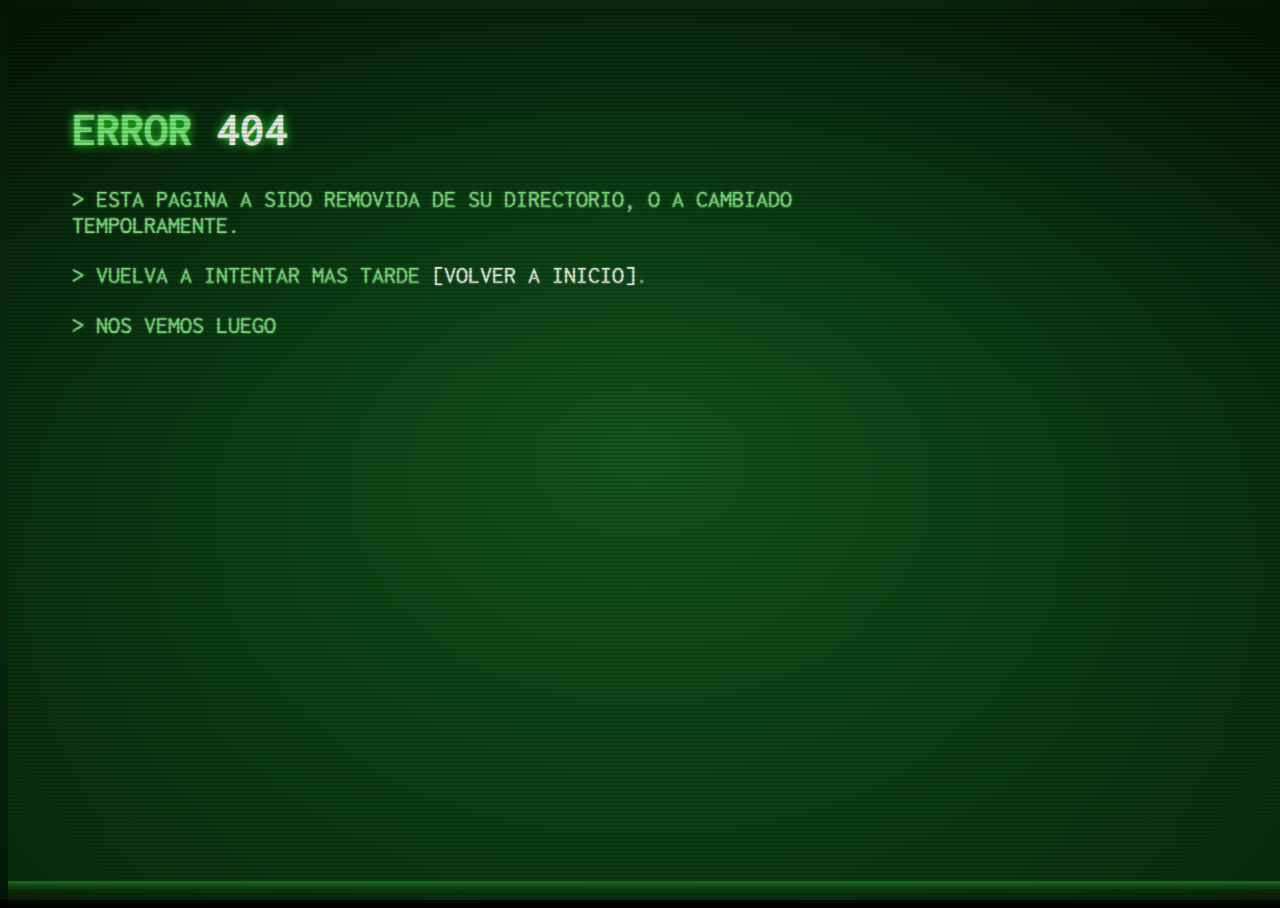
<file: erro404.html>
<!DOCTYPE html>
<html lang="en">
<head>
	<meta charset="UTF-8">
	<meta http-equiv="X-UA-Compatible" content="IE=edge">
	<meta name="viewport" content="width=device-width, initial-scale=1.0">
	<link rel="stylesheet" href="./css/erro404.css">
	<title>Eror 404</title>
</head>
<body>
	<div class="noise"></div>
<div class="overlay"></div>
<div class="terminal">
  <h1>Error <span class="errorcode">404</span></h1>
  <p class="output">esta pagina a sido removida de su directorio, o a cambiado tempolramente.</p>
  <p class="output">vuelva a intentar mas tarde <a href="./home.html">volver a inicio</a>.</p>
  <p class="output">nos vemos luego</p>
</div>
</body>
</html>
</file>
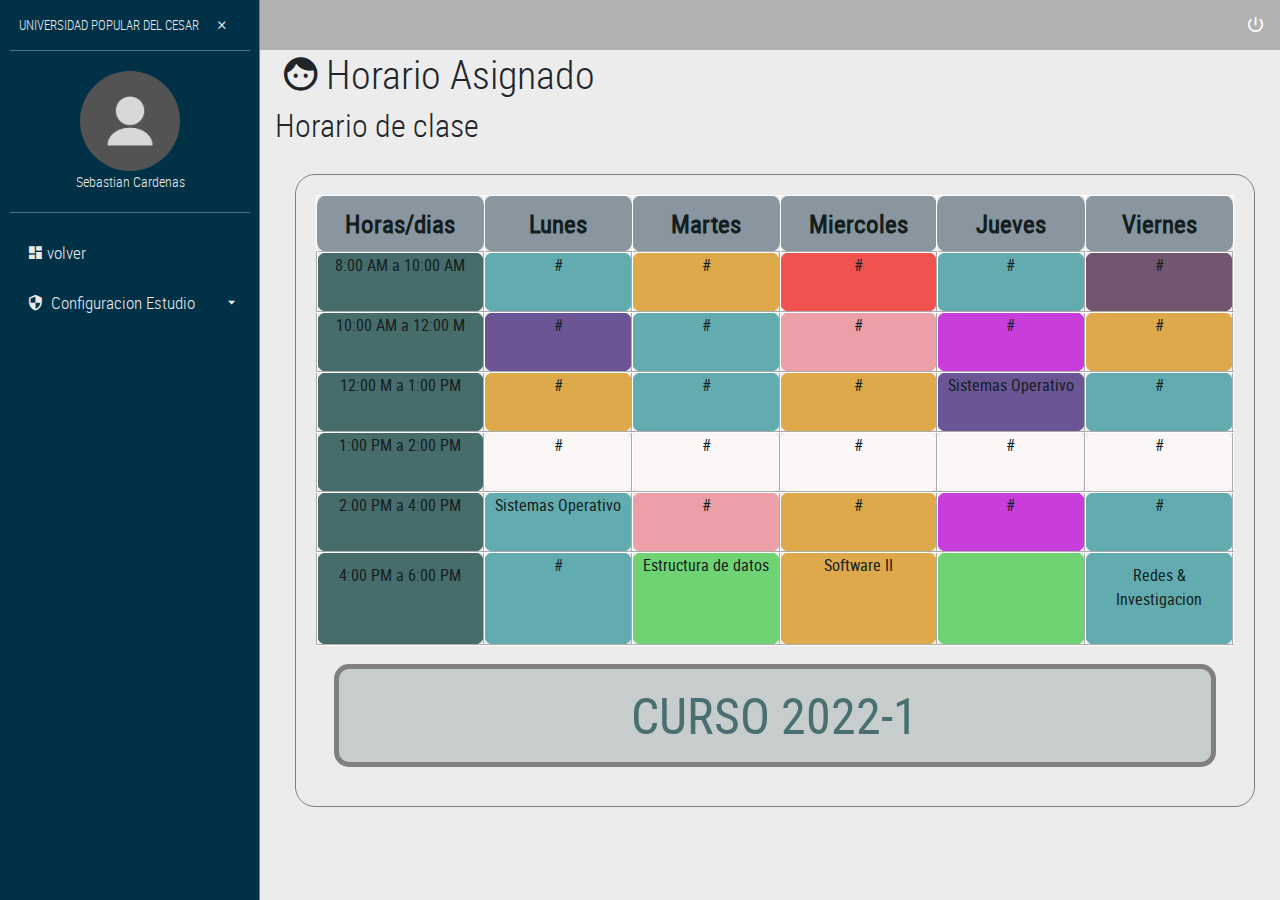
<file: horario.html>
<!DOCTYPE html>
<html lang="es">
<head>
	<title>Horario</title>
	<meta charset="UTF-8">
	<meta name="viewport" content="width=device-width, user-scalable=no, initial-scale=1.0, maximum-scale=1.0, minimum-scale=1.0">
	<link rel="stylesheet" href="./css/main.css">
	<link rel="stylesheet" href="./css/horario.css">
</head>
<body>
	<!-- SideBar -->
	<section class="full-box cover dashboard-sideBar">
		<div class="full-box dashboard-sideBar-bg btn-menu-dashboard"></div>
		<div class="full-box dashboard-sideBar-ct">
			<!--SideBar Title -->
			<div class="full-box text-uppercase text-center text-titles dashboard-sideBar-title">
				Universidad Popular Del Cesar <i class="zmdi zmdi-close btn-menu-dashboard visible-xs"></i>
			</div>
			<!-- SideBar User info -->
			<div class="full-box dashboard-sideBar-UserInfo">
				<figure class="full-box">
					<img src="./img/user1.png" alt="UserIcon">
					<figcaption class="text-center text-titles">Sebastian Cardenas</figcaption>
				</figure>
			</div>
			<!-- SideBar Menu -->
			<ul class="list-unstyled full-box dashboard-sideBar-Menu">
				<li>
					<a href="home.html">
						<i class="zmdi zmdi-view-dashboard zmdi-hc-fw"></i>volver
					</a>
				</li>
				<li>
					<a href="#!" class="btn-sideBar-SubMenu">
						<i class="zmdi zmdi-shield-security zmdi-hc-fw"></i> Configuracion Estudio<i class="zmdi zmdi-caret-down pull-right"></i>
					</a>
					<ul class="list-unstyled full-box">
						<li>
							<a href="erro404.html"><i class="zmdi zmdi-balance zmdi-hc-fw"></i>Datos de estudio</a>
						</li>
					</ul>
				</li>
			</ul>
		</div>
	</section>

	<!-- Content page-->
	<section class="full-box dashboard-contentPage">
		<!-- NavBar -->
		<nav class="full-box dashboard-Navbar">
			<ul class="full-box list-unstyled text-right">
				<li>
					<a href="#!" class="btn-exit-system">
						<i class="zmdi zmdi-power"></i>
					</a>
				</li>
			</ul>
		</nav>
		<!-- Content page -->
	
			<!-- Content page -->
			<div class="container-fluid">
				<div class="page-header">
				  <h1 class="text-titles"><i class="zmdi zmdi-face zmdi-hc-fw"></i>Horario Asignado</br> 
					<small>Horario de clase</small></h1>
				</div>
			
				<table class="cal">
					<caption>curso 2022-1</caption>
					<thead>
					  <tr>
						<th> Horas/dias </th>
						<th>Lunes</th>
						<th>Martes</th>
						<th>Miercoles</th>
						<th>Jueves</th>
						<th>Viernes</th>
					  </tr>
					</thead>
					<tbody>
					  <tr>
						<td class="horas">8:00 AM a 10:00 AM </td>
						<td class="Mates">#<span> no hay horario </span></td>
						<td class="Lengua"># <span>no hay horario </span></td>
						<td class="Fyq">#<span> no hay horario </span></td>
						<td class="Mates">#<span>no hay horario </span> </td>
						<td class="Edfisica">#<span> no hay horario</span> </td>
					  </tr>
					  <tr>
						<td class="horas">10:00 AM a 12:00 M</td>
						<td class="Ingles">#<span>no hay horario  </span></td>
						<td class="Mates">#<span>  no hay horario</span></td>
						<td class="Musica">#<span> no hay horario</span></td>
						<td class="Econo">#<span>  no hay horario</span></td>
						<td class="Lengua">#<span> no hay horario </span></td>
					  </tr>
					  <tr>
						<td class="horas">12:00 M a 1:00 PM </td>
						<td class="Lengua">#<span>no hay horario</span></td>
						<td class="Mates">#<span>no hay horario </span></td>
						<td class="Lengua">#<span>no hay horario /span></td>
						<td class="Ingles">Sistemas Operativo<span> Aula 12 </span></td>
						<td class="Mates">#<span>no hay horario  </span></td>
					  </tr>
					  <tr>
						<td class="horas">1:00 PM a 2:00 PM</td>
						<td class="recreo">#<span> Descanso</span></td>
						<td class="recreo">#<span> Descanso</span></td>
						<td class="recreo">#<span>Descanso</span></td>
						<td class="recreo">#<span> Descanso</span></td>
						<td class="recreo">#<span> Descanso</span></td>
					  </tr>
					  <tr>
						<td class="horas">2:00 PM a 4:00 PM </td>
						<td class="Mates">Sistemas Operativo<span> Aula  112</span></td>
						<td class="Musica">#<span> no hay horario  </span></td>
						<td class="Lengua">#<span>no hay horario</span></td>
						<td class="Econo">#<span>no hay horario </span></td>
						<td class="Mates">#<span>no hay horario  </span></td>
				
					  </tr>
					  <tr>
						<td class="horas">4:00 PM a 6:00 PM</td>
						<td class="Mates">#<span>no hay horario</span></td>
						<td class="Tecno">Estructura de datos<span>Aula 112</span></td>
						<td class="Lengua">Software II<span> Aula redes </span></td>
						<td class="Tecno"><span>no hay horario</span></td>
						<td class="Mates">Redes & Investigacion<span> laboratorio</span></td>
					  </tr>
					 
				
					</tbody>
				
				  </table>
			</div>

	
	<!-- Notifications area -->
	
	<!--====== Scripts -->
	<script src="./js/jquery-3.1.1.min.js"></script>
	<script src="./js/sweetalert2.min.js"></script>
	<script src="./js/bootstrap.min.js"></script>
	<script src="./js/material.min.js"></script>
	<script src="./js/ripples.min.js"></script>
	<script src="./js/jquery.mCustomScrollbar.concat.min.js"></script>
	<script src="./js/main.js"></script>
	<script>
		$.material.init();
	</script>
</body>
</html>
</file>
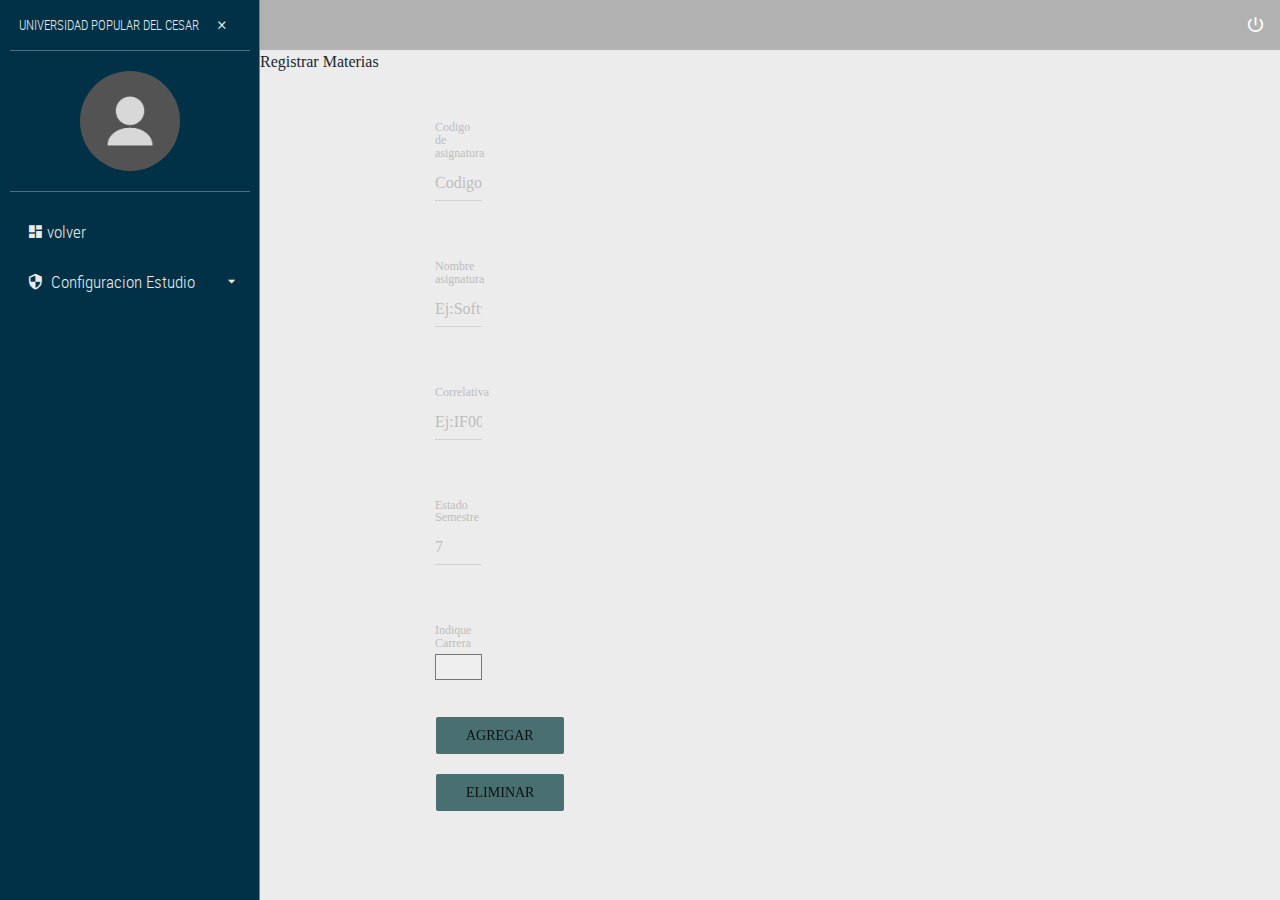
<file: matmateria.html>
<!DOCTYPE html>
<html lang="es">
<head>
	<title>Materias</title>
	<meta charset="UTF-8">
	<meta name="viewport" content="width=device-width, user-scalable=no, initial-scale=1.0, maximum-scale=1.0, minimum-scale=1.0">
	<link rel="stylesheet" href="./css/main.css">
    <link rel="stylesheet" href="./css/vertarea.css">
</head>
<body>
	<!-- SideBar -->
	<section class="full-box cover dashboard-sideBar">
		<div class="full-box dashboard-sideBar-bg btn-menu-dashboard"></div>
		<div class="full-box dashboard-sideBar-ct">
			<!--SideBar Title -->
			<div class="full-box text-uppercase text-center text-titles dashboard-sideBar-title">
				Universidad Popular Del Cesar <i class="zmdi zmdi-close btn-menu-dashboard visible-xs"></i>
			</div>
			<!-- SideBar User info -->
			<div class="full-box dashboard-sideBar-UserInfo">
				<figure class="full-box">
					<img src="./img/user1.png" alt="UserIcon">
				
				</figure>
			</div>
			<!-- SideBar Menu -->
			<ul class="list-unstyled full-box dashboard-sideBar-Menu">
				<li>
					<a href="home.html">
						<i class="zmdi zmdi-view-dashboard zmdi-hc-fw"></i>volver
					</a>
				</li>
				<li>
					<a href="#!" class="btn-sideBar-SubMenu">
						<i class="zmdi zmdi-shield-security zmdi-hc-fw"></i> Configuracion Estudio<i class="zmdi zmdi-caret-down pull-right"></i>
					</a>
					<ul class="list-unstyled full-box">
						<li>
							<a href="erro404.html"><i class="zmdi zmdi-balance zmdi-hc-fw"></i>Datos de estudio</a>
						</li>
					</ul>
				</li>
			</ul>
		</div>
	</section>

	<!-- Content page-->
	<section class="full-box dashboard-contentPage">
		<!-- NavBar -->
		<nav class="full-box dashboard-Navbar">
			<ul class="full-box list-unstyled text-right">
				<li>
					<a href="#!" class="btn-exit-system">
						<i class="zmdi zmdi-power"></i>
					</a>
				</li>
			</ul>
		</nav>
		<!-- Content page -->
	
			<!-- Content page -->
		
				<div class="row">
				  <div class="col-md-offset-4 col-md-4" id="titulo_carrera">Registrar Materias</div>
				</div>
				<div id="tabla_programa">
			
				</div>
			  </div>
				<div class="row" id="caja_cargar_materias">
				<div class="col-md-2"></div>
				<form class="form-horizontal" action="">
				  <div class="form-group">
					<label for="codigo" class="col-sm-2 control-label">Codigo de asignatura</label>
					<div class="col-sm-4">
					  <input type="text" class="form-control" id="codigo_materia" placeholder="Codigo Materia" />
					</div>
				  </div>
				  <div class="col-md-2"></div>
				  <div class="form-group">
					<label for="desc" class="col-sm-2 control-label">Nombre asignatura</label>
					<div class="col-sm-4">
					  <input type="text" class="form-control" id="codigo_descripcion" placeholder="Ej:Software" />
					</div>
				  </div>
				  <div class="col-md-2"></div>
				  <div class="form-group">
					<label for="correlativas" class="col-sm-2 control-label">Correlativa</label>
					<div class="col-sm-4">
					  <input type="text" class="form-control" id="materia_correlativa" placeholder="Ej:IF001-IF002" />
					</div>
				  </div>
				  <div class="col-md-2"></div>
				  <div class="form-group">
					<label for="password" class="col-sm-2 control-label">Estado Semestre</label>
					<div class="col-sm-4">
					  <input type="text" class="form-control" id="materia_cuatrimestre" placeholder="7" />
					</div>
				  </div>
				  <div class="col-sm-2"></div>
				  <div class="form-group">
					<label for="carrera" class="col-sm-2 control-label">Indique Carrera</label>
					<div class="col-sm-4" id="caja_carreras">
					  <select class="col-md-12 letra" id="materia_carreras">         
						</select>
					</div>
				  </div>
				  <div class="col-md-2"></div>
				  <div class="form-group">
					<div class="col-md-offset-2 col-sm-2">
					  <button type="button" class="btn btn-default" id="addMateria">Agregar</button>

					</div>
					<div class="col-md-offset-2 col-sm-2">
						<button type="button" class="btn btn-default" id="addMateria">Eliminar</button>
						
					  </div>
				  </div>
	<!-- Notifications area -->
	
	<!--====== Scripts -->
	<script src="./js/jquery-3.1.1.min.js"></script>
	<script src="./js/sweetalert2.min.js"></script>
	<script src="./js/bootstrap.min.js"></script>
	<script src="./js/material.min.js"></script>
	<script src="./js/ripples.min.js"></script>
	<script src="./js/jquery.mCustomScrollbar.concat.min.js"></script>
	<script src="./js/main.js"></script>
	<script>
		$.material.init();
	</script>
</body>
</html>
</file>
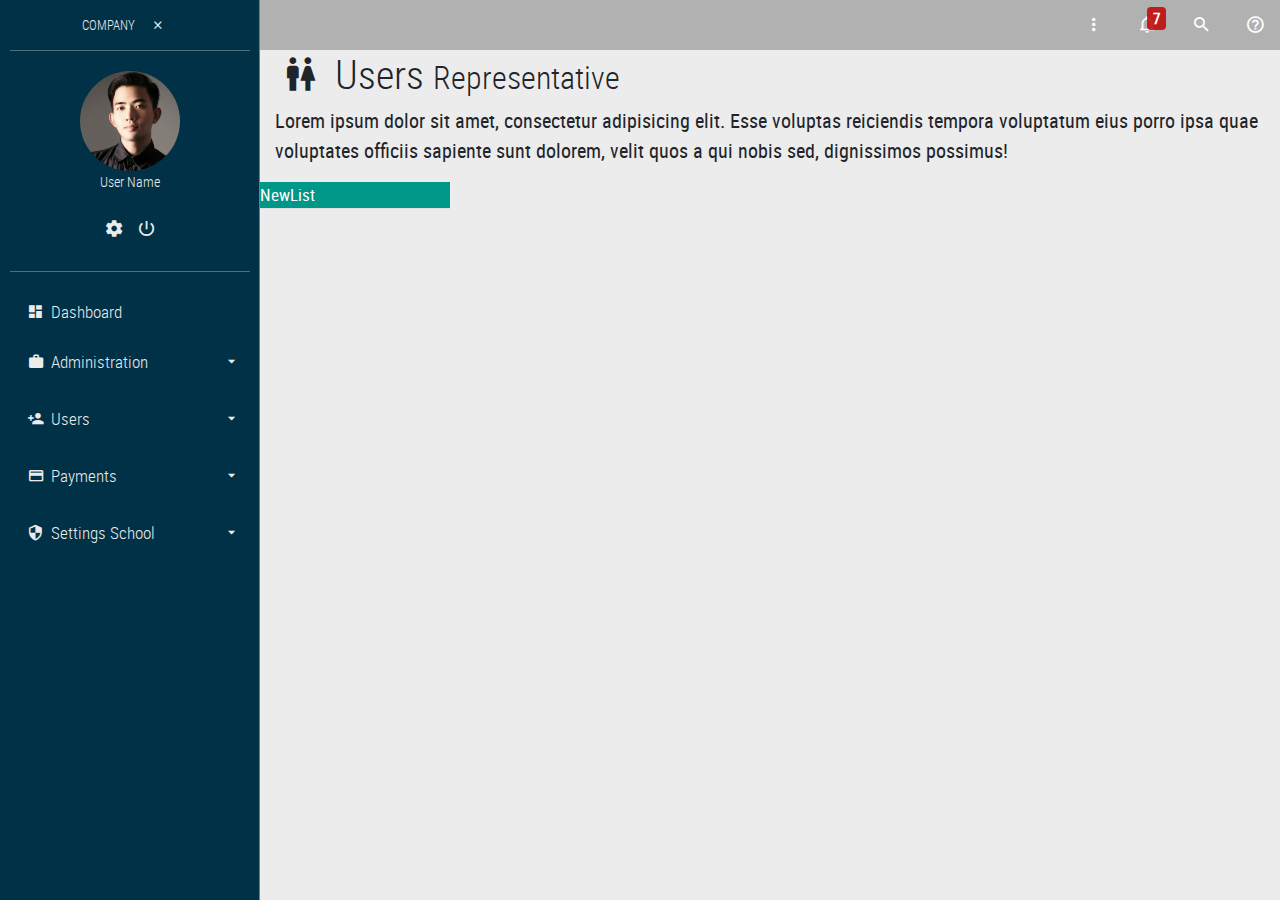
<file: representative.html>
<!DOCTYPE html>
<html lang="es">
<head>
	<title>Representative</title>
	<meta charset="UTF-8">
	<meta name="viewport" content="width=device-width, user-scalable=no, initial-scale=1.0, maximum-scale=1.0, minimum-scale=1.0">
	<link rel="stylesheet" href="./css/main.css">
</head>
<body>
	<!-- SideBar -->
	<section class="full-box cover dashboard-sideBar">
		<div class="full-box dashboard-sideBar-bg btn-menu-dashboard"></div>
		<div class="full-box dashboard-sideBar-ct">
			<!--SideBar Title -->
			<div class="full-box text-uppercase text-center text-titles dashboard-sideBar-title">
				company <i class="zmdi zmdi-close btn-menu-dashboard visible-xs"></i>
			</div>
			<!-- SideBar User info -->
			<div class="full-box dashboard-sideBar-UserInfo">
				<figure class="full-box">
					<img src="./assets/img/avatar.jpg" alt="UserIcon">
					<figcaption class="text-center text-titles">User Name</figcaption>
				</figure>
				<ul class="full-box list-unstyled text-center">
					<li>
						<a href="#!">
							<i class="zmdi zmdi-settings"></i>
						</a>
					</li>
					<li>
						<a href="#!" class="btn-exit-system">
							<i class="zmdi zmdi-power"></i>
						</a>
					</li>
				</ul>
			</div>
			<!-- SideBar Menu -->
			<ul class="list-unstyled full-box dashboard-sideBar-Menu">
				<li>
					<a href="home.html">
						<i class="zmdi zmdi-view-dashboard zmdi-hc-fw"></i> Dashboard
					</a>
				</li>
				<li>
					<a href="#!" class="btn-sideBar-SubMenu">
						<i class="zmdi zmdi-case zmdi-hc-fw"></i> Administration <i class="zmdi zmdi-caret-down pull-right"></i>
					</a>
					<ul class="list-unstyled full-box">
						<li>
							<a href="period.html"><i class="zmdi zmdi-timer zmdi-hc-fw"></i> Period</a>
						</li>
						<li>
							<a href="subject.html"><i class="zmdi zmdi-book zmdi-hc-fw"></i> Subject</a>
						</li>
						<li>
							<a href="section.html"><i class="zmdi zmdi-graduation-cap zmdi-hc-fw"></i> Section</a>
						</li>
						<li>
							<a href="salon.html"><i class="zmdi zmdi-font zmdi-hc-fw"></i> Salon</a>
						</li>
					</ul>
				</li>
				<li>
					<a href="#!" class="btn-sideBar-SubMenu">
						<i class="zmdi zmdi-account-add zmdi-hc-fw"></i> Users <i class="zmdi zmdi-caret-down pull-right"></i>
					</a>
					<ul class="list-unstyled full-box">
						<li>
							<a href="admin.html"><i class="zmdi zmdi-account zmdi-hc-fw"></i> Admin</a>
						</li>
						<li>
							<a href="teacher.html"><i class="zmdi zmdi-male-alt zmdi-hc-fw"></i> Teacher</a>
						</li>
						<li>
							<a href="student.html"><i class="zmdi zmdi-face zmdi-hc-fw"></i> Student</a>
						</li>
						<li>
							<a href="representative.html"><i class="zmdi zmdi-male-female zmdi-hc-fw"></i> Representative</a>
						</li>
					</ul>
				</li>
				<li>
					<a href="#!" class="btn-sideBar-SubMenu">
						<i class="zmdi zmdi-card zmdi-hc-fw"></i> Payments <i class="zmdi zmdi-caret-down pull-right"></i>
					</a>
					<ul class="list-unstyled full-box">
						<li>
							<a href="registration.html"><i class="zmdi zmdi-money-box zmdi-hc-fw"></i> Registration</a>
						</li>
						<li>
							<a href="payments.html"><i class="zmdi zmdi-money zmdi-hc-fw"></i> Payments</a>
						</li>
					</ul>
				</li>
				<li>
					<a href="#!" class="btn-sideBar-SubMenu">
						<i class="zmdi zmdi-shield-security zmdi-hc-fw"></i> Settings School <i class="zmdi zmdi-caret-down pull-right"></i>
					</a>
					<ul class="list-unstyled full-box">
						<li>
							<a href="school.html"><i class="zmdi zmdi-balance zmdi-hc-fw"></i> School Data</a>
						</li>
					</ul>
				</li>
			</ul>
		</div>
	</section>

	<!-- Content page-->
	<section class="full-box dashboard-contentPage">
		<!-- NavBar -->
		<nav class="full-box dashboard-Navbar">
			<ul class="full-box list-unstyled text-right">
				<li class="pull-left">
					<a href="#!" class="btn-menu-dashboard"><i class="zmdi zmdi-more-vert"></i></a>
				</li>
				<li>
					<a href="#!" class="btn-Notifications-area">
						<i class="zmdi zmdi-notifications-none"></i>
						<span class="badge">7</span>
					</a>
				</li>
				<li>
					<a href="#!" class="btn-search">
						<i class="zmdi zmdi-search"></i>
					</a>
				</li>
				<li>
					<a href="#!" class="btn-modal-help">
						<i class="zmdi zmdi-help-outline"></i>
					</a>
				</li>
			</ul>
		</nav>
		<!-- Content page -->
		<div class="container-fluid">
			<div class="page-header">
			  <h1 class="text-titles"><i class="zmdi zmdi-male-female zmdi-hc-fw"></i> Users <small>Representative</small></h1>
			</div>
			<p class="lead">Lorem ipsum dolor sit amet, consectetur adipisicing elit. Esse voluptas reiciendis tempora voluptatum eius porro ipsa quae voluptates officiis sapiente sunt dolorem, velit quos a qui nobis sed, dignissimos possimus!</p>
		</div>
		<div class="container-fluid">
			<div class="row">
				<div class="col-xs-12">
					<ul class="nav nav-tabs" style="margin-bottom: 15px;">
					  	<li class="active"><a href="#new" data-toggle="tab">New</a></li>
					  	<li><a href="#list" data-toggle="tab">List</a></li>
					</ul>
					<div id="myTabContent" class="tab-content">
						<div class="tab-pane fade active in" id="new">
							<div class="container-fluid">
								<div class="row">
									<div class="col-xs-12 col-md-10 col-md-offset-1">
									    <form action="">
									    	<div class="form-group label-floating">
											  <label class="control-label">Name</label>
											  <input class="form-control" type="text">
											</div>
											<div class="form-group label-floating">
											  <label class="control-label">Last Name</label>
											  <input class="form-control" type="text">
											</div>
											<div class="form-group label-floating">
											  <label class="control-label">Address</label>
											  <textarea class="form-control"></textarea>
											</div>
											<div class="form-group label-floating">
											  <label class="control-label">Email</label>
											  <input class="form-control" type="text">
											</div>
											<div class="form-group label-floating">
											  <label class="control-label">Phone</label>
											  <input class="form-control" type="text">
											</div>
											<div class="form-group label-floating">
											  <label class="control-label">Occupation</label>
											  <input class="form-control" type="text">
											</div>
											<div class="form-group">
										        <label class="control-label">Gender</label>
										        <select class="form-control">
										          <option>Male</option>
										          <option>Female</option>
										        </select>
										    </div>
										    <p class="text-center">
										    	<button href="#!" class="btn btn-info btn-raised btn-sm"><i class="zmdi zmdi-floppy"></i> Save</button>
										    </p>
									    </form>
									</div>
								</div>
							</div>
						</div>
					  	<div class="tab-pane fade" id="list">
							<div class="table-responsive">
								<table class="table table-hover text-center">
									<thead>
										<tr>
											<th class="text-center">#</th>
											<th class="text-center">Name</th>
											<th class="text-center">Last Name</th>
											<th class="text-center">Address</th>
											<th class="text-center">Email</th>
											<th class="text-center">Phone</th>
											<th class="text-center">Occupation</th>
											<th class="text-center">Gender</th>
											<th class="text-center">Update</th>
											<th class="text-center">Delete</th>
										</tr>
									</thead>
									<tbody>
										<tr>
											<td>1</td>
											<td>Carlos</td>
											<td>Alfaro</td>
											<td>El Salvador</td>
											<td>carlos@gmail.com</td>
											<td>+50312345678</td>
											<td>Web Developer</td>
											<td>Male</td>
											<td><a href="#!" class="btn btn-success btn-raised btn-xs"><i class="zmdi zmdi-refresh"></i></a></td>
											<td><a href="#!" class="btn btn-danger btn-raised btn-xs"><i class="zmdi zmdi-delete"></i></a></td>
										</tr>
										<tr>
											<td>2</td>
											<td>Alicia</td>
											<td>Melendez</td>
											<td>El Salvador</td>
											<td>alicia@gmail.com</td>
											<td>+50312345678</td>
											<td>Social Work</td>
											<td>Female</td>
											<td><a href="#!" class="btn btn-success btn-raised btn-xs"><i class="zmdi zmdi-refresh"></i></a></td>
											<td><a href="#!" class="btn btn-danger btn-raised btn-xs"><i class="zmdi zmdi-delete"></i></a></td>
										</tr>
										<tr>
											<td>3</td>
											<td>Sarai</td>
											<td>Mercado</td>
											<td>El Salvador</td>
											<td>sarai@gmail.com</td>
											<td>+50312345678</td>
											<td>Lawyer</td>
											<td>Female</td>
											<td><a href="#!" class="btn btn-success btn-raised btn-xs"><i class="zmdi zmdi-refresh"></i></a></td>
											<td><a href="#!" class="btn btn-danger btn-raised btn-xs"><i class="zmdi zmdi-delete"></i></a></td>
										</tr>
										<tr>
											<td>4</td>
											<td>Alba</td>
											<td>Bonilla</td>
											<td>El Salvador</td>
											<td>alba@gmail.com</td>
											<td>+50312345678</td>
											<td>Designer</td>
											<td>Female</td>
											<td><a href="#!" class="btn btn-success btn-raised btn-xs"><i class="zmdi zmdi-refresh"></i></a></td>
											<td><a href="#!" class="btn btn-danger btn-raised btn-xs"><i class="zmdi zmdi-delete"></i></a></td>
										</tr>
										<tr>
											<td>5</td>
											<td>Claudia</td>
											<td>Rodriguez</td>
											<td>El Salvador</td>
											<td>claudia@gmail.com</td>
											<td>+50312345678</td>
											<td>Lawyer</td>
											<td>Female</td>
											<td><a href="#!" class="btn btn-success btn-raised btn-xs"><i class="zmdi zmdi-refresh"></i></a></td>
											<td><a href="#!" class="btn btn-danger btn-raised btn-xs"><i class="zmdi zmdi-delete"></i></a></td>
										</tr>
									</tbody>
								</table>
								<ul class="pagination pagination-sm">
								  	<li class="disabled"><a href="#!">«</a></li>
								  	<li class="active"><a href="#!">1</a></li>
								  	<li><a href="#!">2</a></li>
								  	<li><a href="#!">3</a></li>
								  	<li><a href="#!">4</a></li>
								  	<li><a href="#!">5</a></li>
								  	<li><a href="#!">»</a></li>
								</ul>
							</div>
					  	</div>
					</div>
				</div>
			</div>
		</div>
	</section>

	<!-- Notifications area -->
	<section class="full-box Notifications-area">
		<div class="full-box Notifications-bg btn-Notifications-area"></div>
		<div class="full-box Notifications-body">
			<div class="Notifications-body-title text-titles text-center">
				Notifications <i class="zmdi zmdi-close btn-Notifications-area"></i>
			</div>
			<div class="list-group">
			  	<div class="list-group-item">
				    <div class="row-action-primary">
				      	<i class="zmdi zmdi-alert-triangle"></i>
				    </div>
				    <div class="row-content">
				      	<div class="least-content">17m</div>
				      	<h4 class="list-group-item-heading">Tile with a label</h4>
				      	<p class="list-group-item-text">Donec id elit non mi porta gravida at eget metus.</p>
				    </div>
			  	</div>
			  	<div class="list-group-separator"></div>
			  	<div class="list-group-item">
				    <div class="row-action-primary">
				      	<i class="zmdi zmdi-alert-octagon"></i>
				    </div>
				    <div class="row-content">
				      	<div class="least-content">15m</div>
				      	<h4 class="list-group-item-heading">Tile with a label</h4>
				      	<p class="list-group-item-text">Donec id elit non mi porta gravida at eget metus.</p>
				    </div>
			  	</div>
			  	<div class="list-group-separator"></div>
				<div class="list-group-item">
				    <div class="row-action-primary">
				      	<i class="zmdi zmdi-help"></i>
				    </div>
				    <div class="row-content">
				      	<div class="least-content">10m</div>
				      	<h4 class="list-group-item-heading">Tile with a label</h4>
				      	<p class="list-group-item-text">Maecenas sed diam eget risus varius blandit.</p>
				    </div>
				</div>
			  	<div class="list-group-separator"></div>
			  	<div class="list-group-item">
				    <div class="row-action-primary">
				      	<i class="zmdi zmdi-info"></i>
				    </div>
				    <div class="row-content">
				      	<div class="least-content">8m</div>
				      	<h4 class="list-group-item-heading">Tile with a label</h4>
				      	<p class="list-group-item-text">Maecenas sed diam eget risus varius blandit.</p>
				    </div>
			  	</div>
			</div>

		</div>
	</section>

	<!-- Dialog help -->
	<div class="modal fade" tabindex="-1" role="dialog" id="Dialog-Help">
	  	<div class="modal-dialog" role="document">
		    <div class="modal-content">
			    <div class="modal-header">
			        <button type="button" class="close" data-dismiss="modal" aria-label="Close"><span aria-hidden="true">&times;</span></button>
			    	<h4 class="modal-title">Help</h4>
			    </div>
			    <div class="modal-body">
			        <p>
			        	Lorem ipsum dolor sit amet, consectetur adipisicing elit. Nesciunt beatae esse velit ipsa sunt incidunt aut voluptas, nihil reiciendis maiores eaque hic vitae saepe voluptatibus. Ratione veritatis a unde autem!
			        </p>
			    </div>
		      	<div class="modal-footer">
		        	<button type="button" class="btn btn-primary btn-raised" data-dismiss="modal"><i class="zmdi zmdi-thumb-up"></i> Ok</button>
		      	</div>
		    </div>
	  	</div>
	</div>
	<!--====== Scripts -->
	<script src="./js/jquery-3.1.1.min.js"></script>
	<script src="./js/sweetalert2.min.js"></script>
	<script src="./js/bootstrap.min.js"></script>
	<script src="./js/material.min.js"></script>
	<script src="./js/ripples.min.js"></script>
	<script src="./js/jquery.mCustomScrollbar.concat.min.js"></script>
	<script src="./js/main.js"></script>
	<script>
		$.material.init();
	</script>
</body>
</html>
</file>
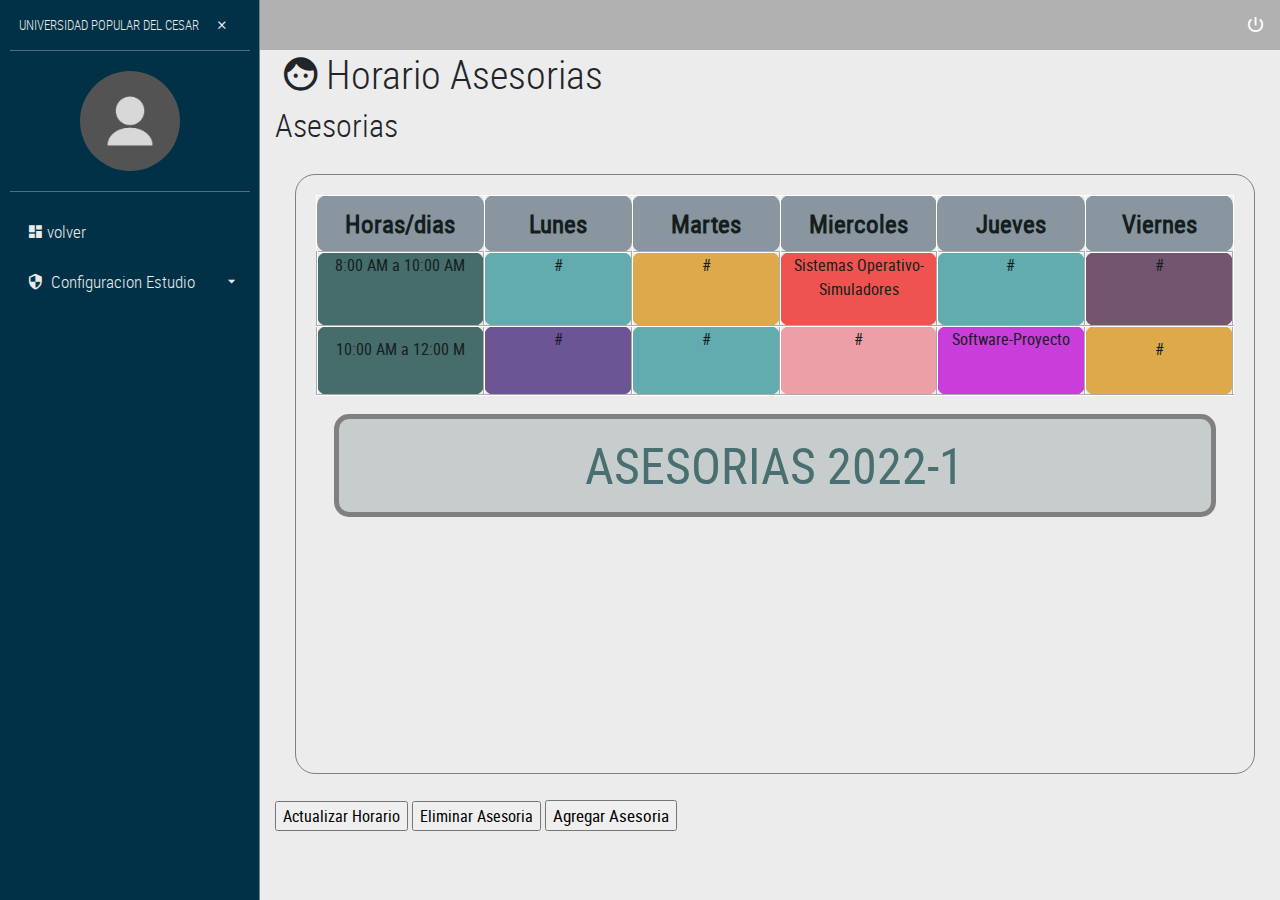
<file: salon.html>
<!DOCTYPE html>
<html lang="es">
<head>
	<title>Horario</title>
	<meta charset="UTF-8">
	<meta name="viewport" content="width=device-width, user-scalable=no, initial-scale=1.0, maximum-scale=1.0, minimum-scale=1.0">
	<link rel="stylesheet" href="./css/main.css">
	<link rel="stylesheet" href="./css/horario.css">
</head>
<body>
	<!-- SideBar -->
	<section class="full-box cover dashboard-sideBar">
		<div class="full-box dashboard-sideBar-bg btn-menu-dashboard"></div>
		<div class="full-box dashboard-sideBar-ct">
			<!--SideBar Title -->
			<div class="full-box text-uppercase text-center text-titles dashboard-sideBar-title">
				Universidad Popular Del Cesar <i class="zmdi zmdi-close btn-menu-dashboard visible-xs"></i>
			</div>
			<!-- SideBar User info -->
			<div class="full-box dashboard-sideBar-UserInfo">
				<figure class="full-box">
					<img src="./img/user1.png" alt="UserIcon">
				
				</figure>
			</div>
			<!-- SideBar Menu -->
			<ul class="list-unstyled full-box dashboard-sideBar-Menu">
				<li>
					<a href="home.html">
						<i class="zmdi zmdi-view-dashboard zmdi-hc-fw"></i>volver
					</a>
				</li>
				<li>
					<a href="#!" class="btn-sideBar-SubMenu">
						<i class="zmdi zmdi-shield-security zmdi-hc-fw"></i> Configuracion Estudio<i class="zmdi zmdi-caret-down pull-right"></i>
					</a>
					<ul class="list-unstyled full-box">
						<li>
							<a href="erro404.html"><i class="zmdi zmdi-balance zmdi-hc-fw"></i>Datos de estudio</a>
						</li>
					</ul>
				</li>
			</ul>
		</div>
	</section>

	<!-- Content page-->
	<section class="full-box dashboard-contentPage">
		<!-- NavBar -->
		<nav class="full-box dashboard-Navbar">
			<ul class="full-box list-unstyled text-right">
				<li>
					<a href="#!" class="btn-exit-system">
						<i class="zmdi zmdi-power"></i>
					</a>
				</li>
			</ul>
		</nav>
		<!-- Content page -->
	
			<!-- Content page -->
			<div class="container-fluid">
				<div class="page-header">
				  <h1 class="text-titles"><i class="zmdi zmdi-face zmdi-hc-fw"></i>Horario Asesorias</br> 
					<small>Asesorias</small></h1>
				</div>
			
				<table class="cal">
					<caption>Asesorias 2022-1</caption>
					<thead>
					  <tr>
						<th> Horas/dias </th>
						<th>Lunes</th>
						<th>Martes</th>
						<th>Miercoles</th>
						<th>Jueves</th>
						<th>Viernes</th>
					  </tr>
					</thead>
					<tbody>
					  <tr>
						<td class="horas">8:00 AM a 10:00 AM </td>
						<td class="Mates">#<span> no hay horario </span></td>
						<td class="Lengua"># <span>no hay horario </span></td>
						<td class="Fyq">Sistemas Operativo-Simuladores<span>Aula de redes</span></td>
						<td class="Mates">#<span>no hay horario </span> </td>
						<td class="Edfisica">#<span> no hay horario</span> </td>
					  </tr>
					  <tr>
						<td class="horas">10:00 AM a 12:00 M</td>
						<td class="Ingles">#<span>no hay horario  </span></td>
						<td class="Mates">#<span>  no hay horario</span></td>
						<td class="Musica">#<span> no hay horario</span></td>
						<td class="Econo">Software-Proyecto<span>Aula de redes</span></td>
						<td class="Lengua">#<span> no hay horario </span></td>
					  </tr>
 					</tbody>
				
				  </table>
				  <tr>	
					<td class="horas"><input type="button" value="Actualizar Horario"></td>
					<td class="Lengua"><input type="button" value="Eliminar Asesoria"></td>
					<td class="Lengua"><a href="section.html"><input type="button" value="Agregar Asesoria"></a></td>
				  </tr>
					
			</div>

	
	<!-- Notifications area -->
	
	<!--====== Scripts -->
	<script src="./js/jquery-3.1.1.min.js"></script>
	<script src="./js/sweetalert2.min.js"></script>
	<script src="./js/bootstrap.min.js"></script>
	<script src="./js/material.min.js"></script>
	<script src="./js/ripples.min.js"></script>
	<script src="./js/jquery.mCustomScrollbar.concat.min.js"></script>
	<script src="./js/main.js"></script>
	<script>
		$.material.init();
	</script>
</body>
</html>
</file>
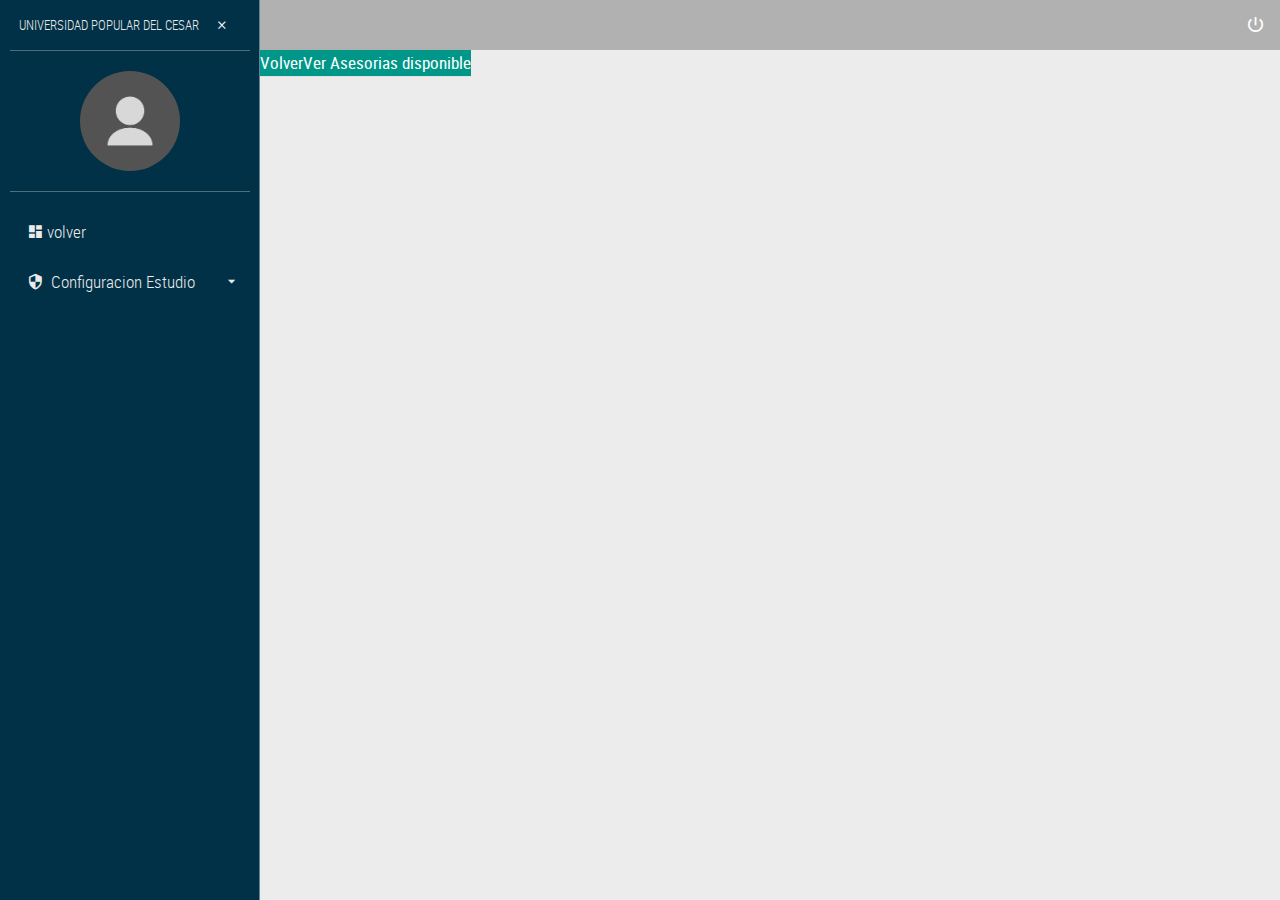
<file: section.html>
<!DOCTYPE html>
<html lang="es">
<head>
	<title>Student</title>
	<meta charset="UTF-8">
	<meta name="viewport" content="width=device-width, user-scalable=no, initial-scale=1.0, maximum-scale=1.0, minimum-scale=1.0">
	<link rel="stylesheet" href="./css/main.css">
</head>
<body>
	<!-- SideBar -->
	<section class="full-box cover dashboard-sideBar">
		<div class="full-box dashboard-sideBar-bg btn-menu-dashboard"></div>
		<div class="full-box dashboard-sideBar-ct">
			<!--SideBar Title -->
			<div class="full-box text-uppercase text-center text-titles dashboard-sideBar-title">
				Universidad Popular Del Cesar <i class="zmdi zmdi-close btn-menu-dashboard visible-xs"></i>
			</div>
			<!-- SideBar User info -->
			<div class="full-box dashboard-sideBar-UserInfo">
				<figure class="full-box">
					<img src="./img/user1.png" alt="UserIcon">
					
				</figure>
			</div>
			<!-- SideBar Menu -->
			<ul class="list-unstyled full-box dashboard-sideBar-Menu">
				<li>
					<a href="home.html">
						<i class="zmdi zmdi-view-dashboard zmdi-hc-fw"></i>volver
					</a>
				</li>
				<li>
					<a href="#!" class="btn-sideBar-SubMenu">
						<i class="zmdi zmdi-shield-security zmdi-hc-fw"></i> Configuracion Estudio<i class="zmdi zmdi-caret-down pull-right"></i>
					</a>
					<ul class="list-unstyled full-box">
						<li>
							<a href="erro404.html"><i class="zmdi zmdi-balance zmdi-hc-fw"></i>Datos de estudio</a>
						</li>
					</ul>
				</li>
			</ul>
		</div>
	</section>

	<!-- Content page-->
	<section class="full-box dashboard-contentPage">
		<!-- NavBar -->
		<nav class="full-box dashboard-Navbar">
			<ul class="full-box list-unstyled text-right">
				<li>
					<a href="#!" class="btn-exit-system">
						<i class="zmdi zmdi-power"></i>
					</a>
				</li>
			</ul>
		</nav>
		<!-- Content page -->
	
			<!-- Content page -->
			<div class="container-fluid">
				<div class="row">
					<div class="col-xs-12">
						<ul class="nav nav-tabs" style="margin-bottom: 15px;">
							  <li class="active"><a href="#new" data-toggle="tab">Volver</a></li>
							  <li><a href="#list" data-toggle="tab">Ver Asesorias disponible</a></li>
						</ul>
						<div id="myTabContent" class="tab-content">
							<div class="tab-pane fade active in" id="new">
								<div class="container-fluid">
									<div class="row">
										<div class="col-xs-12 col-md-10 col-md-offset-1">
											<form action="">
												<div class="form-group label-floating">
												  <label class="control-label">Id</label>
												  <input class="form-control" type="text">
												</div>
												<div class="form-group label-floating">
												  <label class="control-label">Nombre de tutor</label>
												  <input class="form-control" type="text">
												</div>
												<div class="form-group">
												  <label class="control-label">Estado</label>
													<select class="form-control">
													  <option>Active</option>
													  <option>Disable</option>
													</select>
												</div>
												<div class="form-group">
												  <label class="control-label">Year</label>
													<select class="form-control">
													  <option>2022-1</option>
													  <option>2022-2</option>
													</select>
												</div>
												<p class="text-center">
													<button href="#!" class="btn btn-info btn-raised btn-sm"><i class="zmdi zmdi-floppy"></i> Registrar</button>
												</p>
												
											</form>
										</div>
									</div>
								</div>
							</div>
							  <div class="tab-pane fade" id="list">
								<div class="table-responsive">
									<table class="table table-hover text-center">
										<thead>
											<tr>
												<th class="text-center">Codigo</th>
												<th class="text-center">Tutor</th>
												<th class="text-center">Sectiones</th>
												<th class="text-center">Estado</th>
												<th class="text-center">Año</th>
												<th class="text-center">Actualizar</th>
												<th class="text-center">Eliminar</th>
											</tr>
										</thead>
										<tbody>
											<tr>
												<td>1001</td>
												<td>Edwin Barriento</td>
												<td>Proyecto 10:00 AM a 12:00 PM</td>
												<td>Activo</td>
												<td>2022-1</td>
												<td><a href="#!" class="btn btn-success btn-raised btn-xs"><i class="zmdi zmdi-refresh"></i></a></td>
												<td><a href="#!" class="btn btn-danger btn-raised btn-xs"><i class="zmdi zmdi-delete"></i></a></td>
											</tr>
											<tr>
												<td>1023</td>
												<td>Didier Guerrero</td>
												<td>Simulaciones 8:00 Am a 10:00 AM</td>
												<td>Inactivo</td>
												<td>2021-2</td>
												<td><a href="#!" class="btn btn-success btn-raised btn-xs"><i class="zmdi zmdi-refresh"></i></a></td>
												<td><a href="#!" class="btn btn-danger btn-raised btn-xs"><i class="zmdi zmdi-delete"></i></a></td>
											</tr>
										</tbody>
									</table>
									<ul class="pagination pagination-sm">
										  <li class="disabled"><a href="#!">«</a></li>
										  <li class="active"><a href="#!">1</a></li>
										  <li><a href="#!">2</a></li>
										  <li><a href="#!">3</a></li>
										  <li><a href="#!">»</a></li>
									</ul>
								</div>
							  </div>
						</div>
					</div>
				</div>
			</div>

	
	<!-- Notifications area -->
	
	<!--====== Scripts -->
	<script src="./js/jquery-3.1.1.min.js"></script>
	<script src="./js/sweetalert2.min.js"></script>
	<script src="./js/bootstrap.min.js"></script>
	<script src="./js/material.min.js"></script>
	<script src="./js/ripples.min.js"></script>
	<script src="./js/jquery.mCustomScrollbar.concat.min.js"></script>
	<script src="./js/main.js"></script>
	<script>
		$.material.init();
	</script>
</body>
</html>
</file>
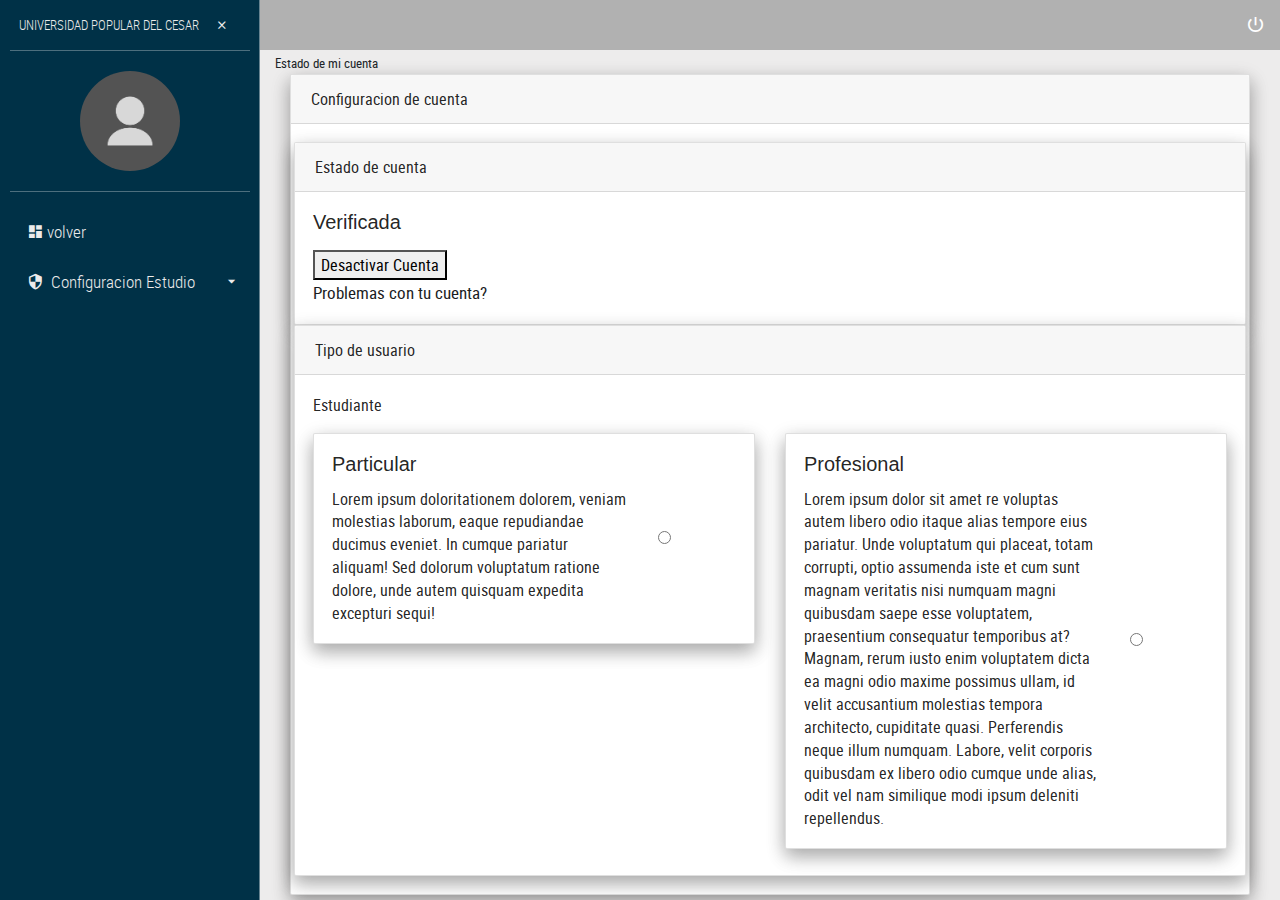
<file: solicasesoria.html>
<!DOCTYPE html>
<html lang="es">
<head>
	<title>Student</title>
	<meta charset="UTF-8">
	<meta name="viewport" content="width=device-width, user-scalable=no, initial-scale=1.0, maximum-scale=1.0, minimum-scale=1.0">
	<link rel="stylesheet" href="./css/main.css">
	<link rel="stylesheet" href="./css/estadocuenta.css">
</head>
<body>
	<!-- SideBar -->
	<section class="full-box cover dashboard-sideBar">
		<div class="full-box dashboard-sideBar-bg btn-menu-dashboard"></div>
		<div class="full-box dashboard-sideBar-ct">
			<!--SideBar Title -->
			<div class="full-box text-uppercase text-center text-titles dashboard-sideBar-title">
				Universidad Popular Del Cesar <i class="zmdi zmdi-close btn-menu-dashboard visible-xs"></i>
			</div>
			<!-- SideBar User info -->
			<div class="full-box dashboard-sideBar-UserInfo">
				<figure class="full-box">
					<img src="./img/user1.png" alt="UserIcon">
					
				</figure>
			</div>
			<!-- SideBar Menu -->
			<ul class="list-unstyled full-box dashboard-sideBar-Menu">
				<li>
					<a href="home.html">
						<i class="zmdi zmdi-view-dashboard zmdi-hc-fw"></i>volver
					</a>
				</li>
				<li>
					<a href="#!" class="btn-sideBar-SubMenu">
						<i class="zmdi zmdi-shield-security zmdi-hc-fw"></i> Configuracion Estudio<i class="zmdi zmdi-caret-down pull-right"></i>
					</a>
					<ul class="list-unstyled full-box">
						<li>
							<a href="erro404.html"><i class="zmdi zmdi-balance zmdi-hc-fw"></i>Datos de estudio</a>
						</li>
					</ul>
				</li>
			</ul>
		</div>
	</section>

	<!-- Content page-->
	<section class="full-box dashboard-contentPage">
		<!-- NavBar -->
		<nav class="full-box dashboard-Navbar">
			<ul class="full-box list-unstyled text-right">
				<li>
					<a href="#!" class="btn-exit-system">
						<i class="zmdi zmdi-power"></i>
					</a>
				</li>
			</ul>
		</nav>
		<!-- Content page -->
	
			<!-- Content page -->
			<div class="container-fluid">
				<div class="page-header">
				  
					<small>Estado de mi cuenta</small></h1>
				</div>
			<div class="container">
				<!-- START settings -->
				 <div class="card">
				  <div class="card-header">
				  Configuracion de cuenta
				  </div>
				  <div class="card-body">
					<div class="row">
					  <!-- START col -->
					 
				<!-- END settings -->
				<!-- START estado cuenta -->
				<div class="card">
				  <div class="card-header">
				  Estado de cuenta
				  </div>
				  <div class="card-body">
					<div style="display:none;">
					  <h5 class="card-title">  
					<i class="fa fa-exclamation-triangle"></i>
					Sin verificar
				  </h5>
				  <p class="card-text">Recuerda verificar tu cuenta desde tu correo</p>
				  <a href="#" class="btn btn-primary">Enviar correo de verificacion</a>
				  </div>
					<div >
					  <h5 class="card-title">  
					<i  class="fa fa-certificate"></i>
					<p class="classp">Verificada</p>	
				  </h5>
				  <div>
					  <button type="submit">Desactivar Cuenta</button>
					  <div>
						  <a href="#">Problemas con tu cuenta?</a>
					  </div>
				  </div>
				  </div>
				  </div>
				</div>
				<!-- END estado cuenta -->
				<!-- START Tipo de usuario -->
				<div class="card">
				  <div class="card-header">
					Tipo de usuario
				  </div>
				  <div class="card-body">
					<p>Estudiante</p>
					<div class="row">
					  <div class="col-sm-6">
						<label for="particular">
						  <div class="card">
						  <div class="card-body row align-items-center">
							<div class="col-md-9">
							  <h5 class="card-title">Particular</h5>
					   
							<p class="card-text">Lorem ipsum doloritationem dolorem, veniam molestias laborum, eaque repudiandae ducimus eveniet. In cumque pariatur aliquam! Sed dolorum voluptatum ratione dolore, unde autem quisquam expedita excepturi sequi!</p>
							</div>
							<div class="col-md-3">
							   <input type="radio" id="particular" name="user_type" >
							</div>
						  </div>
						</div>
						</label>
						
					  </div>
					  <div class="col-sm-6">
						<label for="profesional">
						  <div class="card text-left">
							<div class="card-body row align-items-center">
							  <div class="col-md-9">
								<h5 class="card-title">Profesional</h5>
							  <p class="card-text">Lorem ipsum dolor sit amet	re voluptas autem libero odio itaque alias tempore eius pariatur. Unde voluptatum qui placeat, totam corrupti, optio assumenda iste et cum sunt magnam veritatis nisi numquam magni quibusdam saepe esse voluptatem, praesentium consequatur temporibus at? Magnam, rerum iusto enim voluptatem dicta ea magni odio maxime possimus ullam, id velit accusantium molestias tempora architecto, cupiditate quasi. Perferendis neque illum numquam. Labore, velit corporis quibusdam ex libero odio cumque unde alias, odit vel nam similique modi ipsum deleniti repellendus.
							  </p>
							  </div>
							  <div class="col-md-3">
								<input type="radio" name="user_type" id="profesional">
							  </div>
							</div>
						  </div>
						</label>
					  </div>
					</div>  
				  </div>
				</div>
				<!-- END Tipo de usuario -->
				<!-- START membresia -->
				<!-- END membresia -->
				
			  </div>
	<!-- Notifications area -->
	
	<!--====== Scripts -->
	<script src="./js/jquery-3.1.1.min.js"></script>
	<script src="./js/sweetalert2.min.js"></script>
	<script src="./js/bootstrap.min.js"></script>
	<script src="./js/material.min.js"></script>
	<script src="./js/ripples.min.js"></script>
	<script src="./js/jquery.mCustomScrollbar.concat.min.js"></script>
	<script src="./js/main.js"></script>
	<script>
		$.material.init();
	</script>
</body>
</html>
</file>
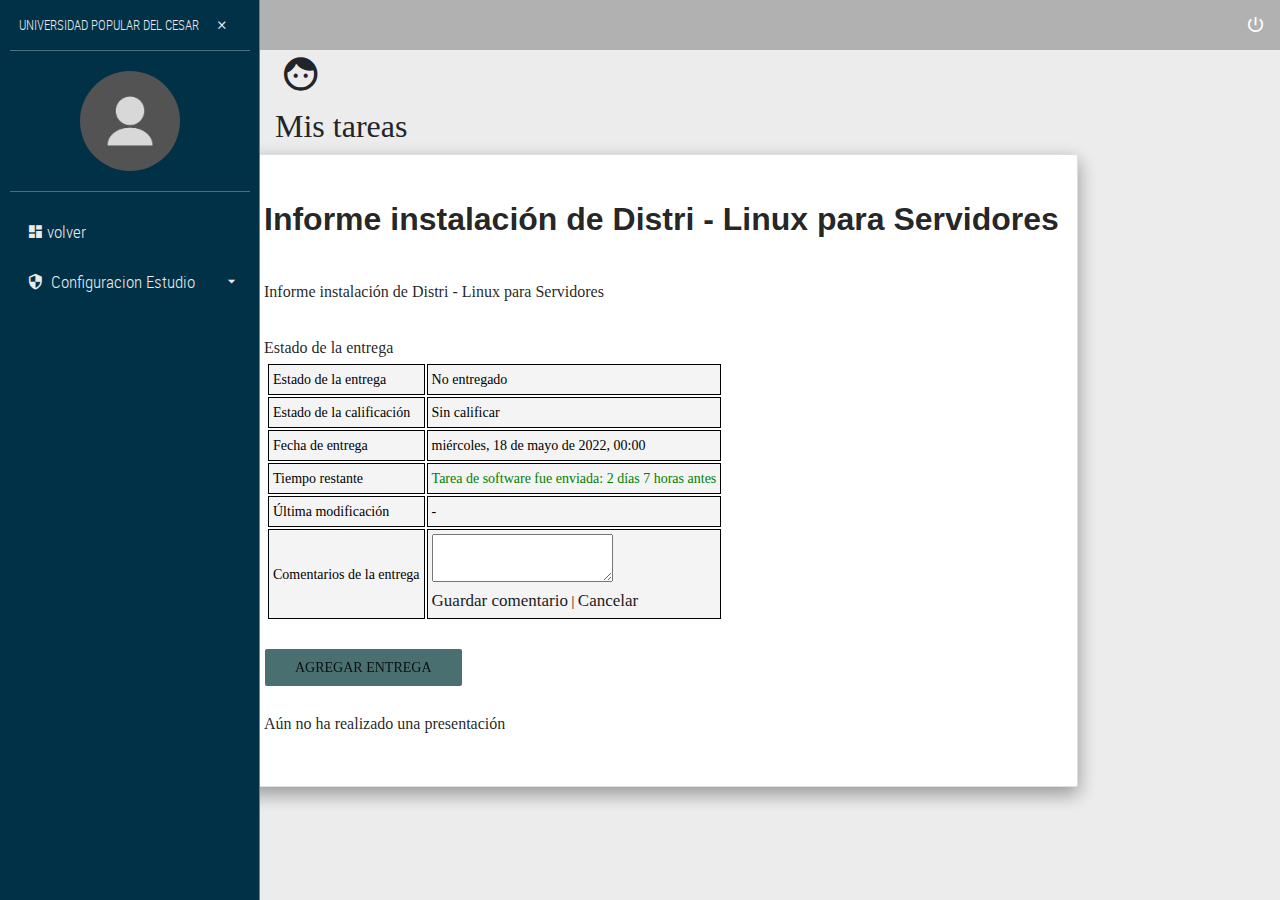
<file: vertarea.html>
<!DOCTYPE html>
<html lang="es">
<head>
	<title>Student</title>
	<meta charset="UTF-8">
	<meta name="viewport" content="width=device-width, user-scalable=no, initial-scale=1.0, maximum-scale=1.0, minimum-scale=1.0">
	<link rel="stylesheet" href="./css/main.css">
    <link rel="stylesheet" href="./css/vertarea.css">
</head>
<body>
	<!-- SideBar -->
	<section class="full-box cover dashboard-sideBar">
		<div class="full-box dashboard-sideBar-bg btn-menu-dashboard"></div>
		<div class="full-box dashboard-sideBar-ct">
			<!--SideBar Title -->
			<div class="full-box text-uppercase text-center text-titles dashboard-sideBar-title">
				Universidad Popular Del Cesar <i class="zmdi zmdi-close btn-menu-dashboard visible-xs"></i>
			</div>
			<!-- SideBar User info -->
			<div class="full-box dashboard-sideBar-UserInfo">
				<figure class="full-box">
					<img src="./img/user1.png" alt="UserIcon">
					
				</figure>
			</div>
			<!-- SideBar Menu -->
			<ul class="list-unstyled full-box dashboard-sideBar-Menu">
				<li>
					<a href="home.html">
						<i class="zmdi zmdi-view-dashboard zmdi-hc-fw"></i>volver
					</a>
				</li>
				<li>
					<a href="#!" class="btn-sideBar-SubMenu">
						<i class="zmdi zmdi-shield-security zmdi-hc-fw"></i> Configuracion Estudio<i class="zmdi zmdi-caret-down pull-right"></i>
					</a>
					<ul class="list-unstyled full-box">
						<li>
							<a href="erro404.html"><i class="zmdi zmdi-balance zmdi-hc-fw"></i>Datos de estudio</a>
						</li>
					</ul>
				</li>
			</ul>
		</div>
	</section>

	<!-- Content page-->
	<section class="full-box dashboard-contentPage">
		<!-- NavBar -->
		<nav class="full-box dashboard-Navbar">
			<ul class="full-box list-unstyled text-right">
				<li>
					<a href="#!" class="btn-exit-system">
						<i class="zmdi zmdi-power"></i>
					</a>
				</li>
			</ul>
		</nav>
		<!-- Content page -->
	
			<!-- Content page -->
			<div class="container-fluid">
				<div class="page-header">
				  <h1 class="text-titles"><i class="zmdi zmdi-face zmdi-hc-fw"></i> </br> 
					<small>Mis tareas</small></h1>
				</div>
			</div>
            <div id="page-content" class="row">
                <div id="region-main-box" class="2ol.12">
                    <section id="region-main">
                        <div class="card" id="clasdivpast">
                            <div class="card-body" id="clasdivpastt">
                                <span class="notifications" id="user-notifications"></span>
                                <div role="main" id="clasdivpast_1"><span id="maincontent"></span><h2 >Informe instalación de Distri - Linux para Servidores</h2><div id="intro" class="box generalbox boxaligncenter py-3"><div class="no-overflow"><p><font _mstmutation="1" _msthash="258310" _msttexthash="1876654">Informe instalación de Distri - Linux para Servidores</font><br></p></div></div><div class="submissionstatustable" id="yui_3_17_2_1_1653690446236_39"><h3">Estado de la entrega</h3><div class="box boxaligncenter "><table class="generaltable">
        <tbody><tr class="">
        <td class="cell c0" style="">Estado de la entrega</td>
        <td class="cell c1 lastcol" style="" _msthash="2110628" _msttexthash="179192">No entregado</td>
        </tr>
        <tr class="">
        <td class="cell c0"  _msthash="2110693" _msttexthash="561847">Estado de la calificación</td>
        <td class="submissionnotgraded cell c1 lastcol" style="" _msthash="2110823" _msttexthash="200421">Sin calificar</td>
        </tr>
        <tr class="">
        <td class="cell c0"  >Fecha de entrega</td>
        <td class="cell c1 lastcol" style="" _msthash="2111018" _msttexthash="634049">miércoles, 18 de mayo de 2022, 00:00</td>
        </tr>
        <tr class="">
        <td class="cell c0" style="" >Tiempo restante</td>
        <td class="overdue cell c1 lastcol" style=""><font color="green" _msthash="2111213" _msttexthash="1210703">Tarea de software fue enviada: 2 días 7 horas antes</font></td>
        </tr>
        <tr class="">
        <td class="cell c0" style="" >Última modificación</td>
        <td class="cell c1 lastcol" style="">-</td>
        </tr>
        <tr class="lastrow">
        <td class="cell c0" style="" _msthash="2111473" _msttexthash="526994">Comentarios de la entrega</td>
        <td class="cell c1 lastcol" style="">
        <div class="clas-come-ri"><div class="commentscontainer">
        </div><div class="comment-area" _msthidden="2"><div class="db" _msthidden="1"><textarea name="content" rows="2" id="dlg-content-6291503e20dab" aria-label="Agrega un comentario..." cols="20" style="color: grey;" _msthidden="A" _msthiddenattr="1102595" _mstaria-label="431951"></textarea></div><a id="comment-action-post-6291503e20dab" href="#">Guardar comentario</a><span> | </span><a id="comment-action-cancel-6291503e20dab" href="#">Cancelar</a></div></div><div class="clearer"></div></div></div></div></div></td>
        </tr>
        </tbody>
        </table>
        </div><div class="box generalbox submissionaction py-3" id="clasdivpast_11"><div class="singlebutton">
        <form method="" action="#">
                <input type="hidden" name="id">
                <input type="hidden" name="action" >
            <button type="submit" class="btn btn-1" id="bnt-tn" title="" >Agregar entrega</button>
        </form>
        </div><div class="box boxaligncenter submithelp py-3" _msthash="705081">Aún no ha realizado una presentación</div></div></div></div>
                                <div class="m-t-2 m-b-1">
        
                                
                            </div>
                        </div>
                    </section>
                </div>
            </div>
        </div>
	<!-- Notifications area -->
	
	<!--====== Scripts -->
	<script src="./js/jquery-3.1.1.min.js"></script>
	<script src="./js/sweetalert2.min.js"></script>
	<script src="./js/bootstrap.min.js"></script>
	<script src="./js/material.min.js"></script>
	<script src="./js/ripples.min.js"></script>
	<script src="./js/jquery.mCustomScrollbar.concat.min.js"></script>
	<script src="./js/main.js"></script>
	<script>
		$.material.init();
	</script>
</body>
</html>
</file>
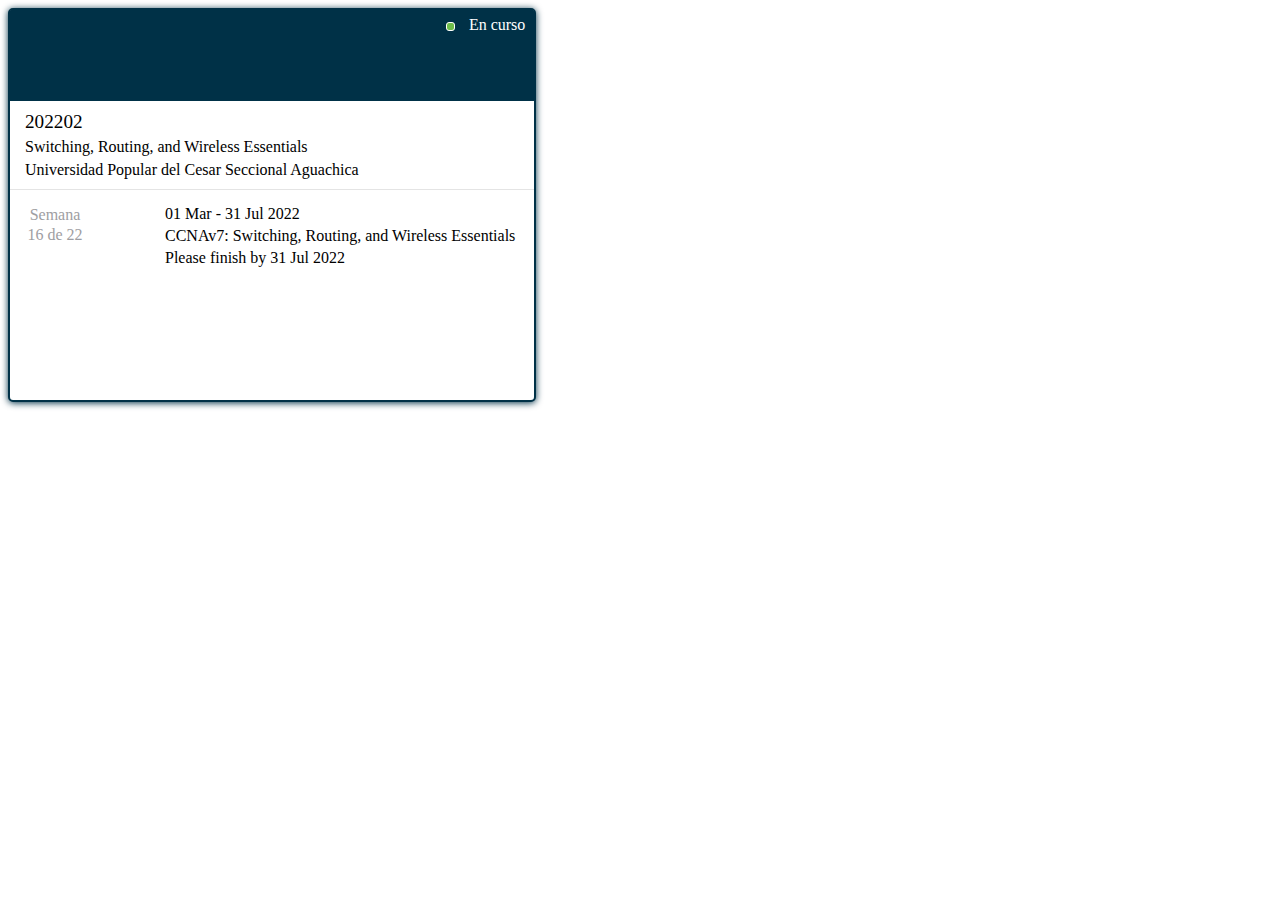
<file: SESSIONES/prueba.html>
<!DOCTYPE html>
<html lang="en">
<head>
  <meta charset="UTF-8">
  <meta http-equiv="X-UA-Compatible" content="IE=edge">
  <meta name="viewport" content="width=device-width, initial-scale=1.0">
  <link rel="stylesheet" href="./css/prueba.css">
  <title>prueba</title>
</head>
<body>
 <div>
  <div> 
    <div class="view-content">     
      <div class="row im-learinig-course-wrapper">
                  
      <div class="col-md-6 col-lg-4">
        <div class="ci-tile status-in-progress">
          <div class="ci-header">
            <span class="field-content"><span class="flag-wrapper flag-favorite-courses flag-favorite-courses-2102179">
            <a href="" x="0px" y="0px" viewBox="0 0 26 26" style="enable-background:new 0 0 26 26;" xml:space="preserve">
       </svg></a><span class="flag-throbber">&nbsp;</span>
          </span>
      </span>            <span class="dot"></span>
            <div class="course-status" tabindex="2054" aria-label="Estado En curso">En curso</div>
      
          </div>
          <div class="ci-content clearfix">
            <div class="course-description">
              <div class="course-id" tabindex="2050" title="202202">202202</div>
              <div class="cls-ins-title" tabindex="2051" title="Switching, Routing, and Wireless Essentials">Switching, Routing, and Wireless Essentials</div>
              <div class="cls-ins-name" tabindex="2054" title="Universidad Popular del Cesar Seccional Aguachica">Universidad Popular del Cesar Seccional Aguachica</div>
            </div>
                    <div class="course-launcher">
                <a href="#" tabindex="2053"><i class="icon-right-arrow icon-small" aria-hidden="true"></i><br>Iniciar curso</a></div>
                </div>
          <div class="ci-footer clearfix">
            <div class="iconholder">
                        <div class="gauge gauge--medium" data-percentage="74">
                  <div class="gauge__circle">
                    <div class="mask full">
                      <div class="fill"></div>
                    </div>
                    <div class="mask half">
                      <div class="fill"></div>
                      <div class="fill fix"></div>
                    </div>
                  </div>
                  <div class="gauge__inset">
                    <div class="gauge__percentage" tabindex="2055" aria-label="Semana 16 de 22">
                      <div>Semana</div>
                      <div><span>16</span> <span>de</span> <span>22</span></div>
                    </div>
                  </div>
                </div>
                    </div>
                      <div class="foot-right">
            
                    <div class="dates" aria-label="01 Mar - 31 Jul 2022" tabindex="2055">01 Mar - 31 Jul 2022</div>
                  <div class="acad-title" aria-label="CCNAv7: Switching, Routing, and Wireless Essentials" tabindex="2056">CCNAv7: Switching, Routing, and Wireless Essentials</div>
                                            <div class="end-date-text" tabindex="2057" aria-label="Please&nbsp;finish by 31 Jul 2022">Please&nbsp;finish by 31 Jul 2022 </div>
                            </div>
      
      
                        </div>
                      <!-- Un-enroll link for Global Academy student  use-ajax-->
          </div>
        </div>
      
       
  </div>
 </div>
 </body>
</html>
</file>
<file: css/erro404.css>
@import 'https://fonts.googleapis.com/css?family=Inconsolata';

html {
  min-height: 100%;
}

body {
  box-sizing: border-box;
  height: 100%;
  background-color: #000000;
  background-image: radial-gradient(#11581E, #041607), url("https://media.giphy.com/media/oEI9uBYSzLpBK/giphy.gif");
  background-repeat: no-repeat;
  background-size: cover;
  font-family: 'Inconsolata', Helvetica, sans-serif;
  font-size: 1.5rem;
  color: rgba(128, 255, 128, 0.8);
  text-shadow:
      0 0 1ex rgba(51, 255, 51, 1),
      0 0 2px rgba(255, 255, 255, 0.8);
}

.noise {
  pointer-events: none;
  position: absolute;
  width: 100%;
  height: 100%;
  background-image: url("https://media.giphy.com/media/oEI9uBYSzLpBK/giphy.gif");
  background-repeat: no-repeat;
  background-size: cover;
  z-index: -1;
  opacity: .02;
}

.overlay {
  pointer-events: none;
  position: absolute;
  width: 100%;
  height: 100%;
  background:
      repeating-linear-gradient(
      180deg,
      rgba(0, 0, 0, 0) 0,
      rgba(0, 0, 0, 0.3) 50%,
      rgba(0, 0, 0, 0) 100%);
  background-size: auto 4px;
  z-index: 1;
}

.overlay::before {
  content: "";
  pointer-events: none;
  position: absolute;
  display: block;
  top: 0;
  left: 0;
  right: 0;
  bottom: 0;
  width: 100%;
  height: 100%;
  background-image: linear-gradient(
      0deg,
      transparent 0%,
      rgba(32, 128, 32, 0.2) 2%,
      rgba(32, 128, 32, 0.8) 3%,
      rgba(32, 128, 32, 0.2) 3%,
      transparent 100%);
  background-repeat: no-repeat;
  animation: scan 7.5s linear 0s infinite;
}

@keyframes scan {
  0%        { background-position: 0 -100vh; }
  35%, 100% { background-position: 0 100vh; }
}

.terminal {
  box-sizing: inherit;
  position: absolute;
  height: 100%;
  width: 1000px;
  max-width: 100%;
  padding: 4rem;
  text-transform: uppercase;
}

.output {
  color: rgba(128, 255, 128, 0.8);
  text-shadow:
      0 0 1px rgba(51, 255, 51, 0.4),
      0 0 2px rgba(255, 255, 255, 0.8);
}

.output::before {
  content: "> ";
}

/*
.input {
  color: rgba(192, 255, 192, 0.8);
  text-shadow:
      0 0 1px rgba(51, 255, 51, 0.4),
      0 0 2px rgba(255, 255, 255, 0.8);
}

.input::before {
  content: "$ ";
}
*/

a {
  color: #fff;
  text-decoration: none;
}

a::before {
  content: "[";
}

a::after {
  content: "]";
}

.errorcode {
  color: white;
}
</file>
<file: css/horario.css>
table.cal {
    display: inline-block;
    min-height: 600px;
    width: 97%;
    color: #141e1e;
    border-spacing: 0;
    border: 1px solid grey;
    border-radius: 20px 20px 20px 20px;
    padding: 2%;
    margin: 2%;
  }
  table > caption {
    border: 5px solid grey;
  
    border-radius: 15px;
    text-transform: uppercase;
    text-align: center;
    background-color: #c7cdcd;
    color: #496f70;
    font-size: 50px;
    padding: 1% 1% 1% 1%;
    margin: 2% 2% 2% 2%;
  }
  thead > tr > th {
    background-color: #89969f;
    border: 1px solid white;
    border-radius: 10px;
    height: 50px;
    text-align: center;
    vertical-align: center;
    font-size: 25px;
    margin: 1%;
    padding: 1%;
  }
  
  tr:nth-child(odd) {
    border-radius: 10px 10px 10px 10px;
    padding: 1%;
    margin: 1%;
  }
  tr:nth-child(even) {
    border-radius: 10px 10px 10px 10px;
    padding: 1%;
    margin: 1%;
  }
  tr:last-child {
    border-radius: 0 0 10px 10px;
    padding: 1%;
    margin: 1%;
  }
  tr:last-child > td:first-child {
    border-radius: 10px;
    padding: 1%;
    margin: 1%;
  }
  tr:last-child > td:last-child {
    padding: 1%;
    margin: 1%;
    border-radius: 10px;
  }
  
  table.cal > tbody > th,
  td {
    display: in-line;
    width: 10%;
    margin: 2%;
    padding: 2%;
    height: 60px;
    border: 2px outset white;
    vertical-align: top;
  
    text-align: center;
    border-radius: 10px;
  }
  th {
    text-align: center;
    background: #ffffff;
    border: 2px outset grey;
  }
  
  .horas {
    margin: 0;
    padding: 0;
    background-color: #466c6c;
  }
  .Lengua {
    padding: 0;
    margin: 0;
    background-color: #dda94b;
  }
  .Mates {
    padding: 0;
    margin: 0;
    background-color: #62abaf;
  }
  .Ingles {
    padding: 0;
    margin: 0;
    background-color: #6b5595;
  }
  .Econo {
    padding: 0;
    margin: 0;
    background-color: #c93ddb;
  }
  .Musica {
    padding: 0;
    margin: 0;
    background-color: #ed9fa7;
  }
  .Tecno {
    padding: 0;
    margin: 0;
    background-color: #70d373;
  }
  .Edfisica {
    padding: 0;
    margin: 0;
    background-color: #72556f;
  }
  .recreo {
    background-color: #fbf7f7;
    margin: 0;
    padding: 0;
  }
  .Fyq {
    padding: 0;
    margin: 0;
    background-color: #ef5350;
  }
  span {
    display: block;
    text-align: center;
    color: #800000;
    visibility: hidden;
  }
  td:active > span {
    visibility: visible;
  }
</file>
<file: css/vertarea.css>
*,
*{
font-family: Cambria, Cochin, Georgia, Times, 'Times New Roman', serif;
}


    /*var------#b1b1b1;
    -------251 247 247)*/

body, html{
	
	width: 100%;
	height: 100%;
	margin: 0;
	padding: 0;
	position: relative;
	font-size: 16px;
	font-family: 'RobotoCondensed';
	overflow: hidden;
}

div#page{
    margin: 0 auto;
    padding: 20px;
    position: relative;
    justify-content:center ;
    background-color: aliceblue;
}

div .d-flex{
    padding: 1px;
    text-align: center;
    justify-content: center;
    background-color: rgb(196, 183, 183);
}

h2{
        display: block;
        font-size: 2em;
        margin-block-start: 0.83em;
        margin-block-end: 0.83em;
        margin-inline-start: 0px;
        margin-inline-end: 0px;
        font-weight: bold;
}


td {
    padding: 4px;font-family: serif;
    font-size: 14px;
    background-color: rgba(211, 212, 212, 0.247);
    border: 1px solid;
    color: rgb(0 0 0);
    display: table-cell;
    vertical-align: inherit;
/* margin: 0 auto; */}

table {
    border-collapse: separate;
    text-indent: initial;
    border-spacing: 2px;
padding: 2px;}

label .col-sm-2.control-label {
    color: black;
}
</file>
<file: css/estadocuenta.css>
p .classp {
    color: red;
}
</file>
<file: SESSIONES/css/prueba.css>
.cui .form-type-date .form-group__text {
  display: flex;
}
.cui .form-type-date .form-group__text > .form-control {
  display: flex;
  min-height: 40px;
  border-top-color: #dfdfdf;
  border-top-style: solid;
  border-top-width: 1px;
  border-right-color: #dfdfdf;
  border-right-style: solid;
  border-right-width: 1px;
  border-bottom-color: #dfdfdf;
  border-bottom-style: solid;
  border-bottom-width: 1px;
  border-left-color: #dfdfdf;
  border-left-style: solid;
  border-left-width: 1px;
}
.cui .form-type-date .form-group__text > .form-control .form-group {
  color: red;
  margin: 0;
}
.cui .form-type-date .form-group__text > .form-control .form-group > div:after {
  bottom: 4px;
}
.cui .form-type-date .form-group__text > .form-control .form-group > div > select {
  border: none;
  -webkit-box-shadow: none;
  box-shadow: none;
  display: block;
  background: transparent;
  margin-top: -8px;
}
.cui .form-type-date .form-group__text > .form-control .form-group > div > select:focus {
  outline: none;
  box-shadow: inset 0 0 0 2px rgba(0,188,235,0.25);
}
.cui .form-type-date.form-group--error .help-block {
  display: none !important;
}
.cui .form-type-date.form-group--error .form-group__text .select:after {
  content: "\E04E";
  -webkit-transform: rotate(0);
  transform: rotate(0);
  position: absolute;
  bottom: 10px;
  right: 10px;
  color: #9e9ea2;
  text-align: center;
  pointer-events: none;
}
.cui .form-type-date.form-group--error > .form-group__text > .form-control {
  border-color: #e2231a;
}
.cui .form-type-date.form-group--error > .form-group__text ~ .help-block {
  display: inline-flex !important;
}
.cui .form-type-date.form-group--error > .form-group__text::after {
  content: "\E088";
  color: #e2231a;
  font-size: 1.6rem;
  bottom: 10px;
  right: 10px;
  position: absolute;
}
.form-type-date-popup .date-padding {
  order: 2;
}
.form-type-date-popup .control-label {
  order: 1;
}
.form-group .help-block {
  display: none;
}
.form-group .help-block.text-muted {
  display: inline-flex;
  visibility: visible;
}
.form-group.form-group--error .help-block {
  display: inline-flex;
}
.form-group.form-group--error .help-block em {
  display: inline-block;
  padding: 0px 2px;
}
.cui .form-group .form-group__text.select ~ .help-block {
  position: static;
}
html[dir="rtl"] .cui {
  direction: rtl;
  text-align: right;
}
html[dir="rtl"] .cui .form-group--error .form-group__text:after,
html[dir="rtl"] .cui .form-group--error .form-group__text.select:after {
  left: 10px;
  right: unset;
}
html[dir="rtl"] .cui .form-group label {
  text-align: right;
}
html[dir="rtl"] .cui .form-group .form-group__text select,
html[dir="rtl"] .cui .form-group .form-group__text input,
html[dir="rtl"] .cui .form-group .form-group__text textarea {
  padding: 0 10px 0 40px;
}
html[dir="rtl"] .cui .form-group .form-group__text.select select {
  padding: 0 10px 0 40px;
}
html[dir="rtl"] .cui .form-group .form-group__text.select::after {
  left: 10px;
  right: inherit;
}
html[dir="rtl"] .cui .form-group .form-group__text ~ .help-block {
  right: inherit;
  left: 0;
}
html[dir="rtl"] .cui .form-group .radio .radio__label {
  margin-left: 0;
  margin-right: 5px;
}
html[dir="rtl"] .cui .form-type-checkbox .checkbox .checkbox__label {
  margin-left: 0px;
  margin-right: 5px;
}
html[dir="rtl"] .cui .form-type-radio .radio .radio__label {
  margin-left: 0;
  margin-right: 5px;
}
#edit-submit-class-instance-search-students-by-academy {
  margin-top: 0;
}
body.cui {
  font-family: "Arial", sans-serif;
}
body.cui input,
body.cui select,
body.cui textarea,
body.cui button {
  font-family: "Arial", sans-serif;
}
html[dir="rtl"] body.cui {
  direction: rtl;
}
html[dir="rtl"] body.cui #uvTab.uv-tab.uv-slide-right {
  right: inherit !important;
  left: 0;
}
html .cui .hidden {
  display: none !important;
}
.page-header {
  padding: 15px 0px;
  border-bottom: 1px solid #dfdfdf;
}
.create-user-page .page-title {
  border-bottom: 1px solid #dfdfdf;
}
.create-user-page .form-item-preferred-language span.lang-help-text {
  position: absolute;
  right: 0;
}
.create-user-page .form-item-preferred-language span.lang-help-text:hover,
.create-user-page .form-item-preferred-language span.lang-help-text:active,
.create-user-page .form-item-preferred-language span.lang-help-text:focus {
  text-decoration: none;
}
.create-user-page .roles .form-item-roles > label {
  position: absolute;
}
.create-user-page .roles .add_user_roles {
  margin-top: 25px;
}
.create-user-page .roles .add_user_roles > .form-item {
  position: relative;
  width: 100%;
  min-height: 1px;
  padding-right: 10px;
  padding-left: 10px;
}
@media (min-width: 768px) {
  .create-user-page .roles .add_user_roles > .form-item {
    flex: 0 0 33.33333%;
    max-width: 33.33333%;
  }
}
.create-user-page .form-actions {
  border-top: 1px solid #dfdfdf;
}
.create-user-page .form-actions .btn.progress-disabled {
  float: none;
}
.create-user-page .academy-name-create-user {
  margin-top: 10px;
}
.create-class-instance-user .create-user-page span.icon-help-alt {
  left: 75px;
}
.cui .form-item-roles .select2 {
  order: 3;
  min-height: 40px;
  max-height: 40px;
  height: 40px;
}
.select2-container--default.select2-container--focus .select2-selection--single,
.select2-container--default.select2-container--focus .select2-selection--multiple {
  border: 1px solid #00bceb;
  box-shadow: inset 0 0 0 2px rgba(0,188,235,0.25);
}
.select2-container--default .select2-selection--single .select2-selection__rendered {
  line-height: 38px;
}
.select2-container--default .select2-selection--single .select2-selection__arrow {
  display: none;
}
.select2-container--default .select2-selection--multiple {
  margin-top: 8px;
}
.select2-container--default.select2-container--focus .select2-selection--single,
.select2-container--default.select2-container--focus .select2-selection--multiple {
  border: 1px solid #00bceb;
  box-shadow: inset 0 0 0 2px rgba(0,188,235,0.25);
}
.select2-container--default .select2-selection--single,
.select2-container--default .select2-selection--multiple {
  border: 1px solid #dfdfdf;
  min-height: 40px;
}
.cui .form-group .form-group__text.select .select2-container .select2-search--inline input {
  margin-top: 0;
  min-height: 30px;
  height: 30px;
  max-height: 30px;
  border: 0;
}
.cui .form-group .form-group__text.select .select2-container .select2-search--inline input:focus {
  box-shadow: none;
}
html[dir="rtl"] .create-user-page .form-item-preferred-language span.lang-help-text {
  left: 0;
  right: inherit;
}
html[dir="rtl"] #submitCaseComment,
html[dir="rtl"] #netacad-salesforce-upload-file-form #uploadFile,
html[dir="rtl"] .support-cases-backlink,
html[dir="rtl"] #netacad-salesforce-create-ticket-form #edit-submit {
  float: left;
}
html[dir="rtl"] .webform-client-form-5 .webform-submit {
  float: left;
}
html[dir="rtl"] .select2-container--default .select2-selection--single .select2-selection__choice,
html[dir="rtl"] .select2-container--default .select2-selection--multiple .select2-selection__choice {
  float: right;
}
html[dir="rtl"] .select2-container--default .select2-selection--single .select2-selection__choice__remove,
html[dir="rtl"] .select2-container--default .select2-selection--multiple .select2-selection__choice__remove {
  margin-left: 2px;
  float: right;
}
#netacad-user-create-form-ajax #ajax_message #cancel .glyphicon-remove:before {
  content: '';
}
.cui .ajax-processed .glyphicon-refresh:before {
  content: "";
}
.cui .ajax-progress .glyphicon-refresh:before {
  content: "";
}
.scroll {
  max-height: 200px;
  overflow-y: auto;
}
#submitCaseComment,
#netacad-salesforce-upload-file-form #uploadFile,
.support-cases-backlink,
#netacad-salesforce-create-ticket-form #edit-submit {
  float: right;
}
.webform-client-form-5 .webform-submit {
  float: right;
}
.cui img.self-paced__img {
  max-width: 120px;
  width: 120px;
}
@media (max-width: 768px) {
  html .cui .base-padding-left,
  html .cui .base-padding-right {
    padding-left: 0 !important;
    padding-right: 0 !important;
  }
  html .cui .dbl-margin-left,
  html .cui .dbl-margin-right {
    margin-left: 10px !important;
    margin-right: 10px !important;
  }
  html .cui .create-user-page .form-item-preferred-language {
    margin-bottom: 25px;
  }
  html .cui .create-user-page .form-item-preferred-language .lang-help-text {
    top: 70px;
  }
}
@media (max-width: 768px) and (max-width: 375px) {
  html .cui .create-user-page .form-item-preferred-language {
    margin-bottom: 55px;
  }
}
.apply-asc-itc .inst-info .panel,
.apply-asc-itc .inst-info .panel-body {
  padding: 0;
}
.apply-asc-itc .inst-info .webform-component-radios .form-radios {
  display: block;
}
.apply-asc-itc .inst-info .webform-component-radios .form-radios .form-item {
  display: inline-block;
  margin-right: 15px;
}
.apply-asc-itc .change-address address {
  margin-bottom: 0;
  position: relative;
}
.apply-asc-itc .change-address .change-address-link {
  position: absolute;
  right: 0;
  bottom: 0px;
}
.apply-asc-itc .new-address-details {
  border: 1px solid #dfdfdf;
  border-top: 5px solid #006285;
  padding: 15px;
  position: relative;
}
.apply-asc-itc .new-address-details .icon-dropdown {
  position: absolute;
  top: -21px;
  right: 42px;
  transform: rotate(180deg);
  color: #000;
}
.apply-asc-itc .default_map_canvas {
  position: relative;
  left: 0px;
  height: 400px;
  width: 100% !important;
  overflow: hidden;
}
.apply-asc-itc .map_canvas {
  position: relative;
  left: 0px;
  width: 100% !important;
  overflow: hidden;
}
.apply-asc-itc .map_canvas.has-map {
  height: 400px;
}
.apply-asc-itc .form-type-date-popup .date-padding .form-item {
  float: none;
}
.apply-asc-itc .form-type-date-popup .date-padding .form-item input {
  margin-right: 0;
}
.apply-asc-itc .rest-change-address fieldset.webform-component--location-group-1 {
  visibility: hidden;
}
html[dir="rtl"] .cui .apply-asc-itc .webform-component-radios .form-radios .form-item {
  margin-right: 0;
  margin-left: 15px;
}
html[dir="rtl"] .cui .apply-asc-itc .change-address .pull-left {
  float: right !important;
}
html[dir="rtl"] .cui .apply-asc-itc .change-address .change-address-link {
  right: inherit;
  left: 0;
}
html[dir="rtl"] .cui .apply-asc-itc .change-address .icon-dropdown {
  top: -21px;
  right: inherit;
  left: 40px;
}
html[dir="rtl"] .cui .apply-asc-itc .custom-form-actions .text-right {
  text-align: left !important;
}
.asc-contact-wrapper p span {
  display: inline-block;
}
.edit-course-details .form-item-description .grippie {
  display: none;
}
.edit-course-details .form-item-instructors,
.edit-course-details .form-item-course-facilitators {
  margin-top: 40px;
}
.edit-course-details .form-item-instructors .form-group__text.select label,
.edit-course-details .form-item-course-facilitators .form-group__text.select label {
  position: absolute;
  top: -25px;
}
.edit-course-details .form-item-instructors .form-group__text.select ~ .help-block,
.edit-course-details .form-item-course-facilitators .form-group__text.select ~ .help-block {
  left: 0;
  right: inherit;
  color: #64bbe3 !important;
  margin-top: 10px;
}
.edit-course-details .form-item-course-facilitators .input-group {
  position: inherit;
  display: inherit;
  border-collapse: inherit;
}
.edit-course-details .form-item-course-facilitators .input-group-addon {
  display: none;
}
.alert.messages {
  margin-top: 20px;
}
.alert a {
  margin: 0 5px;
}
.alert__icon__center {
  display: flex;
  align-items: center;
  height: 100%;
  top: 0 !important;
}
html[dir="rtl"] .cui .alert.messages {
  border-left-width: 1px;
  border-right-width: 48px;
}
html[dir="rtl"] .cui .alert.messages .alert__icon {
  left: inherit;
  right: -36px;
}
html[dir="rtl"] .cui .alert.messages ul.alert__message {
  padding: 0 20px 0 0;
}
html[dir="rtl"] .cui .table tr td:first-child,
html[dir="rtl"] .cui .table tr th:first-child {
  border-left-width: 0;
  border-right: 4px solid transparent;
}
.node-type-agreement-content.hide-header-components .header-toolbar,
.node-type-agreement-content.hide-header-components .hr-ver {
  display: none !important;
}
.node-type-agreement-content.hide-header-components .header-bar__main #pre-loginnav {
  display: none;
}
.node-type-agreement-content.hide-header-components .header-bar__main .header-heading .toggle-menu {
  display: none;
}
.node-type-agreement-content.hide-header-components .text-underline {
  text-decoration: underline;
}
.node-type-agreement-content.hide-header-components .breadcrumb-place {
  display: none;
}
.cui .sidebar {
  position: relative;
  z-index: 0;
}
.request-voucher fieldset.panel {
  padding: 0;
}
.request-voucher fieldset.panel .panel-body {
  padding: 0;
}
html[dir="rtl"] .request-voucher .btn-left {
  float: right !important;
}
html[dir="rtl"] .request-voucher .btn-right {
  float: left !important;
}
@media (max-width: 768px) {
  .cui .hero-banner.hero {
    flex-wrap: wrap;
  }
  .cui .hero-banner .hero__content {
    min-height: 285px;
    padding: 20px 0;
    width: 100%;
    order: 2;
  }
  .cui .hero-banner.two-column-text .hero__marquee .container {
    padding-left: 20px;
    padding-right: 20px;
    margin: auto 0;
    width: 100%;
  }
  .hero-banner .hero__marquee {
    min-height: 215px;
    height: 215px;
  }
  .hero-banner .hero__content .container {
    padding-left: 20px;
    padding-right: 20px;
    margin: auto 0;
    width: 100%;
  }
}
.hero-banner.hero.hero--loose {
  min-height: 400px;
  border: none;
}
.hero__marquee {
  background-size: cover;
  background-position: center center;
}
#search-form .global-search {
  margin-top: 20px;
  max-width: 400px;
}
#search-form .global-search input[type="text"] {
  height: 40px;
}
#search-form .global-search .btn {
  margin-left: 20px;
}
#search-form fieldset.search-advanced {
  padding: 0;
}
.cui .resources-content h4 {
  margin-top: 20px;
  margin-bottom: 10px;
}
.cui .resources-content .list.list--regular li + li {
  margin-top: 5px;
}
.cui .resources-content .list li a {
  font-size: 1.6rem;
}
.view-grant-eligibility .modal .form-type-item {
  flex-direction: row;
}
.view-grant-eligibility .modal .form-type-item label {
  order: 1;
  width: 80px;
}
.view-grant-eligibility .modal .form-type-item .label-val {
  text-align: left !important;
  order: 2;
}
#voucher_type .form-item-voucher-type .form-group__text.select:after {
  z-index: 999;
}
#voucher_type .form-item-voucher-type .form-group__text.select div.input-group {
  flex: 1;
  flex-shrink: 0;
  order: 3;
}
#voucher_type .form-item-voucher-type .form-group__text.select div.input-group .input-group-addon {
  display: none;
}
#voucher_type .form-item-voucher-type .form-group__text.select .help-block {
  flex: 1;
  flex-shrink: 0;
  order: 4;
}
.view-all-other-academies-of-asc-sfdc .views-field-rel-status,
.view-all-other-academies-of-asc-sfdc .views-field-child-academy-status {
  width: 250px !important;
}
.view-all-other-academies-of-asc-sfdc .views-field-rel-status .views-widget,
.view-all-other-academies-of-asc-sfdc .views-field-child-academy-status .views-widget {
  margin-bottom: 0;
}
.view-all-other-academies-of-asc-sfdc .views-field-rel-status .views-widget .form-item,
.view-all-other-academies-of-asc-sfdc .views-field-child-academy-status .views-widget .form-item {
  margin-bottom: 0;
}
#primary-tabs-wrapper .scroll-icon {
  display: none;
  z-index: 2;
  position: absolute;
  bottom: 0px;
  width: 40px;
  height: 100%;
  transition-duration: .3s;
  -webkit-transform: translateZ(0);
  background: linear-gradient(to right,#fafafa 45%,rgba(250,250,250,0.4));
  left: 0px;
  text-align: center;
  padding: 25px 0px;
}
#primary-tabs-wrapper .scroll-icon.in {
  display: block;
}
#primary-tabs-wrapper .right-scroll {
  background: linear-gradient(to left,#fafafa 45%,rgba(250,250,250,0.4));
  left: inherit;
  right: 0px;
}
.dashboard-content .asc-section,
.dashboard-content .asd-section {
  width: 60%;
}
.dashboard-content a.pdf-link {
  display: block;
}
.view-recognition-winners .views-field-field-badge-image img {
  margin-right: 5px;
  display: inline-block;
}
.view-recognition-winners .views-field-field-badge-image br {
  display: none;
}
.view-recognition-winners .views-field-name,
.view-recognition-winners .views-field-title {
  width: 300px;
  white-space: normal;
}
.ellipsis-enabled {
  overflow: hidden;
  text-overflow: ellipsis;
  white-space: nowrap;
  vertical-align: middle;
  max-width: 200px;
}
.get-voucher .com-block .seperator {
  position: absolute;
  border-left: 1px solid #ddd;
  height: 100%;
  width: 10px;
  left: 50%;
  margin-left: -10px;
}
.get-voucher .com-block .seperator span {
  position: absolute;
  background: #fff;
  top: 50%;
  left: -10px;
  padding: 30px 0px;
  margin-top: -40px;
}
@media (max-width: 767px) {
  .get-voucher .com-block .seperator {
    border-left: none;
    height: 30px;
    width: 100%;
    border-top: 1px solid #ddd;
    position: relative;
    left: 0;
    margin-left: 0;
    margin-top: 40px;
  }
  .get-voucher .com-block .seperator span {
    position: absolute;
    background: #fff;
    top: 29px;
    left: 50%;
    padding: 0px 30px;
    margin-top: -40px;
    margin-left: -20px;
  }
}
.view-students-voucher {
  margin-bottom: 15px;
}
.discount-vouchers th {
  width: 1px;
}
.discount-vouchers th.views-field-title {
  min-width: 130px;
  max-width: 130px;
}
.discount-vouchers th.views-field-field-discount,
.discount-vouchers th.views-field-expiration,
.discount-vouchers th.views-field-nothing,
.discount-vouchers th.views-field-status {
  width: 75px;
}
.discount-vouchers td {
  width: 1px;
}
.discount-vouchers td.views-field-field-discount,
.discount-vouchers td.views-field-expiration,
.discount-vouchers td.views-field-nothing,
.discount-vouchers td.views-field-status {
  width: 75px;
}
.discount-vouchers td.views-field-status span {
  display: inline-block;
  width: 10px;
  height: 10px;
  margin-right: 10px;
  border-radius: 50%;
  background: #c3c3c3;
  border: 0 solid transparent;
}
.discount-vouchers td.views-field-status span#Expired {
  background: #ec9aa4;
}
.discount-vouchers td.views-field-status span#Pending {
  background: #f9ca7b;
}
.discount-vouchers td.views-field-status span#Ineligible {
  background: #fff;
  border: 1px solid red;
}
.discount-vouchers td.views-field-title {
  min-width: 130px;
  max-width: 130px;
  white-space: normal;
}
.discount-vouchers td.status_desc {
  min-width: 200px;
  max-width: 250px;
  white-space: normal;
}
.discount-vouchers .modal #form_wrapper .form-group {
  flex-direction: row;
}
.discount-vouchers .modal #form_wrapper .form-group .dsts-value {
  display: inline-flex;
  order: 2;
}
.discount-vouchers .modal #form_wrapper .form-group label {
  display: inline-flex;
  width: 50%;
}
.page-voucher-mobile-verify .container-center {
  margin: 50px auto;
  text-align: center;
  width: 40%;
  box-sizing: border-box;
  border: 1px solid #dfdfdf;
  padding: 20px;
}
.page-voucher-mobile-verify .otp-msg {
  padding: 15px;
  color: green;
}
.page-voucher-mobile-verify .sub-header {
  margin-top: 20px;
  margin-bottom: 20px;
  font-size: 15px;
}
.page-voucher-mobile-verify em.placeholder {
  padding-left: 5px;
  padding-right: 5px;
}
.view-grant-eligibility td.views-field-program-name {
  max-width: 150px;
}
.view-grant-eligibility td.views-field-title {
  max-width: 150px;
}
#decline_academy p.decline_desc {
  font-size: 1.4rem;
}
.se-message .btn-holder .btn {
  max-width: 350px;
}
.clearboth {
  clear: both;
}
table.JColResizer tr th a,
.course-details-table table tr th a {
  padding-right: 25px;
  width: calc(100% + 20px);
  position: relative;
  white-space: nowrap;
  overflow: hidden;
  text-overflow: ellipsis;
}
table.JColResizer tr th a.a-wrapper,
.course-details-table table tr th a.a-wrapper {
  width: 25px;
  height: 25px;
  padding-right: 25px;
  margin-left: 10px;
}
table.JColResizer tr th a .sort-wrapper,
.course-details-table table tr th a .sort-wrapper {
  position: absolute;
  right: 13px;
  top: 1px;
}
.sort-wrapper {
  display: flex;
  float: right;
  flex-direction: column;
  margin-top: 5px;
}
.sort-wrapper .sort-indicator.icon-dropdown {
  height: 10px;
  margin-bottom: -13px;
}
.sort-wrapper .sort-indicator.icon-dropdown.inactive {
  color: #c6c7ca;
}
.sort-wrapper .sort-indicator.icon-dropdown:before {
  font-size: 14px !important;
  margin-left: -1px;
}
.sort-wrapper .sort-indicator.icon-dropdown:last-child {
  transform: rotate(180deg);
  margin-bottom: -25px;
}
th.active .sort-wrapper.hide-on-active {
  display: none;
}
.view-alumni-self-enroll-admin .form-radios {
  display: inline-flex;
}
.view-alumni-self-enroll-admin .form-radios .form-item.form-item-alumni-course-status {
  margin-right: 10px;
}
.view-alumni-self-enroll-admin .item-list {
  float: right;
}
.view-archive-course-list .views-field-title,
.view-archive-course-list .views-field-academy-name,
.view-archive-course-list .views-field-nothing-1 {
  max-width: 250px;
}
#netacad-user-course-notification-form {
  margin-bottom: 20px !important;
}
#netacad-user-course-notification-form table td:first-child {
  width: 50px;
}
#netacad-user-course-notification-form table .form-type-checkbox input[type="checkbox"] {
  clip: unset;
}
.aru-wrapper .form-item-bulk-import-badge-instance {
  max-width: 400px;
}
.aru-wrapper .form-item-bulk-import-badge-instance .form-control {
  height: 40px;
}
.cui .disabled-link {
  color: #ccc;
}
.cui .disabled-link:hover {
  color: #ccc;
}
#netacad-user-email-unsubscribe-form #edit-submit {
  margin-bottom: 20px;
}
.view-local-instructor-accreditations-search .feed-icon .views-data-export-csv-attach {
  background-image: url(/sites/all/themes/custom/post_login/assets/img/csv.png);
}
.adminimal-backend .view-netacad-administration-users .views-reset-button {
  margin-left: 15px;
}
.cui #netacad-user-change-email-instructor-form .form-item-reenter-new-email {
  margin: 30px 0;
}
.cui .alert a {
  margin: 0;
}
iframe[title='Intentionally blank'] {
  display: none;
}
.age-gate-sep .form-group .form-group__text.select .input-group,
#self-enroll-form-wrapper .form-group .form-group__text.select .input-group {
  display: block;
  margin-top: 25px;
}
.age-gate-sep .form-group .form-group__text.select .input-group .input-group-addon,
#self-enroll-form-wrapper .form-group .form-group__text.select .input-group .input-group-addon {
  display: none;
}
.age-gate-sep .form-group .form-group__text.select .input-group ~ label,
#self-enroll-form-wrapper .form-group .form-group__text.select .input-group ~ label {
  position: absolute;
  top: 0px;
}
.age-gate-sep .form-group .form-group__text.select:after,
#self-enroll-form-wrapper .form-group .form-group__text.select:after {
  z-index: 99;
}
.page-footer .footer-columns {
  padding: 0 60px;
}
@media only screen and (max-width: 768px) {
  .page-footer .footer-columns {
    padding: 0;
  }
  .page-footer .footer-columns .region-footer-fourthcolumn {
    padding: 0 20px;
    margin-top: 20px;
  }
}
.page-footer .footer-columns .nav {
  padding-left: 0;
}
.page-footer .footer-columns .nav li {
  padding: 7px 0;
}
@media only screen and (max-width: 768px) {
  .page-footer .footer-columns .nav li {
    text-align: center;
    border-bottom: 1px solid white;
  }
}
.page-footer .footer-columns .nav li a {
  display: inline;
  padding: 0;
}
.page-footer .footer-columns .nav li a:hover {
  display: inline;
  background-color: transparent;
  color: white;
  text-decoration: underline;
}
.page-footer .region-footer {
  padding: 0 60px;
  margin-top: 50px;
}
.page-footer .region-footer a:hover {
  color: white;
}
@media only screen and (max-width: 768px) {
  .page-footer .region-footer {
    padding: 0 20px;
  }
}
.page-footer .region-footer > section > div {
  font-size: 12px;
  font-style: italic;
}
.page-footer .region-footer > section > div a {
  text-decoration: underline;
}
.page-footer .region-footer ul.footer-links {
  padding-left: 0;
  margin-top: 10px;
}
.page-footer .region-footer ul.footer-links > li {
  display: inline-block;
  margin-right: 40px;
}
.page-footer .follow-title {
  margin-right: 20px;
}
.page-footer ul.follow-ul {
  width: 250px;
}
.page-footer ul.follow-ul .follow-icons {
  background-image: url(/sites/all/themes/custom/bootstrap_sub_theme/assets/img/new-social-white-icons-bar.png);
  width: 24px;
  height: 24px;
  display: inline-block;
  margin-right: 5px;
}
.page-footer ul.follow-ul .follow-icons.css-yt {
  background-position: 0 0;
}
.page-footer ul.follow-ul .follow-icons.css-fb {
  background-position: -33px 0;
}
.page-footer ul.follow-ul .follow-icons.css-ln {
  background-position: -66px 0;
}
.page-footer ul.follow-ul .follow-icons.css-ins {
  background-position: -99px 0;
}
.page-footer ul.follow-ul .follow-icons.css-tw {
  background-position: -132px 0;
}
.page-footer ul.follow-ul .follow-icons a {
  display: block;
  width: 24px;
  height: 24px;
}
.page-footer ul.follow-ul .follow-icons a:hover {
  text-decoration: none;
}
.page-footer ul.follow-ul .follow-icons a:focus {
  border: 1px dashed #005073;
  text-decoration: none;
}
#rtrnToTopBtn {
  display: none;
  position: fixed;
  right: 20px;
  bottom: 160px;
  text-align: center;
}
#rtrnToTopBtn .btn {
  border-radius: 3px;
  padding-left: 10px;
  padding-right: 10px;
  margin-bottom: 5px;
}
#rtrnToTopBtn .return-text {
  font-size: 12px;
  color: #39393b;
  font-weight: bold;
}
@media (min-width: 768px) and (max-width: 991px) {
  #rtrnToTopBtn .return-text {
    max-width: 70px;
  }
}
@media (max-width: 767px) {
  #rtrnToTopBtn .return-text {
    display: none;
  }
}
html[dir="rtl"] #rtrnToTopBtn {
  right: initial;
  left: 20px;
}
#skip-link {
  position: fixed;
  top: 0;
  left: 0;
  right: 0;
  z-index: 999;
}
#skip-link a {
  display: block;
  background-color: #f2f2f2;
  color: #39393b;
  text-align: center;
  padding: 20px;
  margin-top: -60px;
}
#skip-link a:focus {
  margin-top: 0;
}
#ui-datepicker-div {
  background: #fff;
}
#ui-datepicker-div .ui-widget-header {
  background: #fff;
}
#ui-datepicker-div a.ui-state-default {
  color: black;
}
#ui-datepicker-div a.ui-state-default:hover {
  color: black;
}
#ui-datepicker-div select.ui-datepicker-month {
  width: 50%;
  height: 25px;
}
#ui-datepicker-div select.ui-datepicker-year {
  height: 25px;
}
#ui-datepicker-div td {
  text-align: center;
}
#ui-datepicker-div td:hover {
  background: #e5ecf8;
}
#ui-datepicker-div td:active {
  background: #bccdec;
}
#ui-datepicker-div .ui-datepicker-prev {
  left: 1px;
  top: 4px;
  color: transparent;
}
#ui-datepicker-div .ui-datepicker-prev-hover {
  left: 1px;
  top: 4px;
}
#ui-datepicker-div .ui-datepicker-next {
  right: 1px;
  top: 4px;
  color: transparent;
}
#ui-datepicker-div .ui-datepicker-next-hover {
  right: 1px;
  top: 4px;
}
html[dir="rtl"] #ui-datepicker-div .ui-datepicker-next {
  left: 2px;
  right: auto;
}
html[dir="rtl"] #ui-datepicker-div .ui-datepicker-prev.ui-corner-all,
html[dir="rtl"] #ui-datepicker-div .ui-datepicker-prev-hover {
  left: 168px;
}
html[dir="rtl"] #ui-datepicker-div .ui-datepicker-next.ui-corner-all,
html[dir="rtl"] #ui-datepicker-div .ui-datepicker-next-hover {
  left: 0px;
}
body.course-details-page #edit-combine-wrapper input.attached-pretty-search.form-control.form-text {
  padding-right: 25px;
}
html:lang(es) body.course-details-page .attached-pretty-search ul.icon-box,
html:lang(ru) body.course-details-page .attached-pretty-search ul.icon-box,
html:lang(ar) body.course-details-page .attached-pretty-search ul.icon-box {
  top: 52px;
}
.cd-banner {
  background: #fff;
  padding: 30px 0px;
}
.cd-banner .status {
  margin-bottom: 10px;
  display: flex;
}
.cd-banner .status .flag-link-toggle:hover,
.cd-banner .status .flag-link-toggle:focus {
  text-decoration: none;
}
.cd-banner .status .flag-link-toggle span.icon-star {
  margin-top: -5px;
  font-size: 1.4rem;
}
.cd-banner .status a.unflag-action {
  color: #ffe57b;
}
.cd-banner .status a.unflag-action:hover,
.cd-banner .status a.unflag-action:focus {
  color: #ffe57b;
}
.cd-banner .status .course-details-sep-link {
  margin-left: 50px;
}
.cd-banner .netacad_class_instance_title {
  margin: 10px 0px;
}
@media only screen and (max-width: 768px) {
  .cd-banner .cdb-footer .btn.btn--small {
    margin-bottom: 10px;
    min-width: 100%;
    margin-left: 0;
  }
}
.cd-banner .cdb-footer span a.btn {
  margin-left: 10px;
  margin-right: 10px;
}
.cd-banner .cdb-footer .cdb-footer-link {
  margin-left: 10px;
}
.cd-banner .cd-banner-underline {
  margin-top: 40px;
}
@media (max-width: 768px) {
  .cd-banner .cd-banner-underline {
    margin-top: 320px;
  }
  .view-archived-class-course-details .cd-banner .cd-banner-underline {
    margin-top: 180px;
  }
}
@media (min-width: 768px) {
  .cd-banner .blue-banner-m300 {
    max-width: calc(100% - 300px);
  }
}
.cd-inner .course-details-table {
  overflow: visible;
}
.cd-inner .course-details-table .JCLRgrip {
  margin-left: 0;
}
@media (max-width: 1024px) {
  .cd-inner .course-details-table {
    overflow: auto;
  }
  .cd-inner .course-details-table table {
    min-width: 1400px;
  }
}
.cd-inner .course-details-table .dragger {
  border-left: 1px solid black;
  height: 63px;
  opacity: 0.07;
}
.cd-inner .course-details-table table th.views-field a {
  display: block;
}
.cd-inner .course-details-table table .table-header-filter {
  width: calc(100% - 25px);
}
.cd-inner .course-details-table table .views-field-login .a-wrapper,
.cd-inner .course-details-table table .views-field-course-complete .a-wrapper {
  float: right;
  margin-top: 9px;
}
.cd-inner .course-details-table table th span.icon-small {
  text-decoration: none;
}
.cd-inner .course-details-table table .letter-download,
.cd-inner .course-details-table table .cert-download {
  text-decoration: none;
  color: #39393b;
}
.cd-inner .course-details-table table .views-widget.form-group {
  margin: 0;
}
.cd-inner .course-details-table table .views-widget.form-group .form-item {
  margin: 0;
}
.cd-inner .course-details-table table th:first-child {
  min-width: 50px;
}
.cd-inner .course-details-table table .views-field-views-bulk-operations {
  width: 70px;
  min-width: 70px;
  text-align: center;
}
.cd-inner .course-details-table table .views-field-views-bulk-operations label.control-label.checkbox {
  width: 20px;
}
.archived-class .cd-inner .course-details-table table .views-field-views-bulk-operations {
  display: none;
}
.cd-inner .course-details-table table td.views-field-realname {
  width: 200px;
}
.cd-inner .course-details-table table td.views-field-realname span {
  overflow: hidden;
  text-overflow: ellipsis;
  white-space: nowrap;
  vertical-align: middle;
  display: block;
  max-width: 170px;
}
.cd-inner .course-details-table table td .mail-cd {
  overflow: hidden;
  text-overflow: ellipsis;
  white-space: nowrap;
  max-width: 250px;
}
@media (max-width: 1435px) {
  .cd-inner .course-details-table table td .mail-cd {
    max-width: 220px;
  }
}
.cd-inner .course-details-table table td .cd-table-container {
  margin: 0 3px;
  overflow: hidden;
  height: 30px;
  line-height: 30px;
  text-overflow: ellipsis;
  white-space: nowrap;
}
.cd-inner .course-details-table .views-empty .cd-table-container p {
  text-align: center;
  margin-top: 0;
}
.cd-inner .student-actions li.dropdown a.dropdown-toggle {
  width: 40px;
  text-align: center;
  text-decoration: none;
}
.cd-inner .student-actions li.dropdown a.dropdown-toggle:focus {
  border: 1px dashed #4d90fe;
}
.cd-inner .student-actions .actions-trigger {
  width: 180px;
  top: 20px;
  border-radius: 0;
  padding-left: 0;
  box-shadow: none;
  border: 1px solid #e4e4e4;
  position: absolute;
  z-index: 99;
}
.cd-inner .student-actions .actions-trigger li a,
.cd-inner .student-actions .actions-trigger li > div {
  padding: 7px 10px;
  display: block;
  background: #fff;
}
.cd-inner .student-actions .actions-trigger li a:hover,
.cd-inner .student-actions .actions-trigger li > div:hover {
  text-decoration: none;
  background: #0377A1;
  color: #fff !important;
}
.cd-inner .student-actions:hover .actions-trigger {
  display: block;
}
.cd-inner .student-actions .dropdown-toggle:after {
  display: none;
}
.view-class-instance-students .views-exposed-form .views-widget-filter-combine,
.view-archived-course-participant .views-exposed-form .views-widget-filter-combine {
  max-width: 250px;
}
.view-class-instance-students .views-exposed-form .views-submit-button,
.view-archived-course-participant .views-exposed-form .views-submit-button {
  display: none;
}
.view-class-instance-students .feed-icon,
.view-archived-course-participant .feed-icon {
  padding: 30px 0;
}
@media (max-width: 480px) {
  .view-class-instance-students .view-empty p.text-large,
  .view-archived-course-participant .view-empty p.text-large {
    margin-top: 40px;
  }
}
.course-students-list .btn-holder {
  position: relative;
  height: 40px;
}
.course-students-list .add-students-btn {
  position: absolute;
  right: 10px;
  top: 92px;
  z-index: 10;
}
@media only screen and (max-width: 768px) {
  .course-students-list .add-students-btn {
    top: -20px;
  }
}
.course-students-list .course-refresh-grades {
  position: absolute;
  right: 190px;
  top: 92px;
  z-index: 10;
}
@media only screen and (max-width: 768px) {
  .course-students-list .course-refresh-grades {
    top: -20px;
  }
}
.quick-link-block {
  margin-left: 20px;
  position: absolute;
  right: 50px;
  min-width: 205px;
}
@media (max-width: 768px) {
  .quick-link-block {
    width: 100%;
    right: inherit;
    display: flex;
    justify-content: center;
    margin-left: 0;
  }
}
.quick-link-block h6.quick-links-title {
  margin-top: 10px;
}
.quick-link-block .quick-links {
  padding: 10px;
  display: flex;
  flex-direction: column;
  justify-content: space-between;
  border-radius: 7px;
  border: 2px solid #e8ebf1;
  top: -415px;
  position: absolute;
}
.archived-class .quick-link-block .quick-links {
  top: -325px;
}
.view-archived-course-participant .quick-link-block .quick-links {
  top: -320px;
}
@media only screen and (max-width: 767px) {
  .quick-link-block .quick-links {
    margin-left: 0;
  }
}
@media (max-width: 768px) {
  .quick-link-block .quick-links {
    width: 50%;
    top: -385px;
    min-height: 260px;
  }
  .view-archived-course-participant .quick-link-block .quick-links {
    top: -180px;
    min-height: auto;
  }
}
.quick-link-block .quick-links p {
  margin: 5px 0;
}
@media (max-width: 480px) {
  .course-students-list .btn-holder .col-md-9 {
    margin: 0 10px;
  }
  .course-students-list .add-students-btn {
    width: 95%;
    max-width: 100%;
    right: 0px;
    margin: 0 10px;
    top: 10px;
  }
  .course-students-list .course-refresh-grades {
    width: 95%;
    max-width: 100%;
    right: 0px !important;
    margin: 0 10px;
    top: -35px;
  }
  .view-class-instance-students .views-exposed-form .views-widget-filter-combine {
    width: 100%;
    max-width: 100%;
    padding: 0;
  }
  .view-class-instance-students .view-content {
    margin-top: 55px;
  }
  .cd-inner .cd-table-adn-btns .row .view-header {
    margin-top: 20px;
  }
}
form.confirmation#views-form-class-instance-students-block .item-list ul {
  margin-top: 10px;
}
form.confirmation#views-form-class-instance-students-block .form-actions.form-wrapper#edit-actions {
  margin-top: 50px;
  display: flex;
  flex-direction: row;
}
form.confirmation#views-form-class-instance-students-block .form-actions.form-wrapper#edit-actions .unenroll-cancel {
  border: 1px solid transparent;
  background: transparent;
  color: #017CAD;
  text-decoration: none;
  box-shadow: inset 0 0 0 1px #017CAD;
}
form.confirmation#views-form-class-instance-students-block .form-actions.form-wrapper#edit-actions .unenroll-cancel:hover {
  box-shadow: 0 0 0 0 transparent;
  background-color: #017CAD;
  color: #ffffff;
}
[dir=rtl] body.cui .course-students-list .add-students-btn {
  right: inherit;
  left: 10px;
  margin-left: 0px;
}
[dir=rtl] body.cui .view-class-instance-students .views-exposed-form .views-exposed-widget {
  float: right;
}
[dir=rtl] body.cui .view-class-instance-students .vbo-views-form .form-wrapper.btn-group input.btn--gray-ghost[id*="edit-actionclass-instance-bulk-resend-invite"] {
  padding-left: 20px;
  border-top-left-radius: 2rem;
  border-bottom-left-radius: 2rem;
  padding-right: 10px;
  border-top-right-radius: 0;
  border-bottom-right-radius: 0;
}
[dir=rtl] body.cui .view-class-instance-students .vbo-views-form .form-wrapper.btn-group input.btn--gray-ghost[id*="edit-actionclass-instance-bulk-unenroll"] {
  padding-right: 20px;
  border-top-right-radius: 2rem;
  border-bottom-right-radius: 2rem;
  padding-left: 10px;
  border-top-left-radius: 0;
  border-bottom-left-radius: 0;
}
[dir=rtl] body.cui .quick-link-block {
  margin-left: 0px;
  margin-right: 20px;
  position: absolute;
  right: inherit;
  left: 50px;
  min-width: 205px;
}
@media (max-width: 768px) {
  [dir=rtl] body.cui .quick-link-block {
    left: 0px;
    margin-left: 0px;
  }
}
[dir=rtl] body.cui .quick-link-block h6.quick-links-title {
  margin-top: 10px;
}
[dir=rtl] body.cui .quick-link-block .quick-links {
  padding: 10px;
  display: flex;
  flex-direction: column;
  border-radius: 7px;
  border: 2px solid #e8ebf1;
  top: -395px;
  position: absolute;
}
@media only screen and (max-width: 767px) {
  [dir=rtl] body.cui .quick-link-block .quick-links {
    width: 305px;
    margin-left: 0;
    top: -390px;
  }
}
[dir=rtl] body.cui .quick-link-block .quick-links p {
  margin: 5px 0;
}
[dir=rtl] body.course-details-page #edit-combine-wrapper input.attached-pretty-search.form-control.form-text {
  padding-left: 25px;
  padding-right: 10px;
}
.view-class-instance-students .vbo-views-form .form-wrapper.btn-group input.btn--gray-ghost[id*="edit-actionclass-instance-bulk-resend-invite"] {
  order: 2;
  padding-right: 20px;
  border-top-right-radius: 2rem;
  border-bottom-right-radius: 2rem;
}
.view-class-instance-students .vbo-views-form .form-wrapper.btn-group input.btn--gray-ghost[id*="edit-actionclass-instance-bulk-unenroll"] {
  order: 1;
  padding-left: 20px;
  border-top-left-radius: 2rem;
  border-bottom-left-radius: 2rem;
  border-right: 1px solid transparent;
  border-left: 1px solid #626469;
}
.view-class-instance-students .vbo-views-form .form-wrapper.btn-group input.btn--gray-ghost[id*="edit-actionclass-instance-bulk-unenroll"].disabled {
  border-left: 1px solid transparent;
}
.view-class-instance-students .vbo-views-form .form-wrapper.btn-group .cd-selected-students {
  order: 3;
  padding: 0 20px;
}
.course-details .flag-wrapper .flag {
  width: 24px;
}
.course-details .flag-wrapper .flag .st0 {
  fill: white;
  stroke: #ffa300;
  stroke-linecap: round;
  stroke-linejoin: round;
  stroke-miterlimit: 10;
}
.course-details .flag-wrapper .flag.unflag-action {
  width: 24px;
}
.course-details .flag-wrapper .flag.unflag-action .st0 {
  fill: #ffa300;
  stroke: white;
  stroke-linecap: round;
  stroke-linejoin: round;
  stroke-miterlimit: 10;
}
.course-details .flag-wrapper .flag.flag-link-toggle {
  text-decoration: none;
}
.course-details .flag-wrapper.flag-favorite-courses {
  float: left;
}
.course-details .cdb-footer .edit-details-btn.disabled {
  opacity: 0.5;
}
.view-archived-course-participant .course-details-table .views-field.views-field-id,
.view-archived-course-participant .course-details-table .views-field.views-field-nothing {
  text-align: center;
}
.view-archived-course-participant .course-details-table .views-field.views-field-id .sort-wrapper.hide-on-active,
.view-archived-course-participant .course-details-table .views-field.views-field-nothing .sort-wrapper.hide-on-active {
  display: none;
}
.archived-class #edit-select {
  display: none;
}
html[dir="rtl"] .cd-banner .btn + .btn {
  margin-left: 0;
  margin-right: 10px;
}
html[dir="rtl"] .cd-banner .cdb-footer .cdb-footer-link {
  margin-left: 0;
  margin-right: 10px;
}
html[dir="rtl"] .cd-banner .cdb-footer span a.btn {
  margin-left: 5px;
  margin-right: 10px;
}
#netacad-academy-search-form > div {
  display: flex;
  flex-flow: row wrap;
}
#netacad-academy-search-form .form-item-curriculum {
  order: 10;
}
@media (min-width: 768px) {
  #netacad-academy-search-form .form-item-location,
  #netacad-academy-search-form .form-item-curriculum {
    width: calc(50% - 10px);
  }
}
#netacad-academy-search-form .form-submit {
  margin-top: 25px;
  margin-left: 20px;
}
#netacad-academy-search-form .form-item-mycountry {
  margin-top: 25px;
  margin-left: 15px;
}
#netacad-academy-search-form .name-id-search {
  width: 100%;
  text-align: right;
  margin-bottom: 10px;
}
.academy-view-container {
  font-size: 16px;
}
.academy-view-container .asc-badge img {
  display: inline-block;
}
.academy-view-container .locator-desc {
  margin: 10px 0;
}
.academy-courses-offered {
  margin-top: 20px;
}
.menu-name-menu-locator-menu {
  margin: 25px 0;
  background: lightgray;
}
.menu-name-menu-locator-menu ul {
  display: flex;
  padding: 0;
  margin: 0;
  list-style: none;
}
.menu-name-menu-locator-menu li:not(:last-child) {
  margin-right: 40px;
}
.menu-name-menu-locator-menu li.selected a {
  color: #006285 !important;
  border-bottom: 5px solid #006285;
}
.menu-name-menu-locator-menu a {
  padding: 10px 15px;
  color: #4a4a4a !important;
}
.menu-name-menu-locator-menu a:hover {
  color: #049fd9 !important;
  text-decoration: none !important;
}
.view-nextgen-academies table,
.view-nextgen-itcs table,
.view-nextgen-ascs table,
.view-nextgen-academiesbynameid table {
  table-layout: fixed;
}
.view-nextgen-academies .views-field-nothing a,
.view-nextgen-academies .views-field-nothing .street-block,
.view-nextgen-itcs .views-field-nothing a,
.view-nextgen-itcs .views-field-nothing .street-block,
.view-nextgen-ascs .views-field-nothing a,
.view-nextgen-ascs .views-field-nothing .street-block,
.view-nextgen-academiesbynameid .views-field-nothing a,
.view-nextgen-academiesbynameid .views-field-nothing .street-block {
  white-space: break-spaces;
}
@media (min-width: 1025px) {
  html body.cui header.global-header .btn.btn--small.toggle-menu {
    display: none;
  }
}
html body.cui header.global-header .cisco-logo {
  position: relative;
  display: block;
  width: 139px;
  height: 32px;
  background-size: cover;
  background-repeat: no-repeat;
}
html body.cui header.global-header #pre-loginnav {
  z-index: 99;
  padding-right: 10px;
}
html body.cui header.global-header .navbar-nav >li:hover {
  color: #006285;
  border-bottom: 5px solid #006285;
}
html body.cui header.global-header .navbar-nav >li:hover .dropdown-menu {
  display: block;
}
html body.cui header.global-header .navbar-nav >li a {
  color: #39393b;
  display: block;
  line-height: 90px;
  padding: 0 15px;
}
html body.cui header.global-header .navbar-nav >li a:hover,
html body.cui header.global-header .navbar-nav >li a:focus {
  background-color: transparent;
  text-decoration: none;
  color: #049fd9;
}
html body.cui header.global-header .navbar-nav >li a:focus {
  border: 1px dashed #4d90fe;
  margin: -1px;
}
html body.cui header.global-header .navbar-nav >li a.dropdown-toggle::after {
  content: '';
  vertical-align: 3%;
  margin-left: 5px;
  color: #b6b8b9;
  display: inline-block;
  width: 0;
  height: 0;
  border-top: .3em solid;
  border-right: .3em solid transparent;
  border-left: .3em solid transparent;
}
html body.cui header.global-header .navbar-nav .dropdown-menu {
  background: #f5f5f5;
  border-radius: 0;
  padding-left: 0px;
  line-height: 0px;
  top: 90px;
}
html body.cui header.global-header .navbar-nav .dropdown-menu li {
  border-bottom: 1px solid #ececec;
  padding: 0;
}
html body.cui header.global-header .navbar-nav .dropdown-menu li a {
  padding: 10px;
  width: 100%;
  font-size: 1.4rem;
  line-height: 20px;
}
html body.cui header.global-header .navbar-nav .dropdown-menu li a:hover,
html body.cui header.global-header .navbar-nav .dropdown-menu li a:focus {
  text-decoration: none;
  color: #fff;
  background: #0377a1;
}
html body.cui header.global-header .header-toolbar {
  position: relative;
}
html body.cui header.global-header .header-toolbar a#search-btn {
  background-color: transparent;
  color: #39393b;
}
html body.cui header.global-header .header-toolbar a#search-btn.selected {
  box-shadow: none;
}
html body.cui header.global-header .header-toolbar a#search-btn:hover {
  color: #0377a1;
}
html body.cui header.global-header .header-toolbar a#search-btn .icon-search {
  font-size: 18px;
}
html body.cui header.global-header .header-toolbar #search-box {
  background: #f5f5f5;
  border: 1px solid #6b6c6e;
  color: #525252;
  display: block;
  padding: 20px;
  position: absolute;
  top: 60px;
  white-space: nowrap;
  z-index: 100;
}
html body.cui header.global-header .header-toolbar #search-box:before,
html body.cui header.global-header .header-toolbar #search-box:after {
  position: absolute;
  left: 50%;
  content: " ";
  height: 0;
  width: 0;
  pointer-events: none;
  bottom: 100%;
}
html body.cui header.global-header .header-toolbar #search-box:before {
  border-color: rgba(194,225,245,0);
  border-bottom-color: #6b6c6e;
  border-width: 21px;
  margin-left: -21px;
  border: solid transparent;
  border-left: 15px solid transparent;
  border-right: 15px solid transparent;
  border-bottom: 15px solid #6b6c6e;
}
html body.cui header.global-header .header-toolbar #search-box:after {
  border-color: rgba(136,183,213,0);
  border-bottom-color: #f5f5f5;
  border-width: 20px;
  margin-left: -20px;
  border: solid transparent;
  top: -16px;
  border-left: 14px solid transparent;
  border-right: 15px solid transparent;
  border-bottom: 15px solid #f5f5f6;
}
html body.cui header.global-header .header-toolbar #search-box .searchdir {
  background-color: #fff;
  border: 1px solid #6b6c6e;
  border-radius: 2px;
  position: relative;
  width: 370px;
  height: 40px;
}
html body.cui header.global-header .header-toolbar #search-box .btn {
  border-radius: 0;
  padding: 0;
  min-width: 38px;
  height: 39px;
}
html body.cui header.global-header .header-toolbar #search-box .btn:hover {
  background-color: #008ab1;
}
html body.cui header.global-header .header-toolbar #search-box input[type="text"] {
  border: none;
  height: 38px;
  line-height: 19px;
  padding-bottom: 0;
}
html body.cui header.global-header .header-toolbar #search-box input[type="text"]:focus {
  box-shadow: none;
}
html body.cui header.global-header .header-toolbar .login-div {
  position: relative;
  display: inline-block;
  height: 90px;
}
html body.cui header.global-header .header-toolbar .login-div .login-dropdown {
  outline: none;
  color: #39393b;
  padding: 16px 15px;
  font-size: 16px;
  border: none;
  background-color: unset;
  height: 90px;
  border: 1px dashed transparent;
}
html body.cui header.global-header .header-toolbar .login-div .login-dropdown:focus {
  outline-color: transparent;
  border-color: #4d90fe;
  color: #006285;
}
html body.cui header.global-header .header-toolbar .login-div .login-dropdown .dropdown-caret {
  float: right;
}
html body.cui header.global-header .header-toolbar .login-div .login-dropdown .dropdown-caret:after {
  display: inline-block;
  width: 0;
  height: 0;
  margin-left: .255em;
  vertical-align: middle;
  content: "";
  border-top: .3em solid;
  border-right: .3em solid transparent;
  border-left: .3em solid transparent;
}
html body.cui header.global-header .header-toolbar .login-div .login-dropdown .view-welcome-back-user {
  float: left;
}
html body.cui header.global-header .header-toolbar .login-div .login-dropdown .view-welcome-back-user .view-content .field-content {
  overflow: hidden;
  text-overflow: ellipsis;
  white-space: nowrap;
  max-width: 8ch;
  font-size: 14px;
  display: block;
}
html body.cui header.global-header .header-toolbar .login-div .dropdown-content {
  display: none;
  position: absolute;
  right: 0;
  top: 90px;
  background-color: #f5f5f5;
  min-width: 160px;
  border: 1px solid rgba(0,0,0,0.15);
  box-shadow: 0 6px 12px rgba(0,0,0,0.175);
  z-index: 99;
  font-size: 1.4rem;
}
html body.cui header.global-header .header-toolbar .login-div .dropdown-content ul,
html body.cui header.global-header .header-toolbar .login-div .dropdown-content ol {
  padding-left: 0;
}
html body.cui header.global-header .header-toolbar .login-div .dropdown-content ul li,
html body.cui header.global-header .header-toolbar .login-div .dropdown-content ol li {
  border-bottom: 1px solid #ececec;
}
html body.cui header.global-header .header-toolbar .login-div .dropdown-content ul li a,
html body.cui header.global-header .header-toolbar .login-div .dropdown-content ol li a {
  color: #39393b;
  display: block;
  padding: 10px;
}
html body.cui header.global-header .header-toolbar .login-div .dropdown-content ul li a:hover,
html body.cui header.global-header .header-toolbar .login-div .dropdown-content ol li a:hover {
  color: #fff;
  background: #0377a1;
  text-decoration: none;
}
html body.cui header.global-header .header-toolbar .login-div .dropdown-content ul li a .unread-news-count,
html body.cui header.global-header .header-toolbar .login-div .dropdown-content ol li a .unread-news-count {
  display: inline-block;
  background: #fbab18;
  width: 20px;
  height: 20px;
  border-radius: 50%;
  color: #39393b;
  text-align: center;
  font-size: 0.9rem;
  padding: 0px 3px;
  margin-right: 5px;
}
html body.cui header.global-header .header-toolbar .login-div .dropdown-content .inneruser {
  border-bottom: 1px solid #ececec;
  color: #39393b;
  font-weight: bold;
  padding: 10px;
}
html body.cui header.global-header .header-toolbar .login-div:hover {
  border-bottom: 5px solid #006285;
}
html body.cui header.global-header .header-toolbar .login-div:hover .dropdown-content {
  display: block;
}
html body.cui header.global-header .header-toolbar .login-div:hover .login-dropdown {
  border-bottom-color: #006285;
}
html body.cui header.global-header .header-toolbar.headerlang .nav > li a {
  padding: 0 15px;
}
html body.cui header.global-header .header-toolbar.headerlang .nav > li:hover {
  color: #006285;
  border-bottom: 5px solid #006285;
}
html body.cui header.global-header .header-toolbar.headerlang .nav > li:hover .dropdown-menu {
  display: block;
}
html body.cui header.global-header .header-toolbar.headerlang .nav > li .dropdown-menu {
  margin-top: 0;
  padding-left: 0px;
  line-height: 0px;
  top: 90px;
  left: auto;
  right: 0;
  z-index: 1000;
  float: left;
  list-style: none;
  font-size: 14px;
  background: #f5f5f5;
  border-radius: 0;
  min-width: 120px;
}
html body.cui header.global-header .header-toolbar.headerlang .nav > li .dropdown-menu li {
  border-bottom: 1px solid #ececec;
}
html body.cui header.global-header .header-toolbar.headerlang .nav > li .dropdown-menu li a {
  padding: 10px;
  width: 100%;
  border-radius: 0;
  color: #39393b;
  position: relative;
  font-size: 1.4rem;
  line-height: 20px;
}
html body.cui header.global-header .header-toolbar.headerlang .nav > li .dropdown-menu li a:hover {
  text-decoration: none;
  color: #fff;
  background: #0377a1;
}
html body.cui header.global-header .header-toolbar:last-child .login-div .login-dropdown {
  padding-right: 0;
  margin-right: 0;
}
html body.cui header.global-header .header-toolbar .nav {
  padding-left: 0;
}
html body.cui header.global-header .header-toolbar .nav li a:focus,
html body.cui header.global-header .header-toolbar .nav li a:hover {
  background-color: transparent;
  text-decoration: none;
  color: #049fd9;
}
html body.cui header.global-header .header-toolbar .nav li a:focus {
  border: 1px dashed #4d90fe;
  margin: -1px;
}
html body.cui header.global-header .hr-ver {
  width: 2px;
  height: 36px;
  background-color: #b6b8b9;
  margin-left: 20px;
  margin-right: 10px;
}
html body.cui header.global-header .header-heading ul.list--inline {
  padding-left: 40px;
}
html body.cui header.global-header #lang_dropdown_form_language .dd-select .dd-selected {
  display: block;
  color: #494a4c;
}
html body.cui header.global-header .ddsDefault .dd-pointer {
  margin-top: 0;
}
html body.cui .slide-menu {
  position: fixed;
  width: 100%;
  max-width: 100%;
  height: 100vh;
  top: 0;
  right: 0;
  display: none;
  overflow: hidden;
  box-sizing: border-box;
  background: white;
  transition: -webkit-transform 300ms ease-in-out;
  transition: transform 300ms ease-in-out;
  transition: transform 300ms ease-in-out, -webkit-transform 300ms ease-in-out;
  -webkit-transform: translateX(100%);
  transform: translateX(100%);
  will-change: transform;
  z-index: 1045;
  padding-top: 0px;
}
html body.cui .slide-menu .contextual-links-wrapper {
  display: none;
}
html body.cui .slide-menu .region-sidebar-left {
  transition: 0.5s;
}
html body.cui .slide-menu a.slide-menu-control:before {
  content: "";
  font-family: cui-font;
  position: absolute;
  left: 1.9rem;
  font-size: 20px;
}
html body.cui .slide-menu ul {
  padding-left: 0;
  list-style: none;
  position: relative;
  width: 100%;
  max-width: 100%;
  margin: 0;
}
html body.cui .slide-menu ul li {
  width: 100%;
  border-bottom: 1px solid #ececec;
  box-shadow: 0 1px 1px rgba(0,0,0,0.12);
  height: 45px;
  position: static;
  display: block;
  font-family: "Arial", sans-serif;
}
html body.cui .slide-menu ul li.icon-chevron-right:before {
  font-size: 20px;
  font-weight: 100;
  float: right;
  margin-top: 13px;
  margin-right: 14px;
}
html body.cui .slide-menu ul li a {
  font-family: "Arial", sans-serif;
}
html body.cui .slide-menu ul li.mobile-alert .mobile-badge {
  position: relative;
}
html body.cui .slide-menu ul li.mobile-alert .mobile-badge .badge-wrapper {
  position: absolute;
  top: 10px;
  left: 24px;
}
html body.cui .slide-menu ul li.mobile-alert .mobile-badge .badge-wrapper .badge {
  left: 10px;
  right: auto;
}
html body.cui .slide-menu ul li.mobile-alert .mobile-badge .icon-alert {
  color: #39393b;
}
html body.cui .slide-menu ul li.mobile-alert .alert-mobile {
  position: relative;
  z-index: 20;
}
html body.cui .slide-menu ul li.mobile-alert:hover {
  color: #006285;
}
html body.cui .slide-menu ul li ul {
  position: absolute;
  top: 0;
  left: 100%;
  display: none;
}
html body.cui .slide-menu ul li >ul>li:first-child,
html body.cui .slide-menu ul li a.homeLink {
  text-align: center;
  background-color: #f2f2f2;
}
html body.cui .slide-menu ul li a {
  display: block;
  padding: 12px 24px;
  color: #39393b;
  text-decoration: none;
}
html body.cui .slide-menu ul li a:hover,
html body.cui .slide-menu ul li a:active {
  text-decoration: none;
  color: #049fd9;
}
html body.cui .slide-menu ul li .icon-small:before {
  line-height: 2rem !important;
}
html body.cui .slide-menu .icon-close.slide-menu-control {
  position: absolute;
  top: 10px;
  right: 10px;
  font-size: 20px;
  font-weight: 100;
  color: #39393b;
}
html body.cui .slide-menu .icon-close.slide-menu-control:hover,
html body.cui .slide-menu .icon-close.slide-menu-control:active {
  color: #39393b;
}
html body.cui .slide-menu .menu-name-main-menu {
  position: static;
  top: 0;
  left: 0;
  width: 100%;
  transition: -webkit-transform 300ms ease-in-out;
  transition: transform 300ms ease-in-out;
  transition: transform 300ms ease-in-out, -webkit-transform 300ms ease-in-out;
  -webkit-transform: translateX(0);
  transform: translateX(0);
  will-change: transform;
}
html body.cui .slide-menu .avatar-name {
  padding: 12px 24px;
  font-weight: bold;
  color: #39393b;
}
html body.cui .slide-menu #mainMenuBlock li>a[class*='icon-'],
html body.cui .slide-menu #mainMenuBlock .icon-chevron-right {
  font-family: "cui-font";
}
html body.cui .slide-menu #mainMenuBlock .unread-news-count {
  display: inline-block;
  background: #fbab18;
  width: 20px;
  height: 20px;
  border-radius: 50%;
  color: #39393b;
  text-align: center;
  font-size: 0.9rem;
  padding: 0px 3px;
  margin-right: 5px;
}
html body.cui .region-sidebar-left ul#mainMenuBlock > .last.leaf {
  margin-bottom: 30px;
}
html body.cui .region-sidebar-left ul#mainMenuBlock > .last.leaf a {
  border-bottom: 30px solid #ececec;
}
html body.cui .slide-menu.no-transition {
  transition: none !important;
}
html body.cui .slide-menu.no-transition * {
  transition: none !important;
}
@media (min-width: 769px) {
  header .header-heading ul.list--inline {
    display: inline-block;
  }
  header .navbar-nav > li {
    float: left;
    height: 90px;
    line-height: 90px;
  }
  header .header-bar {
    padding: 0 60px;
    width: 100%;
    height: 90px;
  }
}
@media (max-width: 1024px) {
  body.cui header.global-header .header-bar__cisco-logo {
    order: 2;
    flex: 2;
    margin: 10px 0 0 0;
    text-align: center;
    transform: scale(0.81);
  }
  body.cui header.global-header .header-bar {
    padding-left: 20px;
    padding-right: 20px;
    height: 50px;
  }
  body.cui header.global-header .header-bar .headerloginlogout,
  body.cui header.global-header .header-bar .headerlang {
    display: none !important;
  }
  body.cui header.global-header .header-bar .header-toolbar {
    order: 3;
    flex: 1;
    justify-content: flex-end;
    text-align: right;
  }
  body.cui header.global-header .header-bar .header-toolbar #search-box {
    right: -15px;
    top: 40px;
  }
  body.cui header.global-header .header-bar .header-toolbar #search-box:before,
  body.cui header.global-header .header-bar .header-toolbar #search-box:after {
    left: 93%;
  }
  body.cui header.global-header .hr-ver {
    display: none;
  }
  body.cui header.global-header .header-bar .header-heading button.toggle-menu {
    min-width: 30px;
    width: 30px;
    visibility: visible;
  }
  body.cui header.global-header #pre-loginnav ul.navbar-nav {
    display: none;
  }
}
@media (max-width: 1265px) and (min-width: 1025px) {
  html body.cui header .header-bar__main {
    margin-right: 0;
  }
  html body.cui header .header-bar__main .header-heading button.slide-menu-control.navbar-toggle {
    display: none;
  }
  html body.cui header .header-bar__main .header-heading nav#pre-loginnav ul.navbar-nav {
    padding-left: 0;
  }
  html body.cui header .header-bar__main .header-heading nav#pre-loginnav ul.navbar-nav >li >a {
    padding: 0 0 0 12px;
  }
  html[dir="rtl"] body.cui header .header-bar__main .header-heading nav#pre-loginnav ul.navbar-nav >li >a {
    font-size: 1.2rem !important;
  }
}
@media (max-width: 1380px) and (min-width: 1090px) {
  html:lang(es) body.cui header .header-bar {
    padding: 0 30px;
  }
}
@media (max-width: 1090px) and (min-width: 1050px) {
  html:lang(es) body.cui header .header-bar {
    padding: 0 10px;
  }
}
@media (max-width: 1050px) and (min-width: 1025px) {
  html:lang(es) body.cui header .header-bar {
    padding: 0 3px;
  }
  html:lang(es) body.cui header .header-bar nav#pre-loginnav ul.navbar-nav > li > a {
    padding: 0 0 0 5px;
  }
}
html[dir="rtl"] body.cui header.global-header .header-bar__main {
  margin-right: 0;
  margin-left: 10px;
}
html[dir="rtl"] body.cui header.global-header ul.navbar-nav.nav li a::after {
  margin-left: 0;
  margin-right: 5px;
}
html[dir="rtl"] body.cui header.global-header #pre-loginnav .dropdown-menu {
  left: inherit;
  right: 0;
}
html[dir="rtl"] body.cui header.global-header #pre-loginnav .dropdown-menu li {
  text-align: right;
}
html[dir="rtl"] body.cui header.global-header .header-toolbar .login-div .login-dropdown .view-welcome-back-user {
  float: right;
}
html[dir="rtl"] body.cui header.global-header .header-toolbar .login-div .login-dropdown .dropdown-caret {
  float: left;
}
html[dir="rtl"] body.cui header.global-header .header-toolbar .login-div .login-dropdown .dropdown-caret::after {
  margin-left: 0;
  margin-right: .255em;
}
html[dir="rtl"] body.cui header.global-header .header-toolbar .login-div .login-dropdown:focus {
  border: 1px dashed #4d90fe;
  margin: -1px;
  outline: none;
}
html[dir="rtl"] body.cui header.global-header .header-toolbar .login-div .dropdown-content {
  left: 0px;
  right: auto;
}
html[dir="rtl"] body.cui header.global-header .header-toolbar .login-div .dropdown-content ul li .unread-news-count {
  margin: 0 0 0 5px;
}
html[dir="rtl"] body.cui header.global-header .header-toolbar:last-child > div > button.login-dropdown {
  padding-left: 0;
  padding-right: 15px;
}
html[dir="rtl"] body.cui header.global-header .header-toolbar.headerlang .nav .dropdown-menu {
  left: 0;
  right: auto;
}
html body.cui .slide-menu #mainMenuBlock li > a[class*="icon-"],
html body.cui .slide-menu #mainMenuBlock {
  font-family: "cui-font", Arial !important;
}
.cui .dropdown__menu a.selected::after,
.cui .dropdown .btn.btn--dropdown::after,
.cui .checkbox .checkbox__input::after,
.cui .panel.panel--dkgray .checkbox .checkbox__input::after,
.cui .panel.panel--indigo .checkbox .checkbox__input::after,
.cui .panel.panel--success .checkbox .checkbox__input::after,
.cui .panel.panel--blue .checkbox .checkbox__input::after,
.cui .form-dropdown__chevron::after,
.cui .form-group .form-group__text.select::after,
.cui .form-group--error .form-group__text::after,
.cui .form-group--error .form-group__text.select::after,
.cui .sidebar ul li.sidebar__drawer > a::after,
.cui .sidebar ul li.sidebar-drawer > a::after,
[class*="icon-"] {
  font-family: "cui-font", Arial !important;
}
.badge.badge--tiny.badge--mobile-red.badge--danger.badge--bordered-alt {
  right: 38px !important;
}
.cui .academy-switcher {
  margin-bottom: 30px;
}
.cui .academy-switcher label {
  display: inline-block;
  font-weight: 300;
  margin-right: 5px;
}
.cui .academy-switcher button.btn {
  text-align: left;
  border: 1px solid #dfdfdf;
  border-radius: 3px;
  background: #fff;
  -moz-appearance: none;
  min-height: 40px;
  padding: 0px 10px;
  color: #000;
  width: 250px;
  overflow: hidden;
  white-space: nowrap;
  text-overflow: ellipsis;
  position: relative;
  padding-right: 20px;
}
.cui .academy-switcher button.btn .caret {
  right: 10px;
  position: absolute;
  top: 18px;
}
.cui .academy-switcher button.btn:hover {
  background: none;
  color: #000;
}
.cui .academy-switcher button.btn ~ul.dropdown__menu {
  max-width: 100%;
  width: 100%;
  max-height: 500px;
  overflow-y: scroll;
  z-index: 1;
}
.cui .academy-switcher.open ul.dropdown__menu {
  visibility: visible;
  opacity: 1;
  margin-top: 30px;
  z-index: 1;
}
#managing-content .pane-header {
  padding: 15px 0px;
}
#managing-content .academy-details .label-inline .form-group .form-group__text,
#managing-content .academy-details .label-inline .form-group form-group__text.select {
  width: 100%;
  flex-direction: row;
  align-items: center;
}
#managing-content .academy-details .label-inline .form-group .form-group__text label,
#managing-content .academy-details .label-inline .form-group form-group__text.select label {
  margin: 0 10px 0 0;
}
#managing-content .academy-details .institution-address .field-label {
  font-weight: normal;
}
#managing-content .academy-details .saved-adress {
  position: relative;
}
#managing-content .academy-details .saved-adress .change-address-link {
  position: absolute;
  right: 0;
  bottom: 0;
}
#managing-content .academy-details .new-address-details {
  border: 1px solid #dfdfdf;
  border-top: 5px solid #006285;
  padding: 15px;
  position: relative;
}
#managing-content .academy-details .new-address-details .icon-dropdown {
  position: absolute;
  top: -21px;
  right: 42px;
  transform: rotate(180deg);
  color: #000;
}
#managing-content .academy-details .map-canvas {
  position: relative;
  left: 0px;
  width: 100%;
  overflow: hidden;
}
#managing-content .academy-details .map-canvas.has-map {
  height: 400px;
}
#managing-content .view .view-filters .views-submit-button {
  display: none;
}
.no-border-title {
  border-bottom: none;
}
.attached-pretty-search ul.icon-box {
  top: 32px;
  z-index: 1;
  cursor: pointer;
}
.view-isempty .fake-per-page-selector {
  display: none;
}
html[dir="rtl"] .cui #managing-content .composite-tabs >ul li .rel-btn {
  right: inherit;
  left: 0;
}
html[dir="rtl"] .cui #managing-content .composite-tabs .views-exposed-form .views-exposed-widget {
  float: right;
}
html[dir="rtl"] .cui #managing-content .academy-switcher button {
  text-align: right;
}
html[dir="rtl"] .cui #managing-content .academy-switcher button .caret {
  right: inherit;
  left: 10px;
}
html[dir="rtl"] .cui #managing-content .academy-details p span {
  display: inline-block;
}
html[dir="rtl"] .cui #managing-content .academy-details .label-inline .form-group .form-group__text label,
html[dir="rtl"] .cui #managing-content .academy-details .label-inline .form-group form-group__text.select label {
  margin: 0 0px 0 10px;
}
html[dir="rtl"] .cui #managing-content .academy-details .saved-adress .pull-left {
  float: right !important;
}
html[dir="rtl"] .cui #managing-content .academy-details .saved-adress .change-address-link {
  right: inherit;
  left: 0;
}
html[dir="rtl"] .cui #managing-content .change-address .new-address-details .icon-dropdown {
  right: inherit;
  left: 42px;
}
html[dir="rtl"] .cui #managing-content .asc-rel-details .academy-back .icon-left-arrow {
  display: none;
}
html[dir="rtl"] .cui #managing-content .asc-rel-details .academy-back .icon-right-arrow {
  display: block !important;
}
html[dir="rtl"] .cui #managing-content .asc-rel-details .active-asca-list .active-asca-item span.title,
html[dir="rtl"] .cui #managing-content .asc-rel-details .active-asca-list .inactive-asca-item span.title,
html[dir="rtl"] .cui #managing-content .asc-rel-details .inactive-asca-list .active-asca-item span.title,
html[dir="rtl"] .cui #managing-content .asc-rel-details .inactive-asca-list .inactive-asca-item span.title {
  float: right;
}
html[dir="rtl"] .cui #managing-content .asc-rel-details .active-asca-list .active-asca-item .detail,
html[dir="rtl"] .cui #managing-content .asc-rel-details .active-asca-list .inactive-asca-item .detail,
html[dir="rtl"] .cui #managing-content .asc-rel-details .inactive-asca-list .active-asca-item .detail,
html[dir="rtl"] .cui #managing-content .asc-rel-details .inactive-asca-list .inactive-asca-item .detail {
  margin-left: 0;
  margin-right: 115px;
}
html[dir="rtl"] .cui .secondary-tabs .tabs .tab {
  margin: 0 0px 2px 20px;
}
html[dir="rtl"] .cui .table th {
  text-align: right;
}
#selected_course_facilitators_changed .alert {
  margin: 10px 0 !important;
}
.alert__message-course-facilitators {
  margin-bottom: 10px;
}
.form-item-selected-course-facilitators-changed-checkbox .checkbox {
  align-items: inherit;
}
.form-item-selected-course-facilitators-changed-checkbox li {
  margin-top: 5px;
}
.form-item-selected-course-facilitators-changed-checkbox .form-required {
  display: none;
}
#create-course-wrapper {
  margin: 20px 0;
}
#create-course-wrapper .ui-steps {
  margin-bottom: 40px;
}
#create-course-wrapper .ui-steps .ui-step .icon-check {
  display: none;
}
#create-course-wrapper .ui-steps .ui-step.visited .step-no {
  display: none;
}
#create-course-wrapper .ui-steps .ui-step.visited .icon-check {
  display: block;
}
#create-course-wrapper .ui-steps .ui-step.visited .step__label {
  font-weight: 400;
}
#create-course-wrapper .academy-selector .form-group .form-group__text.select .input-group {
  display: block;
}
#create-course-wrapper .academy-selector .form-group .form-group__text.select .input-group .input-group-addon {
  display: none;
}
#create-course-wrapper .academy-selector .form-group .form-group__text.select .input-group ~ label {
  position: absolute;
  top: -26px;
}
#create-course-wrapper .academy-selector .form-group .form-group__text.select:after {
  z-index: 99;
}
#create-course-wrapper #selector-wrapper >div {
  display: flex;
  flex-wrap: wrap;
  margin-right: -10px;
  margin-left: -10px;
}
#create-course-wrapper .tab-footer .form-group {
  display: block;
  flex-direction: inherit;
}
#create-course-wrapper .form-type-date-popup .date-padding {
  margin-top: 25px;
}
#create-course-wrapper .form-type-date-popup .date-padding .form-item {
  float: none;
}
#create-course-wrapper .form-type-date-popup label {
  position: absolute;
  width: 100%;
}
#create-course-wrapper .instructors-selector,
#create-course-wrapper .course-facilitators-selector {
  margin-top: 30px;
}
#create-course-wrapper .instructors-selector .form-group .form-group__text.select label,
#create-course-wrapper .course-facilitators-selector .form-group .form-group__text.select label {
  position: absolute;
  top: -25px;
}
#create-course-wrapper .instructors-selector .select2-search input.select2-search__field,
#create-course-wrapper .course-facilitators-selector .select2-search input.select2-search__field {
  background: none;
  padding: 0px;
}
#create-course-wrapper .course-facilitators-selector .input-group {
  position: inherit;
  display: inherit;
  border-collapse: inherit;
}
#create-course-wrapper .course-facilitators-selector .input-group-addon {
  display: none;
}
#create-course-wrapper .selected-academy-courses {
  margin-top: 20px;
}
@media only screen and (max-width: 768px) {
  #create-course-wrapper .selected-academy-courses {
    margin-left: 0;
  }
}
#create-course-wrapper .form-item-cvl .form-group__text {
  flex-direction: row;
  flex-wrap: wrap;
}
#create-course-wrapper .form-item-cvl .form-group__text label.control-label {
  width: 50%;
}
#create-course-wrapper .form-item-cvl .form-group__text a.exp-link {
  width: 50%;
  text-align: right;
}
#create-course-wrapper .form-item-cvl .form-group__text .form-select {
  min-width: 100%;
}
.edit-course-details .form-group__text .select2-container .select2-search input.select2-search__field {
  padding: 0px;
}
html[dir="rtl"] .cui #create-course-wrapper .create-form-row.tab-footer .form-wrapper.ffs-container .btn--primary {
  float: left !important;
}
html[dir="rtl"] .cui #create-course-wrapper .create-form-row.tab-footer .form-wrapper.ffs-container .btn--secondary.btn-back {
  float: right !important;
}
html[dir="rtl"] .cui #create-course-wrapper .create-form-row.tab-footer .form-wrapper.ffs-container #edit-draft,
html[dir="rtl"] .cui #create-course-wrapper .create-form-row.tab-footer .form-wrapper.ffs-container #edit-publish {
  float: left !important;
}
ul.select2-results__options {
  padding-left: 0;
}
html[dir="rtl"] .cui .ui-steps .ui-step:before {
  right: -50%;
  left: inherit;
}
html[dir="rtl"] #steps .tab-content .tab-footer .btn-left {
  float: right !important;
}
html[dir="rtl"] #steps .tab-content .tab-footer .btn-right {
  float: left !important;
}
html[dir="rtl"] #steps .selected-academy-courses {
  margin-right: 50px;
}
@media only screen and (max-width: 768px) {
  html[dir="rtl"] #steps .selected-academy-courses {
    margin-right: 0;
  }
}
html[dir="rtl"] .attached-pretty-search ul.icon-box {
  left: 8px;
  right: inherit;
}
.member-agreement .agr-pdf-holder {
  border: 1px solid #dfdfdf;
}
.member-agreement .agreement-details p span {
  display: inline-block;
  margin-top: 20px;
}
.member-agreement .agreement-details .agr-form-action .btn--secondary[disabled] {
  color: #aee8ff;
}
.member-agreement .agr-form-action .accept-btn {
  text-align: right;
}
html[dir="rtl"] .legalname-change p span {
  display: inline-block;
}
html[dir="rtl"] .btns-like-steps .btn-left {
  float: right !important;
}
html[dir="rtl"] .btns-like-steps .btn-right {
  float: left !important;
}
html[dir="rtl"] .member-agreement .agr-form-action .accept-btn {
  text-align: left;
}
html[dir="rtl"] .member-agreement .return-btn .icon-left-arrow {
  transform: rotate(180deg);
}
.featured-news-list a.featured-news-item {
  background-color: #f2f2f2;
  border-radius: 5px;
  position: relative;
  height: 250px;
  margin-bottom: 20px;
  display: block;
}
.featured-news-list a.featured-news-item .news-title {
  width: 100%;
  position: absolute;
  bottom: 0;
  padding: 10px 20px;
  overflow: hidden;
  text-overflow: ellipsis;
  white-space: nowrap;
  vertical-align: middle;
  display: block;
}
.featured-news-list a.featured-news-item .news-des {
  width: 50%;
  float: left;
  height: 125px;
  padding-right: 20px;
  overflow: hidden;
  position: absolute;
  visibility: hidden;
}
.featured-news-list a.featured-news-item .news-des .news-des-inner {
  padding-bottom: 20px;
}
.featured-news-list a.featured-news-item .news-thumb {
  width: 100%;
}
.featured-news-list a.featured-news-item .news-thumb img {
  width: 100%;
  border-radius: 5px 5px 0px 0px;
  height: 210px;
  max-width: 100%;
  object-fit: cover;
}
.featured-news-list a.featured-news-item:focus,
.featured-news-list a.featured-news-item:hover {
  text-decoration: none;
  padding: 20px;
}
.featured-news-list a.featured-news-item:focus .news-title,
.featured-news-list a.featured-news-item:hover .news-title {
  position: static;
  padding: 0;
  font-size: 1.6rem;
  text-decoration: underline;
  overflow: visible;
  white-space: normal;
}
.featured-news-list a.featured-news-item:focus .mid-sec,
.featured-news-list a.featured-news-item:hover .mid-sec {
  margin-top: 10px;
}
.featured-news-list a.featured-news-item:focus .mid-sec .news-des,
.featured-news-list a.featured-news-item:hover .mid-sec .news-des {
  position: static;
  visibility: visible;
  text-decoration: none;
}
.featured-news-list a.featured-news-item:focus .mid-sec .news-thumb,
.featured-news-list a.featured-news-item:hover .mid-sec .news-thumb {
  width: 50%;
  float: right;
}
.featured-news-list a.featured-news-item:focus .mid-sec .news-thumb img,
.featured-news-list a.featured-news-item:hover .mid-sec .news-thumb img {
  height: 125px;
  border-radius: 0;
}
.featured-news-list a.featured-news-item:focus .news-readmore,
.featured-news-list a.featured-news-item:hover .news-readmore {
  display: block !important;
  margin-top: 10px;
  text-decoration: underline;
}
.featured-news-list a.featured-news-item:focus .news-title,
.featured-news-list a.featured-news-item:focus .news-readmore {
  text-decoration: none;
}
.featured-news-list .view-footer {
  text-align: right;
}
html[dir="rtl"] .featured-news-list a.featured-news-item:focus .news-thumb,
html[dir="rtl"] .featured-news-list a.featured-news-item:hover .news-thumb {
  float: left;
}
html[dir="rtl"] .featured-news-list a.featured-news-item:focus .news-readmore,
html[dir="rtl"] .featured-news-list a.featured-news-item:hover .news-readmore {
  left: inherit;
  right: 20px;
}
html[dir="rtl"] .featured-news-list .view-footer {
  text-align: right;
}
#launch-lms-course-modal .confirm-msg span {
  display: inline-flex;
}
#launch-lms-course-modal .confirm-msg div {
  display: block;
  overflow: hidden;
  text-overflow: ellipsis;
  white-space: nowrap;
  vertical-align: middle;
}
#offer-more-courses .icon-check {
  color: #6ebe4a;
}
#offer-more-courses .icon-asterisk {
  color: #e2231a;
  font-size: 6px;
}
#offer-more-courses .ind-icons span {
  display: inline-block;
  margin-right: 5px;
}
#offer-more-courses .ind-icons .icon-check {
  color: #6ebe4a;
}
#offer-more-courses .ind-icons .icon-asterisk {
  color: #e2231a;
  font-size: 6px;
}
#offer-more-courses .ins-list {
  text-align: left;
}
#offer-more-courses .prnt-ins {
  position: relative;
}
#offer-more-courses .prnt-ins .btn {
  position: absolute;
  right: 0;
  top: 0;
}
@media print {
  #offer-more-courses .print-heading {
    display: block !important;
  }
}
html[dir=rtl] #offer-more-courses ul {
  padding: 0px 20px 0px 0px;
}
html[dir=rtl] #offer-more-courses .ind-icons span {
  margin-right: 0px;
  margin-left: 5px;
}
html[dir=rtl] #offer-more-courses .ins-list {
  text-align: right;
}
html[dir=rtl] #offer-more-courses .prnt-ins .btn {
  right: auto;
  left: 0;
}
.block-netacad-academy-search .hero {
  height: 400px;
  margin-left: -100px;
  margin-right: -100px;
  margin-bottom: -25px;
}
.block-netacad-academy-search .hero .container {
  padding: 0 80px;
}
@media only screen and (max-width: 1440px) {
  .block-netacad-academy-search .hero {
    margin-left: -20px;
    margin-right: -20px;
  }
}
.block-netacad-academy-search .hero .hero__content p {
  font-size: 1.3em;
  padding-top: 20px;
}
.menu-name-menu-locator-menu {
  margin-left: -100px;
  margin-right: -100px;
}
@media only screen and (max-width: 1580px) {
  .menu-name-menu-locator-menu {
    margin-left: -80px;
    margin-right: -80px;
  }
}
@media only screen and (max-width: 1540px) {
  .menu-name-menu-locator-menu {
    margin-left: -70px;
    margin-right: -70px;
  }
}
@media only screen and (max-width: 1520px) {
  .menu-name-menu-locator-menu {
    margin-left: -60px;
    margin-right: -60px;
  }
}
@media only screen and (max-width: 1500px) {
  .menu-name-menu-locator-menu {
    margin-left: -50px;
    margin-right: -50px;
  }
}
@media only screen and (max-width: 1460px) {
  .menu-name-menu-locator-menu {
    margin-left: -30px;
    margin-right: -30px;
  }
}
@media only screen and (max-width: 1440px) {
  .menu-name-menu-locator-menu {
    margin-left: -20px;
    margin-right: -20px;
  }
}
html[dir="rtl"] .rel-btn .btn + .btn {
  margin-left: 0;
  margin-right: 10px;
}
#learning-content a.btn--small {
  max-width: 300px;
}
#learning-content .learning-actions {
  position: relative;
}
#learning-content .learning-actions a.btn--small {
  position: absolute;
  right: 0;
  top: -55px;
  z-index: 1;
}
@media (max-width: 768px) {
  #learning-content .learning-actions a.btn--small {
    position: static;
  }
}
@media (max-width: 575px) {
  #learning-content .learning-actions a.btn--small {
    margin-bottom: 5px;
  }
  #learning-content .learning-actions a.btn--small + a.btn--small {
    margin-left: 0px;
  }
}
#learning-content .learning-actions a.student-refresh-grades {
  right: 200px;
}
#learning-content .ciscolanding-header {
  padding: 20px 0px 0px;
}
@media (max-width: 768px) {
  #learning-content .ciscolanding-header {
    padding: 30px 0px 0px;
  }
}
#learning-content .view-filters .views-exposed-widgets .views-widget-filter-status {
  float: right;
  margin-top: -50px;
  padding-right: 0;
}
@media (max-width: 768px) {
  #learning-content .view-filters .views-exposed-widgets .views-widget-filter-status {
    margin-top: 15px;
  }
}
#learning-content .view-filters .views-exposed-widgets .views-widget-filter-status label {
  text-align: right;
}
#learning-content .view-filters .views-exposed-widgets .views-widget-filter-status select {
  width: 200px;
}
#learning-content .view-filters .views-exposed-widgets .views-widget-filter-combine {
  float: right;
  margin-top: -25px;
}
@media (max-width: 768px) {
  #learning-content .view-filters .views-exposed-widgets .views-widget-filter-combine {
    margin-top: 40px;
  }
}
@media (max-width: 575px) {
  #learning-content .view-filters .views-exposed-widgets .views-widget-filter-combine {
    margin-top: 0px;
    padding-right: 0;
    clear: both;
    float: none;
    width: 100%;
  }
}
#learning-content .view-filters .views-exposed-widgets .views-widget-filter-combine label {
  display: none;
}
#learning-content .view-filters .views-exposed-widgets .views-widget-filter-combine .attached-pretty-search ul.icon-box {
  top: 8px;
}
#learning-content .flag-wrapper {
  top: -2px;
}
#learning-content .flag-wrapper .flag {
  width: 26px;
}
#learning-content .flag-wrapper .flag .st0 {
  fill: white;
  stroke: #ffa300;
  stroke-linecap: round;
  stroke-linejoin: round;
  stroke-miterlimit: 10;
}
#learning-content .flag-wrapper .flag.unflag-action {
  width: 26px;
}
#learning-content .flag-wrapper .flag.unflag-action .st0 {
  fill: #ffa300;
  stroke: white;
  stroke-linecap: round;
  stroke-linejoin: round;
  stroke-miterlimit: 10;
}
#learning-content .flag-wrapper .flag.flag-link-toggle {
  text-decoration: none;
}
#learning-content .flag-wrapper.flag-favorite-courses {
  float: left;
}
#learning-content .course-history {
  float: left;
  padding: 20px 0px;
}
#learning-content .course-history a {
  text-decoration: none;
}
#learning-content .course-history span {
  display: inline-block;
}
#learning-content .generate-transcript {
  background: #f5f5f5;
}
.ci-tile {
  border: 1px solid #b1b1b1;
  border-radius: 5px;
  height: 390px;
  margin-bottom: 20px;
  position: relative;
  /* padding-left: 50px; */
  width: 100%;
  background-color: white;
}
.ci-tile .ci-header {
  height: 20%;
  background-color: #c73b3b;
  color: #fff;
  padding: 7px 10px;
  border-radius: 5px 5px 0px 0px;
  margin: -1px -1px 0px;
  text-align: right;
  width: 100;
}
.ci-tile .ci-header .dot {
  width: 7px;
  height: 7px;
  border-radius: 3px;
  margin-left: 10px;
  margin-right: 10px;
  vertical-align: middle;
}
.ci-tile .ci-header .course-status {
  display: inline-block;
}
.ci-tile .unenroll-btn-wrapper {
  position: absolute;
  bottom: 5px;
  left: 15px;
}
.ci-tile .status-holder {
  float: right;
}
.ci-tile ci-content {
  padding: 15px;
  position: relative;
}
.ci-tile .course-description {
  margin-right: 53px;
  padding: 5px 15px;
}
.ci-tile .course-description > div {
  margin: 5px 0;
}
.ci-tile .course-description .course-id,
.ci-tile .course-description .cls-ins-title,
.ci-tile .course-description .cls-ins-name {
  word-break: break-all;
  white-space: nowrap;
  overflow: hidden;
  -o-text-overflow: ellipsis;
  text-overflow: ellipsis;
}
.ci-tile .course-description .cis-course-title {
  display: -webkit-box;
  -webkit-line-clamp: 3;
  -webkit-box-orient: vertical;
  overflow: hidden;
}
.ci-tile .course-id {
  font-size: 1.2rem;
}
.ci-tile .course-title {
  font-size: 1.8rem;
  white-space: nowrap;
  overflow: hidden;
  text-overflow: ellipsis;
}
.ci-tile .course-subtitle {
  font-size: 1.4rem;
}
.ci-tile .course-dates {
  margin-top: 30px;
}
.ci-tile .course-academy {
  padding: 5px 0px;
}
.ci-tile .acad-description {
  height: 65px;
  width: 100%;
  padding: 0px 15px;
}
.ci-tile .ci-footer {
  border-top: 1px solid #e4e4e4;
  padding: 15px;
}
.ci-tile .ci-footer .iconholder {
  color: #9e9ea2;
  float: left;
  width: 60px;
}
.ci-tile .ci-footer .iconholder .gauge.gauge--medium .gauge__inset .gauge__percentage {
  font-size: 16px;
  line-height: 20px;
  text-align: center;
}
.ci-tile .ci-footer .iconholder .gauge.gauge--medium .gauge__inset .gauge__percentage span {
  display: inline-block;
}
.ci-tile .ci-footer .ci-footer-l {
  margin-left: 70px;
}
.ci-tile .ci-footer p {
  margin-top: 0;
}
.ci-tile .ci-footer div.description .field-content,
.ci-tile .ci-footer div.description p {
  word-break: break-all;
  white-space: nowrap;
  overflow: hidden;
  -o-text-overflow: ellipsis;
  text-overflow: ellipsis;
}
.ci-tile .ci-footer .foot-right {
  margin-left: 140px;
}
.ci-tile .ci-footer .foot-right > div {
  margin-bottom: 4px;
}
.ci-tile .ci-button-holder {
  border-top: 1px solid #eee;
  position: absolute;
  bottom: 0;
  width: 100%;
}
.ci-tile .course-launcher {
  text-align: center;
  width: 50px;
  font-size: 9px;
  display: block;
  position: absolute;
  right: 15px;
  top: 42px;
  line-height: 11px;
}
.ci-tile .course-launcher .icon-right-arrow {
  background: #dfdfdf;
  padding: 8px;
  border-radius: 50%;
  width: 32px;
  height: 32px;
  color: #fff;
  font-size: 1.4rem;
  text-decoration: none;
  margin-bottom: 5px;
}
.ci-tile .course-launcher a {
  opacity: 0;
}
@media (max-width: 768px) {
  .ci-tile .course-launcher a {
    opacity: 1;
  }
}
.ci-tile .course-launcher a:hover {
  text-decoration: none;
}
.ci-tile .course-launcher a:focus {
  opacity: 1;
}
.ci-tile .buttons-holder {
  display: flex;
  justify-content: center;
  position: absolute;
  height: 80px;
  left: 0;
  right: 0;
  bottom: 0;
  text-align: center;
  padding-top: 10px;
  border-top: 1px solid #e8ebf1;
}
.ci-tile .buttons-holder >a {
  display: inline-block;
  width: 90px;
  color: #58585b;
}
.ci-tile .buttons-holder >a .icon-medium {
  font-size: 40px;
  display: block;
  height: 30px;
}
.ci-tile .buttons-holder >a .text {
  font-size: 11px;
  display: block;
}
.ci-tile:hover .course-launcher a,
.ci-tile:focus .course-launcher a {
  opacity: 1;
}
.ci-tile.status-draft {
  border: 1px solid #626469;
}
.ci-tile.status-draft .ci-header {
  background-color: #626469;
}
.ci-tile.status-draft:hover .ci-header {
  background-color: #9e9ea2;
}
.ci-tile.status-draft .course-launcher .icon-right-arrow {
  background-color: #9e9ea2;
}
.ci-tile.status-draft .course-launcher a,
.ci-tile.status-draft .course-launcher a:hover {
  color: #626469;
}
.ci-tile.status-completed {
  border: 1px solid #265a28;
}
.ci-tile.status-completed .ci-header {
  background-color: #265a28;
}
.ci-tile.status-completed:hover .ci-header {
  background-color: #357e38;
}
.ci-tile.status-completed .course-launcher .icon-right-arrow {
  background-color: #357e38;
}
.ci-tile.status-completed .course-launcher a,
.ci-tile.status-completed .course-launcher a:hover {
  color: #265a28;
}
.ci-tile.status-not-started {
  border: 1px solid #626469;
}
.ci-tile.status-not-started .ci-header {
  background-color: #626469;
}
.ci-tile.status-not-started .ci-header .dot {
  background-color: #fbab18;
  display: inline-block;
  border: 1px solid white;
}
.ci-tile.status-not-started:hover .ci-header {
  background-color: #9e9ea2;
}
.ci-tile.status-not-started .course-launcher .icon-right-arrow {
  background-color: #9e9ea2;
}
.ci-tile.status-not-started .course-launcher a,
.ci-tile.status-not-started .course-launcher a:hover {
  color: #626469;
}
.ci-tile.status-in-progress {

  box-shadow: 0 1px 7px #003147;
  border: 2px solid #003147;
  box-sizing: content-box;
}
.ci-tile.status-in-progress .ci-header {
  background-color: #003147;
}
.ci-tile.status-in-progress .ci-header .dot {
  background-color: #6ebe4a;
  display: inline-block;
  border: 1px solid white;
}
.ci-tile.status-in-progress:hover .ci-header {
  background-color: #005073;
}
.ci-tile.status-in-progress .course-launcher .icon-right-arrow {
  background-color: #005073;
}
.ci-tile.status-ended,
.ci-tile.status-recently-ended {
  border: 1px solid #005073;
}
.ci-tile.status-ended .ci-header,
.ci-tile.status-recently-ended .ci-header {
  background-color: #005073;
}
.ci-tile.status-ended .ci-header .dot,
.ci-tile.status-recently-ended .ci-header .dot {
  background-color: #e2231a;
  display: inline-block;
  border: 1px solid white;
}
.ci-tile.status-ended:hover .ci-header,
.ci-tile.status-recently-ended:hover .ci-header {
  background-color: #017cad;
}
.ci-tile.status-ended .course-launcher .icon-right-arrow,
.ci-tile.status-recently-ended .course-launcher .icon-right-arrow {
  background-color: #005073;
}
.ci-tile.ended .ci-header {
  color: #39393b;
}
.ci-tile.ended .ci-header .dot {
  background-color: #e2231a;
  display: inline-block;
  border: 1px solid white;
}
.ci-tile.ended .course-launcher .icon-right-arrow {
  background-color: #dfdfdf;
  color: #39393b;
}
.ci-tile.ended .course-launcher a,
.ci-tile.ended .course-launcher a:hover {
  color: #39393b;
}
.im-learinig-course-wrapper .modal,
.instructor-tile-view .modal {
  width: 100%;
}
.im-learinig-course-wrapper .modal .modal-title-text.text-bold,
.instructor-tile-view .modal .modal-title-text.text-bold {
  margin: 0px;
}
.im-learinig-course-wrapper .modal .close-cert-button,
.instructor-tile-view .modal .close-cert-button {
  position: absolute;
  right: 25px;
  top: 30px;
}
.im-learinig-course-wrapper .modal .modal-content,
.instructor-tile-view .modal .modal-content {
  padding: 40px 40px;
}
.im-learinig-course-wrapper .modal-opener,
.instructor-tile-view .modal-opener {
  background-color: transparent;
  border: none;
  width: 85px;
  padding: 0;
}
.course-actions {
  position: absolute;
  bottom: 0;
  left: 0;
  right: 0;
  text-align: center;
}
.course-actions ul {
  padding-left: 0;
}
.course-actions ul li a {
  display: block;
  padding: 15px 0px;
  color: #58585b;
  font-size: 1.2rem;
}
.course-actions ul li a:hover,
.course-actions ul li a:active,
.course-actions ul li a:focus {
  text-decoration: none !important;
}
.course-actions ul li span {
  display: block;
  font-size: 2rem;
  margin-bottom: 5px;
}
.secondary-tabs {
  position: relative;
}
.secondary-tabs .student-dashboard .im-leaning-browse-all-courses {
  position: absolute;
  top: 18px;
  right: 0;
}
body.cui a.skip-to-next-course {
  position: fixed;
  top: -60px;
  left: 0;
  right: 0;
  height: 60px;
  line-height: 60px;
  text-align: center;
  color: #39393b;
  font-size: 15px;
  background-color: #f2f2f2;
  display: block;
  z-index: 10000;
}
body.cui a.skip-to-next-course:focus {
  top: 0;
}
html[dir="rtl"] #learning-content .learning-actions {
  text-align: left;
}
html[dir="rtl"] #learning-content .learning-actions a.btn--small {
  right: inherit;
  left: 0;
  margin-left: 0px;
}
html[dir="rtl"] #learning-content .course-history {
  float: right;
}
html[dir="rtl"] #learning-content .course-history span.icon-chevron-right {
  transform: rotate(180deg);
}
html[dir="rtl"] #learning-content .flag-wrapper.flag-favorite-courses {
  float: right;
}
html[dir="rtl"] #learning-content .views-exposed-widgets .views-widget-filter-status {
  float: left;
}
html[dir="rtl"] #learning-content .views-exposed-widgets .views-widget-filter-combine {
  float: left;
  padding-left: 1em;
}
@media (max-width: 575px) {
  html[dir="rtl"] #learning-content .views-exposed-widgets .views-widget-filter-combine {
    padding-left: 0;
  }
}
html[dir="rtl"] .cui .gauge .gauge__inset {
  margin-left: auto;
  margin-right: 5px;
}
html[dir="rtl"] .secondary-tabs .student-dashboard .im-leaning-browse-all-courses {
  right: auto;
  left: 0;
}
html[dir="rtl"] .ci-tile .ci-header {
  text-align: left;
}
html[dir="rtl"] .ci-tile .course-launcher {
  right: inherit;
  left: 15px;
}
html[dir="rtl"] .ci-tile .course-launcher .icon-right-arrow {
  transform: rotate(180deg);
}
html[dir="rtl"] .ci-tile .course-launcher .icon-right-arrow:before {
  margin-right: -5px;
}
html[dir="rtl"] .ci-tile .course-description {
  margin-right: 0;
  margin-left: 70px;
}
html[dir="rtl"] .ci-tile .ci-footer .iconholder {
  float: right;
}
html[dir="rtl"] .ci-tile .ci-footer .foot-right {
  margin-right: 140px;
  margin-left: 0;
}
html[dir="rtl"] .ci-tile .ci-footer .dates {
  direction: ltr;
}
.resources-item {
  clear: both;
}
.resources-item .resources-list a {
  display: block;
  padding: 10px;
  margin: 0px 0px 10px;
  background: #f2f2f2;
  border-radius: 5px;
  color: #58585b;
  position: relative;
  min-height: 110px;
}
.resources-item .resources-list a:hover,
.resources-item .resources-list a:active,
.resources-item .resources-list a:focus {
  background: #dfdfdf;
  text-decoration: none !important;
  color: #58585b;
}
.resources-item .resources-list a h6 {
  font-weight: 600;
}
.cui h3.voucher-title {
  margin-bottom: 20px;
}
#teaching-content .teaching-actions {
  position: relative;
}
#teaching-content .teaching-actions a.btn--small {
  position: absolute;
  right: 0;
  top: 0px;
  z-index: 1;
  max-width: inherit;
}
@media (max-width: 768px) {
  #teaching-content .teaching-actions a.btn--small {
    position: static;
  }
}
#teaching-content .pane-header {
  padding: 15px 0px;
}
#teaching-content .pane-header .additional-filters {
  display: inline-block;
  float: right;
}
#teaching-content #instructor-heading {
  position: absolute;
  width: 100%;
  margin-bottom: 17px;
  padding-right: 20px;
}
#teaching-content #instructor-heading h5 {
  display: inline-block;
  position: relative;
  top: -50px;
}
#teaching-content #instructor-heading h6.imt-additional-title {
  display: inline-block;
  position: relative;
  top: -50px;
  margin-left: 10px;
  margin-right: 10px;
  color: #9e9ea2;
}
#teaching-content #instructor-heading p {
  display: inline-block;
  margin-left: 5px;
}
#teaching-content #instructor-heading p .icon-search {
  cursor: pointer;
}
#teaching-content #instructor-heading span.icon-search:focus {
  outline-color: transparent;
  border: 1px dashed #4d90fe;
}
#teaching-content #instructor-heading .additional-filters {
  top: 4px;
  position: absolute;
  right: 20px;
  padding: 5px;
}
#teaching-content #instructor-heading .additional-filters .grid-switcher {
  display: flex;
}
#teaching-content #instructor-heading .additional-filters label {
  color: #58585b;
  text-align: left;
  font-weight: normal;
}
#teaching-content #instructor-heading .additional-filters span,
#teaching-content #instructor-heading .additional-filters a {
  cursor: pointer;
  padding-bottom: 2px;
  padding-top: 10px;
  padding-left: 7px;
  padding-right: 7px;
  border: 1px solid #003147;
  background-color: white;
  color: #003147;
  top: -2px;
}
#teaching-content #instructor-heading .additional-filters span.active-view,
#teaching-content #instructor-heading .additional-filters a.active-view {
  background-color: #003147;
  color: white;
}
#teaching-content #instructor-heading .additional-filters span.icon-folder,
#teaching-content #instructor-heading .additional-filters a.icon-folder {
  border-right: 0;
}
#teaching-content #instructor-heading .additional-filters span.icon-folder:hover,
#teaching-content #instructor-heading .additional-filters span.icon-folder:focus,
#teaching-content #instructor-heading .additional-filters span.icon-folder:active,
#teaching-content #instructor-heading .additional-filters a.icon-folder:hover,
#teaching-content #instructor-heading .additional-filters a.icon-folder:focus,
#teaching-content #instructor-heading .additional-filters a.icon-folder:active {
  text-decoration: none;
}
#teaching-content #instructor-heading .additional-filters span.icon-list-view,
#teaching-content #instructor-heading .additional-filters a.icon-list-view {
  order: 2;
}
#teaching-content #instructor-heading .additional-filters span::before,
#teaching-content #instructor-heading .additional-filters a::before {
  font-size: 2.6rem !important;
}
#teaching-content #instructor-heading .additional-filters span:focus,
#teaching-content #instructor-heading .additional-filters a:focus {
  outline-color: transparent;
  border: 1px dashed #4d90fe;
}
#teaching-content .admin-pane .view .view-filters .views-submit-button {
  display: none;
}
@media (max-width: 1024px) {
  #teaching-content .course-details-table {
    overflow-x: scroll;
  }
}
#teaching-content .course-details-table .JCLRgrips {
  overflow: visible;
}
#teaching-content .course-details-table .JCLRgrips .JCLRgrip {
  margin-left: 0;
}
#teaching-content .course-details-table .JCLRgrips .JCLRgrip:first-child .dragger {
  display: none;
}
#teaching-content .course-details-table .JCLRgrips .JCLRgrip:first-child .JColResizer {
  cursor: default;
  display: none;
}
#teaching-content .course-details-table .JCLRgrips .dragger {
  border-left: 1px solid black;
  height: 63px;
  opacity: 0.07;
}
@media (max-width: 1024px) {
  #teaching-content .course-details-table .JCLRgrips .dragger {
    height: 40px;
  }
}
#teaching-content .course-details-table thead th {
  padding: 10px 5px;
  overflow: hidden;
  text-overflow: ellipsis;
  white-space: nowrap;
  color: #39393b;
  text-transform: uppercase;
  font-weight: 700;
  font-size: 14px;
}
#teaching-content .course-details-table thead th:last-child {
  text-align: center;
}
#teaching-content .course-details-table thead th p {
  margin: 0;
}
#teaching-content .course-details-table thead th label {
  display: none;
}
#teaching-content .course-details-table thead th .form-item-id {
  margin: 0;
}
#teaching-content .course-details-table thead th .form-group {
  margin: 0;
}
#teaching-content .course-details-table thead th.views-field-title-1 p,
#teaching-content .course-details-table thead th.views-field-title-2 p,
#teaching-content .course-details-table thead th.views-field-nothing-2 p,
#teaching-content .course-details-table thead th.views-field-nothing-3 p {
  display: none;
}
#teaching-content .course-details-table thead th .form-type-select .form-select {
  text-transform: uppercase;
}
#teaching-content .course-details-table thead th.views-field-ops {
  width: 30px !important;
}
#teaching-content .course-details-table tbody {
  font-size: 14px;
}
#teaching-content .course-details-table tbody td.views-field-title-2 {
  max-width: 200px;
}
#teaching-content .course-details-table tbody td.views-field-nothing,
#teaching-content .course-details-table tbody td.views-field-course-id {
  max-width: 150px;
}
#teaching-content .course-details-table tbody td.views-field-nothing a,
#teaching-content .course-details-table tbody td.views-field-course-id a {
  overflow: hidden;
  text-overflow: ellipsis;
  white-space: nowrap;
  vertical-align: middle;
  display: inline-block;
  max-width: 150px;
}
#teaching-content .course-details-table tbody td .flag-wrapper .flag {
  width: 22px;
}
#teaching-content .course-details-table tbody td .flag-wrapper .flag .st0 {
  fill: white;
  stroke: #ffa300;
  stroke-linecap: round;
  stroke-linejoin: round;
  stroke-miterlimit: 10;
}
#teaching-content .course-details-table tbody td .flag-wrapper .flag.unflag-action {
  width: 26px;
}
#teaching-content .course-details-table tbody td .flag-wrapper .flag.unflag-action .st0 {
  fill: #ffa300;
  stroke: white;
}
#teaching-content .course-details-table tbody td .flag-wrapper .flag.flag-link-toggle {
  text-decoration: none;
}
#teaching-content .course-details-table tbody td .flag-wrapper.flag-favorite-courses {
  float: left;
}
#teaching-content .course-details-table tbody .course-actions {
  position: static;
  padding: 0 10px;
}
#teaching-content .course-details-table tbody .course-actions ul li a {
  color: #58585b;
  padding: 5px 0;
}
#teaching-content .course-details-table tbody .course-actions ul li a:hover,
#teaching-content .course-details-table tbody .course-actions ul li a:focus {
  color: #005073;
}
#teaching-content .course-details-table table.JColResizer thead tr th a {
  padding-right: 25px;
  width: calc(120%);
  position: relative;
  white-space: nowrap;
  overflow: hidden;
  text-overflow: ellipsis;
}
#teaching-content .course-details-table table.JColResizer thead tr th a .sort-wrapper {
  position: absolute;
  right: 13px;
  top: 1px;
}
#teaching-content .course-details-table table.JColResizer tbody td.views-field-nothing,
#teaching-content .course-details-table table.JColResizer tbody td.views-field-course-id {
  max-width: 100%;
  min-width: 100px;
}
#teaching-content .course-details-table table.JColResizer tbody td.views-field-nothing a,
#teaching-content .course-details-table table.JColResizer tbody td.views-field-course-id a {
  max-width: 100%;
  display: block;
  min-width: 100px;
  padding-right: 10px;
}
#teaching-content .instructor-tile-view .ci-tile .course-description .course-id,
#teaching-content .instructor-tile-view .ci-tile .course-description .cls-ins-title,
#teaching-content .instructor-tile-view .ci-tile .course-description cis-course-title {
  word-break: break-all;
  white-space: nowrap;
  overflow: hidden;
  -o-text-overflow: ellipsis;
  text-overflow: ellipsis;
}
#teaching-content .instructor-tile-view .ci-tile .flag-wrapper {
  top: -2px;
  position: relative;
}
#teaching-content .instructor-tile-view .ci-tile .flag-wrapper .flag {
  width: 26px;
}
#teaching-content .instructor-tile-view .ci-tile .flag-wrapper .flag .st0 {
  fill: white;
  stroke: #ffa300;
  stroke-linecap: round;
  stroke-linejoin: round;
  stroke-miterlimit: 10;
}
#teaching-content .instructor-tile-view .ci-tile .flag-wrapper .flag.unflag-action {
  width: 26px;
}
#teaching-content .instructor-tile-view .ci-tile .flag-wrapper .flag.unflag-action .st0 {
  fill: #ffa300;
  stroke: white;
  stroke-linecap: round;
  stroke-linejoin: round;
  stroke-miterlimit: 10;
}
#teaching-content .instructor-tile-view .ci-tile .flag-wrapper .flag.flag-link-toggle {
  text-decoration: none;
}
#teaching-content .instructor-tile-view .ci-tile .flag-wrapper.flag-favorite-courses {
  float: left;
}
#teaching-content .views-exposed-form .views-exposed-widgets.clearfix {
  margin-top: 40px;
  display: flex;
}
#teaching-content .views-exposed-form .views-exposed-widgets.clearfix .views-widget-filter-combine {
  order: 1;
}
@media (max-width: 768px) {
  #teaching-content .views-exposed-form .views-exposed-widgets.clearfix .views-widget-filter-combine {
    visibility: inherit;
  }
}
#teaching-content .views-exposed-form .views-exposed-widgets.clearfix .views-widget-filter-combine label {
  visibility: hidden;
}
#teaching-content .views-exposed-form .views-exposed-widgets.clearfix .views-widget-filter-combine input.attached-pretty-search {
  padding-right: 22px;
}
#teaching-content .views-exposed-form .views-exposed-widgets.clearfix .views-widget-filter-id {
  order: 2;
}
#teaching-content .views-exposed-form .views-exposed-widgets.clearfix .views-widget-filter-id .form-type-select {
  max-width: 300px;
}
@media (max-width: 1024px) {
  #teaching-content .views-exposed-form .views-exposed-widgets.clearfix .views-widget-filter-id .form-type-select {
    max-width: inherit;
  }
}
#teaching-content .views-exposed-form .views-exposed-widgets.clearfix .views-widget-filter-status {
  order: 3;
}
#teaching-content .views-exposed-form .views-submit-button {
  display: none;
}
#teaching-content .views-exposed-form #edit-status-wrapper {
  float: left;
  padding-right: 0;
}
#teaching-content .views-exposed-form #edit-status-wrapper label {
  text-align: left;
}
@media (max-width: 768px) {
  #teaching-content .views-exposed-form #edit-id-wrapper,
  #teaching-content .views-exposed-form .views-widget-filter-combine,
  #teaching-content .views-exposed-form #edit-status-wrapper {
    padding: 0;
  }
}
#teaching-content .view-archived-link {
  margin-top: 15px;
  background: #f5f5f5;
}
html[dir="rtl"] .cui #teaching-content .teaching-actions {
  position: relative;
}
html[dir="rtl"] .cui #teaching-content .teaching-actions a.btn--small {
  right: inherit;
  left: 0;
}
html[dir="rtl"] .cui #teaching-content .teaching-actions a.btn--small.btn--primary {
  margin-left: 0px;
}
html[dir="rtl"] .cui #teaching-content .pane-header p {
  margin-right: 5px;
}
html[dir="rtl"] .cui #teaching-content .pane-header .additional-filters {
  float: left;
}
html[dir="rtl"] .cui #teaching-content #instructor-heading {
  padding-right: 0px;
}
html[dir="rtl"] .cui #teaching-content #instructor-heading .additional-filters {
  right: inherit;
  left: 20px;
}
html[dir="rtl"] .cui #teaching-content .table thead th {
  text-align: right;
}
html[dir="rtl"] .cui #teaching-content .table thead th:last-child {
  text-align: center;
}
html[dir="rtl"] .cui #teaching-content .table td.views-field-nothing-1 {
  text-align: right;
  direction: ltr;
}
html[dir="rtl"] .cui #teaching-content .views-exposed-form #edit-title-wrapper {
  float: right;
}
html[dir="rtl"] .cui #teaching-content .views-exposed-form .views-exposed-widget {
  float: right;
  padding: .5em 0 0 1.5em;
}
html[dir="rtl"] .cui #teaching-content .views-exposed-form #edit-status-wrapper {
  float: left;
  padding-left: 0;
}
html[dir="rtl"] .cui #teaching-content .views-exposed-form #edit-status-wrapper label {
  text-align: right;
}
html[dir="rtl"] .cui #teaching-content .views-exposed-form #edit-combine-wrapper {
  float: right;
  padding-right: 0;
}
html[dir="rtl"] .cui #teaching-content .instructor-tile-view .ci-tile .flag-wrapper.flag-favorite-courses {
  float: right;
}
@media (max-width: 1024px) {
  #teaching-content .instructor-tile-view .ci-tile .ci-footer {
    padding: 10px;
  }
  #teaching-content .views-exposed-form .views-exposed-widgets.clearfix {
    flex-direction: column;
  }
  #teaching-content #instructor-heading .additional-filters {
    top: -45px;
  }
  #teaching-content .teaching-actions a.btn--small {
    position: static;
  }
  #teaching-content #edit-combine-wrapper {
    margin-top: 15px;
  }
}
@media (max-width: 768px) {
  #teaching-content .instructor-tile-view .ci-tile {
    width: 100%;
  }
}
@media (max-width: 622px) {
  #teaching-content #instructor-heading h6.imt-additional-title {
    display: block;
    margin-left: 0px;
  }
  #teaching-content #edit-combine-wrapper .form-group__text {
    margin-top: 20px;
  }
}
@media (max-width: 430px) {
  #teaching-content .view-header #instructor-heading .additional-filters {
    top: 10px;
    right: inherit;
    padding-left: 0;
  }
  #teaching-content #edit-combine-wrapper {
    margin-top: 55px;
  }
}
.view-class-instances-by-instructor.view-isempty .course-details-table table tbody tr.views-row-first {
  background: none;
}
.change-email-error {
  text-align: left;
  color: #e2231a;
  line-height: 40px;
}
html[dir="rtl"] #teaching-content #instructor-heading .additional-filters span.icon-folder,
html[dir="rtl"] #teaching-content #instructor-heading .additional-filters a.icon-folder {
  border-right: 1px solid;
  border-left: 0;
}
html[dir="rtl"] .course-details-table tbody td {
  padding-right: 5px !important;
}
html[dir="rtl"] .page-teaching-student-lookup .student-lookup {
  float: right;
  text-align: right;
}
.view-archived-courses .form-item.attached-pretty-search {
  min-width: 240px;
  font-weight: 400;
}
.view-archived-courses .form-item.attached-pretty-search ul.icon-box {
  display: flex;
  align-items: center;
  top: 0;
  bottom: 0;
}
.view-archived-courses .views-submit-button {
  display: none;
}
.view-student-lookup-courses ul li.course-details a .icon-add-contact {
  margin: 0 5px;
  font-size: 1.8rem;
}
html .cui .archived-class-instances-instructor-view th {
  vertical-align: baseline;
}
html .cui .archived-class-instances-instructor-view th .table-header-filter {
  margin-top: 5px;
}
html .cui .archived-class-instances-instructor-view th .views-widget {
  margin-bottom: 0;
}
html .cui .archived-class-instances-instructor-view th .views-widget >div {
  margin-bottom: 0;
}
html .cui .archived-class-instances-instructor-view th.views-field-course-id {
  width: 30%;
}
html .cui .archived-class-instances-instructor-view th.views-field-end-date,
html .cui .archived-class-instances-instructor-view th.views-field-start-date {
  width: 15%;
}
html .cui .archived-class-instances-instructor-view th.views-field-nothing {
  width: 10%;
}
html .cui .archived-class-instances-instructor-view .table-header-filter-combine >div {
  position: relative;
}
html .cui .archived-class-instances-instructor-view .table-header-filter-combine >div .search-button,
html .cui .archived-class-instances-instructor-view .table-header-filter-combine >div .remove-search {
  position: absolute;
  right: 5px;
  top: 7px;
  background-color: white;
  display: block;
  padding: 3px;
  cursor: pointer;
}
.batch-subheader {
  margin: 20px 0;
}
.subheader-available .percentage.pull-right {
  display: none;
}
@media (max-width: 768px) {
  #managing-content #edit-status-wrapper {
    float: left;
  }
}
@media (max-width: 768px) {
  #managing-content #edit-status-wrapper label {
    text-align: left;
  }
}
#managing-content .tab-wrapper {
  position: relative;
}
#managing-content .table-responsive thead th {
  padding: 20px 5px;
  overflow: hidden;
  text-overflow: ellipsis;
  white-space: nowrap;
  color: #39393b;
  text-transform: uppercase;
  font-weight: 700;
  font-size: 14px;
}
#managing-content .table-responsive thead th:last-child {
  text-align: center;
}
#managing-content .table-responsive thead th p {
  margin: 0;
}
#managing-content .table-responsive tbody {
  font-size: 14px;
}
#managing-content .table-responsive tbody td.views-field-course-id,
#managing-content .table-responsive tbody td.views-field-title,
#managing-content .table-responsive tbody td.views-field-realname {
  max-width: 150px;
}
#managing-content .table-responsive tbody td.views-field-course-id a,
#managing-content .table-responsive tbody td.views-field-course-id span,
#managing-content .table-responsive tbody td.views-field-title a,
#managing-content .table-responsive tbody td.views-field-title span,
#managing-content .table-responsive tbody td.views-field-realname a,
#managing-content .table-responsive tbody td.views-field-realname span {
  overflow: hidden;
  text-overflow: ellipsis;
  white-space: nowrap;
  vertical-align: middle;
  display: block;
  max-width: 150px;
}
#managing-content .table-responsive tbody td.views-field-realname {
  max-width: 250px;
}
#managing-content .table-responsive tbody td.views-field-realname span {
  max-width: 250px;
}
#managing-content .table-responsive tbody td.views-field-nothing {
  width: 250px;
  max-width: 250px;
}
#managing-content .table-responsive tbody .views-field-nothing-1 a {
  text-align: center;
}
#managing-content .table-responsive thead th .managing-users-table-field,
#managing-content .table-responsive thead th .managing-users-table-head,
#managing-content .table-responsive thead th .managing-users-table-field a,
#managing-content .table-responsive thead th span.acad-user-realname,
#managing-content .table-responsive thead td .managing-users-table-field,
#managing-content .table-responsive thead td .managing-users-table-head,
#managing-content .table-responsive thead td .managing-users-table-field a,
#managing-content .table-responsive thead td span.acad-user-realname,
#managing-content .table-responsive tbody th .managing-users-table-field,
#managing-content .table-responsive tbody th .managing-users-table-head,
#managing-content .table-responsive tbody th .managing-users-table-field a,
#managing-content .table-responsive tbody th span.acad-user-realname,
#managing-content .table-responsive tbody td .managing-users-table-field,
#managing-content .table-responsive tbody td .managing-users-table-head,
#managing-content .table-responsive tbody td .managing-users-table-field a,
#managing-content .table-responsive tbody td span.acad-user-realname {
  overflow: hidden;
  text-overflow: ellipsis;
  white-space: nowrap;
  vertical-align: middle;
  display: block;
  max-width: 245px;
}
@media (max-width: 1190px) {
  #managing-content .table-responsive thead th .managing-users-table-field,
  #managing-content .table-responsive thead th .managing-users-table-head,
  #managing-content .table-responsive thead th .managing-users-table-field a,
  #managing-content .table-responsive thead th span.acad-user-realname,
  #managing-content .table-responsive thead td .managing-users-table-field,
  #managing-content .table-responsive thead td .managing-users-table-head,
  #managing-content .table-responsive thead td .managing-users-table-field a,
  #managing-content .table-responsive thead td span.acad-user-realname,
  #managing-content .table-responsive tbody th .managing-users-table-field,
  #managing-content .table-responsive tbody th .managing-users-table-head,
  #managing-content .table-responsive tbody th .managing-users-table-field a,
  #managing-content .table-responsive tbody th span.acad-user-realname,
  #managing-content .table-responsive tbody td .managing-users-table-field,
  #managing-content .table-responsive tbody td .managing-users-table-head,
  #managing-content .table-responsive tbody td .managing-users-table-field a,
  #managing-content .table-responsive tbody td span.acad-user-realname {
    max-width: 175px;
  }
}
@media (max-width: 1024px) {
  #managing-content .table-responsive thead th .managing-users-table-field,
  #managing-content .table-responsive thead th .managing-users-table-head,
  #managing-content .table-responsive thead th .managing-users-table-field a,
  #managing-content .table-responsive thead th span.acad-user-realname,
  #managing-content .table-responsive thead td .managing-users-table-field,
  #managing-content .table-responsive thead td .managing-users-table-head,
  #managing-content .table-responsive thead td .managing-users-table-field a,
  #managing-content .table-responsive thead td span.acad-user-realname,
  #managing-content .table-responsive tbody th .managing-users-table-field,
  #managing-content .table-responsive tbody th .managing-users-table-head,
  #managing-content .table-responsive tbody th .managing-users-table-field a,
  #managing-content .table-responsive tbody th span.acad-user-realname,
  #managing-content .table-responsive tbody td .managing-users-table-field,
  #managing-content .table-responsive tbody td .managing-users-table-head,
  #managing-content .table-responsive tbody td .managing-users-table-field a,
  #managing-content .table-responsive tbody td span.acad-user-realname {
    max-width: 135px;
  }
}
@media (max-width: 810px) {
  #managing-content .table-responsive thead th .managing-users-table-field,
  #managing-content .table-responsive thead th .managing-users-table-head,
  #managing-content .table-responsive thead th .managing-users-table-field a,
  #managing-content .table-responsive thead th span.acad-user-realname,
  #managing-content .table-responsive thead td .managing-users-table-field,
  #managing-content .table-responsive thead td .managing-users-table-head,
  #managing-content .table-responsive thead td .managing-users-table-field a,
  #managing-content .table-responsive thead td span.acad-user-realname,
  #managing-content .table-responsive tbody th .managing-users-table-field,
  #managing-content .table-responsive tbody th .managing-users-table-head,
  #managing-content .table-responsive tbody th .managing-users-table-field a,
  #managing-content .table-responsive tbody th span.acad-user-realname,
  #managing-content .table-responsive tbody td .managing-users-table-field,
  #managing-content .table-responsive tbody td .managing-users-table-head,
  #managing-content .table-responsive tbody td .managing-users-table-field a,
  #managing-content .table-responsive tbody td span.acad-user-realname {
    max-width: 100px;
  }
}
@media (max-width: 670px) {
  #managing-content .table-responsive thead th .managing-users-table-field,
  #managing-content .table-responsive thead th .managing-users-table-head,
  #managing-content .table-responsive thead th .managing-users-table-field a,
  #managing-content .table-responsive thead th span.acad-user-realname,
  #managing-content .table-responsive thead td .managing-users-table-field,
  #managing-content .table-responsive thead td .managing-users-table-head,
  #managing-content .table-responsive thead td .managing-users-table-field a,
  #managing-content .table-responsive thead td span.acad-user-realname,
  #managing-content .table-responsive tbody th .managing-users-table-field,
  #managing-content .table-responsive tbody th .managing-users-table-head,
  #managing-content .table-responsive tbody th .managing-users-table-field a,
  #managing-content .table-responsive tbody th span.acad-user-realname,
  #managing-content .table-responsive tbody td .managing-users-table-field,
  #managing-content .table-responsive tbody td .managing-users-table-head,
  #managing-content .table-responsive tbody td .managing-users-table-field a,
  #managing-content .table-responsive tbody td span.acad-user-realname {
    max-width: 80px;
  }
}
@media (max-width: 590px) {
  #managing-content .table-responsive thead th .managing-users-table-field,
  #managing-content .table-responsive thead th .managing-users-table-head,
  #managing-content .table-responsive thead th .managing-users-table-field a,
  #managing-content .table-responsive thead th span.acad-user-realname,
  #managing-content .table-responsive thead td .managing-users-table-field,
  #managing-content .table-responsive thead td .managing-users-table-head,
  #managing-content .table-responsive thead td .managing-users-table-field a,
  #managing-content .table-responsive thead td span.acad-user-realname,
  #managing-content .table-responsive tbody th .managing-users-table-field,
  #managing-content .table-responsive tbody th .managing-users-table-head,
  #managing-content .table-responsive tbody th .managing-users-table-field a,
  #managing-content .table-responsive tbody th span.acad-user-realname,
  #managing-content .table-responsive tbody td .managing-users-table-field,
  #managing-content .table-responsive tbody td .managing-users-table-head,
  #managing-content .table-responsive tbody td .managing-users-table-field a,
  #managing-content .table-responsive tbody td span.acad-user-realname {
    max-width: 60px;
  }
}
@media (max-width: 500px) {
  #managing-content .table-responsive thead th .managing-users-table-field,
  #managing-content .table-responsive thead th .managing-users-table-head,
  #managing-content .table-responsive thead th .managing-users-table-field a,
  #managing-content .table-responsive thead th span.acad-user-realname,
  #managing-content .table-responsive thead td .managing-users-table-field,
  #managing-content .table-responsive thead td .managing-users-table-head,
  #managing-content .table-responsive thead td .managing-users-table-field a,
  #managing-content .table-responsive thead td span.acad-user-realname,
  #managing-content .table-responsive tbody th .managing-users-table-field,
  #managing-content .table-responsive tbody th .managing-users-table-head,
  #managing-content .table-responsive tbody th .managing-users-table-field a,
  #managing-content .table-responsive tbody th span.acad-user-realname,
  #managing-content .table-responsive tbody td .managing-users-table-field,
  #managing-content .table-responsive tbody td .managing-users-table-head,
  #managing-content .table-responsive tbody td .managing-users-table-field a,
  #managing-content .table-responsive tbody td span.acad-user-realname {
    max-width: 55px;
  }
}
@media (max-width: 450px) {
  #managing-content .table-responsive thead th .managing-users-table-field,
  #managing-content .table-responsive thead th .managing-users-table-head,
  #managing-content .table-responsive thead th .managing-users-table-field a,
  #managing-content .table-responsive thead th span.acad-user-realname,
  #managing-content .table-responsive thead td .managing-users-table-field,
  #managing-content .table-responsive thead td .managing-users-table-head,
  #managing-content .table-responsive thead td .managing-users-table-field a,
  #managing-content .table-responsive thead td span.acad-user-realname,
  #managing-content .table-responsive tbody th .managing-users-table-field,
  #managing-content .table-responsive tbody th .managing-users-table-head,
  #managing-content .table-responsive tbody th .managing-users-table-field a,
  #managing-content .table-responsive tbody th span.acad-user-realname,
  #managing-content .table-responsive tbody td .managing-users-table-field,
  #managing-content .table-responsive tbody td .managing-users-table-head,
  #managing-content .table-responsive tbody td .managing-users-table-field a,
  #managing-content .table-responsive tbody td span.acad-user-realname {
    max-width: 33px;
  }
}
#managing-content .rel-btn {
  position: absolute;
  top: 20px;
  right: 0;
}
@media (max-width: 1024px) {
  #managing-content .rel-btn {
    position: inherit;
    top: inherit;
    right: inherit;
    float: left !important;
    width: 100%;
    padding-top: 20px;
    padding-bottom: 20px;
  }
}
#managing-content .pane-header .dropdown.academy-switcher {
  float: right;
}
@media (max-width: 768px) {
  #managing-content .pane-header .dropdown.academy-switcher {
    float: left;
    margin-top: -10px;
    width: 100%;
  }
}
#managing-content .view-academy-users-list .view-filters .views-widget-per-page {
  display: none;
}
#managing-content .dashboard-form-red {
  border-color: red;
}
#managing-content #tab-users-content a.btn {
  max-width: none;
}
html[dir="rtl"] .cui #managing-content #edit-status-wrapper {
  float: right;
}
html[dir="rtl"] .cui #managing-content #edit-combine-wrapper {
  float: right;
}
html[dir="rtl"] .cui #managing-content .rel-btn {
  left: 0px;
  right: inherit;
}
html[dir="rtl"] .cui #managing-content .pane-header .dropdown.academy-switcher {
  float: left;
}
.view-asc-academies-list-from-sfdc .views-exposed-form .views-widget-per-page {
  display: none;
}
.view-asc-academies-list-from-sfdc a:focus {
  outline-color: transparent;
  border: 1px dashed #4d90fe;
  margin: -1px;
}
.view-asc-academies-list-from-sfdc a .mimic-radio {
  display: inline-flex;
  width: 20px;
  height: 20px;
  border-radius: 50%;
  background-color: #ffffff;
  box-shadow: inset 0 0 0 1px #9e9ea2;
}
.view-asc-academies-list-from-sfdc a .mimic-radio:hover,
.view-asc-academies-list-from-sfdc a .mimic-radio:focus {
  box-shadow: inset 0 0 0 2px #00bceb;
}
.view-partner-academies-list-from-sfdc .views-exposed-form .views-widget-per-page {
  display: none;
}
.view-partner-academies-list-from-sfdc a:focus {
  outline-color: transparent;
  border: 1px dashed #4d90fe;
  margin: -1px;
}
.view-partner-academies-list-from-sfdc a .mimic-radio {
  display: inline-flex;
  width: 20px;
  height: 20px;
  border-radius: 50%;
  background-color: #ffffff;
  box-shadow: inset 0 0 0 1px #9e9ea2;
}
.view-partner-academies-list-from-sfdc a .mimic-radio:hover,
.view-partner-academies-list-from-sfdc a .mimic-radio:focus {
  box-shadow: inset 0 0 0 2px #00bceb;
}
.view-all-other-academies-of-asc-sfdc .view-filters .views-submit-button {
  display: none;
}
.view-all-other-academies-of-asc-sfdc .asc-manage-rel-table {
  overflow-x: auto;
}
.view-all-other-academies-of-asc-sfdc .asc-manage-rel-table .table th {
  vertical-align: top;
}
.view-all-other-academies-of-asc-sfdc .asc-manage-rel-table .table th.views-field-rel-status,
.view-all-other-academies-of-asc-sfdc .asc-manage-rel-table .table th.views-field-child-academy-status {
  min-width: 230px;
  max-width: 230px;
}
.view-all-other-academies-of-asc-sfdc .asc-manage-rel-table .table th.views-field-rel-status .rel-header-filter,
.view-all-other-academies-of-asc-sfdc .asc-manage-rel-table .table th.views-field-child-academy-status .rel-header-filter {
  position: relative;
}
.view-all-other-academies-of-asc-sfdc .asc-manage-rel-table .table th.views-field-rel-status .rel-header-filter span.icon-info,
.view-all-other-academies-of-asc-sfdc .asc-manage-rel-table .table th.views-field-child-academy-status .rel-header-filter span.icon-info {
  position: absolute;
  top: 0;
  left: 135px;
}
.view-all-other-academies-of-asc-sfdc .asc-manage-rel-table .table th.views-field-rel-status .rel-header-filter span.icon-info.child_academy_status,
.view-all-other-academies-of-asc-sfdc .asc-manage-rel-table .table th.views-field-child-academy-status .rel-header-filter span.icon-info.child_academy_status {
  left: 115px;
}
.view-all-other-academies-of-asc-sfdc .asc-manage-rel-table .table th.views-field-rel-status .rel-header-filter .table-header-filter,
.view-all-other-academies-of-asc-sfdc .asc-manage-rel-table .table th.views-field-child-academy-status .rel-header-filter .table-header-filter {
  margin-top: 5px;
}
.view-all-other-academies-of-asc-sfdc .asc-manage-rel-table .table th.views-field-rel-status .rel-header-filter .table-header-filter .views-widget,
.view-all-other-academies-of-asc-sfdc .asc-manage-rel-table .table th.views-field-child-academy-status .rel-header-filter .table-header-filter .views-widget {
  margin-bottom: 0;
}
.view-all-other-academies-of-asc-sfdc .asc-manage-rel-table .table th.views-field-rel-status .rel-header-filter .table-header-filter .views-widget .form-item,
.view-all-other-academies-of-asc-sfdc .asc-manage-rel-table .table th.views-field-child-academy-status .rel-header-filter .table-header-filter .views-widget .form-item {
  margin-bottom: 0;
}
.view-all-other-academies-of-asc-sfdc .asc-manage-rel-table .table th.views-field-child-academy-status {
  min-width: 150px;
  max-width: 150px;
}
.asc-rel-details .active-asca h5 span,
.asc-rel-details .inactive-asca h5 span {
  display: inline-block;
}
.asc-rel-details .asca-wrapper .active-asca-list,
.asc-rel-details .asca-wrapper .inactive-asca-list {
  border-bottom: 1px solid #dfdfdf;
}
.asc-rel-details .asca-wrapper .active-asca-list .active-asca-item,
.asc-rel-details .asca-wrapper .active-asca-list .inactive-asca-item,
.asc-rel-details .asca-wrapper .inactive-asca-list .active-asca-item,
.asc-rel-details .asca-wrapper .inactive-asca-list .inactive-asca-item {
  margin: 10px 0px;
}
.asc-rel-details .asca-wrapper .active-asca-list .active-asca-item span.title,
.asc-rel-details .asca-wrapper .active-asca-list .inactive-asca-item span.title,
.asc-rel-details .asca-wrapper .inactive-asca-list .active-asca-item span.title,
.asc-rel-details .asca-wrapper .inactive-asca-list .inactive-asca-item span.title {
  display: block;
  width: 100px;
  float: left;
}
.asc-rel-details .asca-wrapper .active-asca-list .active-asca-item .detail,
.asc-rel-details .asca-wrapper .active-asca-list .inactive-asca-item .detail,
.asc-rel-details .asca-wrapper .inactive-asca-list .active-asca-item .detail,
.asc-rel-details .asca-wrapper .inactive-asca-list .inactive-asca-item .detail {
  margin-left: 115px;
  display: block;
  width: calc(100% - 100px);
}
.asc-rel-details .active-asca .asca-wrapper:last-child .active-asca-list,
.asc-rel-details .active-asca .asca-wrapper:last-child .inactive-asca-list,
.asc-rel-details .inactive-asca .asca-wrapper:last-child .active-asca-list,
.asc-rel-details .inactive-asca .asca-wrapper:last-child .inactive-asca-list {
  border-bottom: none;
}
.asc-rel-details .view-asc-academies-list-from-sfdc .views-exposed-form .views-submit-button {
  display: none;
}
.asc-rel-details .view-partner-academies-list-from-sfdc .views-exposed-form .views-submit-button {
  display: none;
}
.asc-rel-details .divider {
  border-color: #7f7f86;
}
html[dir="rtl"] .asc-rel-details #academy-action-back .icon-left-arrow {
  transform: rotate(180deg);
}
html[dir="rtl"] .asc-rel-details .active-asca-list .active-asca-item span.title,
html[dir="rtl"] .asc-rel-details .active-asca-list .inactive-asca-item span.title,
html[dir="rtl"] .asc-rel-details .inactive-asca-list .active-asca-item span.title,
html[dir="rtl"] .asc-rel-details .inactive-asca-list .inactive-asca-item span.title {
  float: right;
}
html[dir="rtl"] .asc-rel-details .active-asca-list .active-asca-item .detail,
html[dir="rtl"] .asc-rel-details .active-asca-list .inactive-asca-item .detail,
html[dir="rtl"] .asc-rel-details .inactive-asca-list .active-asca-item .detail,
html[dir="rtl"] .asc-rel-details .inactive-asca-list .inactive-asca-item .detail {
  margin-right: 115px;
}
html[dir="rtl"] .asc-rel-details .asc-sfdc-list .views-exposed-form .views-exposed-widget {
  float: right;
}
html[dir="rtl"] .asc-rel-details .asc-sfdc-list table.table thead th:last-child {
  text-align: right;
}
.batch-processed .message {
  position: relative;
}
.batch-processed .message .mng-export-user {
  display: block;
  position: absolute;
  bottom: -50px;
}
html[dir="rtl"] .view-id-academy_recognition .view-content table caption {
  text-align: right;
}
.view-id-academy_recognition .view-content table thead tr .views-field-title {
  width: 35%;
}
.view-id-academy_recognition .view-content table thead tr .views-field-effectivedate {
  width: 50%;
}
.view-id-academy_recognition .view-content table thead tr .views-field-nothing {
  width: 15%;
}
.view-all-pending-academies-of-asc-sfdc .item-list {
  padding-top: 15px;
}
.view-all-pending-academies-of-asc-sfdc .item-list li {
  list-style: none;
  padding-left: 15px;
  border-bottom: 1px solid #ddd;
  padding-bottom: 10px;
  padding-top: 10px;
}
.view-all-pending-academies-of-asc-sfdc .item-list li:last-child {
  border-bottom: none;
}
.view-all-pending-academies-of-asc-sfdc .item-list li .field-content {
  float: right;
  width: 80%;
}
html .cui .archived-courses-managing {
  margin-bottom: 20px;
}
html .cui .archived-courses-managing .pager {
  float: right;
  margin-bottom: 20px;
}
html .cui .archived-courses-managing table {
  margin-top: 20px;
}
html .cui .archived-courses-managing th {
  text-transform: uppercase;
  vertical-align: baseline;
}
html .cui .archived-courses-managing th .form-item {
  margin-bottom: 0;
  margin-top: 5px;
}
html .cui .archived-courses-managing h1,
html .cui .archived-courses-managing h2 {
  margin-bottom: 10px;
}
html .cui .archived-courses-managing .archived-search-th {
  width: 300px;
}
html .cui .archived-courses-managing .archived-search {
  width: 300px;
}
html .cui .archived-courses-managing .archived-search #edit-submit {
  padding: 0 15px;
}
html .cui .archived-courses-managing .archived-search .archived-search-btn {
  background: transparent;
  position: absolute;
  right: 10px;
  width: 40px;
  border-radius: 0;
  top: 34px;
  z-index: 10;
}
html .cui .archived-courses-managing .archived-search .icon-search,
html .cui .archived-courses-managing .archived-search .icon-close.remove-search {
  position: absolute;
  top: 45px;
  right: 24px;
  cursor: pointer;
  z-index: 9;
}
.view-academy-class-instance-list .JCLRgrips {
  overflow: visible;
}
.view-academy-class-instance-list .JCLRgrips .dragger {
  border-left: 1px solid black;
  height: 63px;
  opacity: 0.07;
}
.view-academy-class-instance-list .table th:first-child {
  min-width: 60px;
  width: auto;
}
.managing-view-is-facilitating {
  text-align: center;
}
.managing-view-is-facilitating .icon-software-certified-md {
  color: #017CAD;
}
.view-netacad-news-events {
  position: relative;
}
.view-netacad-news-events .view-filters {
  position: absolute;
  top: -92px;
  right: 0;
}
.view-netacad-news-events .view-filters .views-widget-filter-timestamp {
  padding: 0;
  float: none;
}
.news-event-item {
  display: flex;
  flex-flow: row wrap;
}
@media (min-width: 768px) {
  .news-event-item {
    margin-right: 30px;
  }
}
.news-event-item .news-events-flag-container {
  width: 25px;
}
.news-event-item .news-events-content {
  width: calc(100% - 25px);
}
.news-event-item .unread-news-indicator {
  border: 1px dashed transparent;
  line-height: 24px;
}
.news-event-item .unread-news-indicator:focus,
.news-event-item .unread-news-indicator:hover {
  border-color: #4d90fe;
  text-decoration: none !important;
}
.news-event-item .unread-news-indicator > span:before {
  display: block;
}
.news-event-item .title {
  position: relative;
}
.news-event-item .title h5 {
  width: calc(100% - 50px);
}
.news-event-item .title .edit-item {
  position: absolute;
  right: 0;
  top: 0;
}
.news-event-item .description {
  overflow: hidden;
  text-overflow: ellipsis;
  white-space: nowrap;
  vertical-align: middle;
  width: calc(100% - 50px);
}
@media (min-width: 768px) {
  .news-event-page .news-event-content {
    margin-right: 30px;
  }
}
.news-event-page .news-body .content {
  background-color: transparent;
}
@media (max-width: 768px) {
  .news-event-page .related-article-block {
    margin-top: 30px;
  }
}
.article-navigation {
  display: flex;
  border-top: 1px solid #dfdfdf;
}
.article-navigation .next-article {
  margin-left: auto;
  text-align: right;
}
html[dir="rtl"] .view-netacad-news-events .view-filters {
  position: absolute;
  top: -92px;
  left: 0;
  right: auto;
}
html[dir="rtl"] .article-navigation .prev-article {
  text-align: right;
}
html[dir="rtl"] .article-navigation .next-article {
  margin-left: 0;
  margin-right: auto;
  text-align: left;
}
.partner-news-block .more-link {
  text-align: right;
}
.cui 
.breadcrumb {
  padding-top: 10px;
  margin-bottom: 10px;
  display: flex;
  flex-wrap: wrap;
  width: auto;
  float: left;
}
.cui 
.breadcrumb li a.nolink {
  pointer-events: none;
  cursor: default;
  color: #58585b;
}
.breadcrumb-place .user-last-login {
  font-size: 1.2rem;
  float: right;
  padding: 10px 0px;
}
@media (min-width: 1024px) {
  .breadcrumb-place .user-last-login {
    padding: 10px 20px;
  }
}
html[dir="rtl"] .cui .breadcrumb {
  float: right;
}
html[dir="rtl"] .cui .breadcrumb >li + li:before {
  padding: 0px 6px 0px 2px;
}
html[dir="rtl"] .cui .breadcrumb-place .user-last-login {
  float: left;
}
.pager-container {
  overflow: hidden;
}
.pager-wrapper {
  text-align: right;
  float: right;
  padding: 20px 0px;
}
.pager-wrapper .fake-per-page-selector {
  float: left;
  display: inline-block;
  margin-bottom: 0;
}
.pager-wrapper .fake-per-page-selector .form-group {
  margin-bottom: 0;
}
.pager-wrapper .fake-per-page-selector .form-group .form-group__text {
  width: 100%;
  flex-direction: row;
  align-items: center;
}
.pager-wrapper .fake-per-page-selector .form-group .form-group__text label {
  margin: 0 10px 0 0;
}
.pager-wrapper .item-list {
  display: inline-block;
  float: left;
  margin-top: 10px;
}
ul.pager li {
  display: block;
  float: left;
  height: 20px;
  width: 22px;
  position: relative;
  margin: 0px 5px;
}
ul.pager li > * {
  color: white;
  height: 100%;
  position: absolute;
  font-size: 0px;
  width: 100%;
  left: 0;
  background: none;
  padding: 0px 10px;
  border: none;
  border-radius: 0;
}
ul.pager li > * .text-muted {
  color: white;
  font-size: 0;
}
ul.pager li > *:hover {
  background: none !important;
}
ul.pager li >*:before,
ul.pager li >*:after {
  position: absolute;
  display: inline-block;
  font-family: "cui-font";
  font-size: inherit;
  font-style: normal;
  font-weight: normal;
  speak: none;
  text-decoration: inherit;
  text-transform: none;
  text-rendering: optimizeLegibility;
  vertical-align: middle;
  text-indent: 0.5px;
  -webkit-font-smoothing: antialiased;
  color: #005073;
  font-size: 16px;
}
ul.pager li >.text-muted:before,
ul.pager li >.text-muted:after {
  color: #dfdfdf;
}
ul.pager li:nth-child(1) >*:before {
  content: "\e04f";
  left: 0px;
}
ul.pager li:nth-child(1) >*:after {
  content: "\e04f";
  left: 8px;
}
ul.pager li:nth-child(2) >*:before {
  content: "\e04f";
  left: 5px;
}
ul.pager li:nth-child(4) >*:before {
  content: "\e051";
  right: 5px;
}
ul.pager li:nth-child(5) >*:before {
  content: "\e051";
  right: 8px;
}
ul.pager li:nth-child(5) >*:after {
  content: "\e051";
  right: 0px;
}
ul.pager li.pager-current {
  width: auto;
  font-size: 1.6rem;
}
ul.pager li.pager-current span {
  display: inline-block;
  font-size: 1.6rem;
  color: #58585b;
  position: static;
  width: auto;
  padding: 0 2px;
}
ul.pager li.pager-current span span {
  padding: 0px;
}
html[dir="rtl"] .pager-wrapper {
  float: left !important;
}
html[dir="rtl"] .pager-wrapper .fake-per-page-selector .form-group .form-group__text label {
  margin: 0 0px 0 10px;
}
html[dir="rtl"] .pager-wrapper .fake-per-page-selector,
html[dir="rtl"] .pager-wrapper .item-list {
  float: right;
}
html[dir="rtl"] div.item-list .pager {
  padding-left: 0;
  padding-right: 20px;
}
html[dir="rtl"] div.item-list .pager >li {
  float: right;
}
html[dir="rtl"] div.item-list .pager >li > *:before,
html[dir="rtl"] div.item-list .pager >li > *:after {
  transform: rotate(180deg);
}
html[dir="rtl"] div.item-list .pager >li.pager-current {
  margin-right: 5px;
}
@media (max-width: 767px) {
  .pager-container .pager-wrapper {
    float: none;
  }
  .pager-container .pager-wrapper .fake-per-page-selector {
    float: none;
    display: block;
    margin-bottom: 20px;
  }
  .pager-container .pager-wrapper .item-list {
    float: none;
    width: 100%;
    display: flex;
    justify-content: center;
  }
  html[dir="rtl"] .pager-container .pager-wrapper {
    float: none !important;
  }
  html[dir="rtl"] .pager-container .pager-wrapper .fake-per-page-selector,
  html[dir="rtl"] .pager-container .pager-wrapper .item-list {
    float: none;
  }
}
.view-academy-users-list ul.pager li:nth-child(1) > ::after,
.view-academy-users-list-agent ul.pager li:nth-child(1) > ::after {
  content: "";
  left: -38px;
}
.view-academy-users-list ul.pager li:nth-child(1) > ::before,
.view-academy-users-list-agent ul.pager li:nth-child(1) > ::before {
  content: "";
  left: 0px;
}
.view-academy-users-list .pager-wrapper {
  text-align: center;
  float: right;
  padding: 0% 50% 0% 0%;
  margin-bottom: 20px;
}
.pager--infinite-scroll li a {
  width: auto;
}
.pager--infinite-scroll li a:hover {
  box-shadow: 0 0 0 0 transparent;
  background-color: #017CAD !important;
  color: #ffffff;
}
.view-academy-users-list .custom_hide {
  display: none;
}
.view-academy-users-list-agent ul.pager {
  padding-top: 10px;
  padding-bottom: 50px;
}
.view-academy-users-list-agent ul.pager li {
  display: inline;
  float: unset;
}
.page-managing-academy-users-list .pager {
  margin-top: 10px;
  margin-bottom: 40px;
  float: right;
}
.system-alert__blocks {
  width: 100vw;
  min-height: 50px;
  background: #ffa200;
  padding: 10.5px 60px;
  left: -60px;
  position: relative;
  display: flex;
  align-items: center;
  border-top: 1px solid #005073;
  color: #39393b;
  font-size: 16px;
}
.maintenance-alert__container {
  width: 100vw;
  min-height: 50px;
  background: #ffa200;
  padding: 10.5px 60px;
  left: -60px;
  position: relative;
  display: flex;
  align-items: center;
  border-top: 1px solid #005073;
  color: #39393b;
  font-size: 16px;
}
.maintenance-alert__container .icon-exclamation-circle {
  margin-right: 20px;
}
.maintenance-alert__container>a.maintenance-alert__link,
.maintenance-alert__container>a.maintenance-alert__link:hover,
.maintenance-alert__container>a.maintenance-alert__link:focus {
  color: #39393b;
  font-size: 16px;
}
.system-message__container {
  width: 100vw;
  min-height: 50px;
  background: #ffa200;
  padding: 10.5px 60px;
  left: -60px;
  position: relative;
  display: flex;
  align-items: center;
  border-top: 1px solid #005073;
  color: #39393b;
  font-size: 16px;
}
.system-message__container>.icon-exclamation-circle,
.system-message__container .system-message__text {
  margin-right: 20px;
}
.system-message__container>a.system-message__link.system-message__link {
  text-decoration: underline;
  color: #39393b;
  font-size: 16px;
  vertical-align: top;
  line-height: 27px;
}
.system-message__container>a.system-message__link:focus {
  outline: 1px solid #39393b;
}
.system-message__container>a.system-message__link:hover {
  text-decoration: none;
}
.maintenance-alert__modal.modal {
  top: 60px;
}
.maintenance-alert__modal.modal .modal-content {
  padding: 35px;
}
.maintenance-alert__modal.modal .maintenance-alert__modal__close {
  position: absolute;
  top: -25px;
  right: -25px;
  background: none;
  font-size: 35px;
  border: none;
}

html[dir="rtl"] .cui .view-maintenance-alert .alert--warning {
  border-left-width: 1px;
  border-right-width: 48px;
}
html[dir="rtl"] .cui .view-maintenance-alert .alert--warning .alert__icon {
  left: inherit;
  right: -36px;
}
.view-maintenance-alert {
  margin-top: 20px;
}
#bulk-upload-csv > p {
  line-height: 2;
  margin-top: 0;
}
#bulk-upload-csv .error-list {
  color: #e2231a;
  margin-bottom: 20px;
}
#class-instance-upload-users-bulk-form .form-item.form-item-user-language.form-type-select.form-group,
#class-instance-upload-users-bulk-form--2 .form-item.form-item-user-language.form-type-select.form-group {
  margin-bottom: 50px;
}
#class-instance-upload-users-bulk-form .form-item.form-item-user-language.form-type-select.form-group .form-group__text.select,
#class-instance-upload-users-bulk-form--2 .form-item.form-item-user-language.form-type-select.form-group .form-group__text.select {
  position: relative;
  display: flex;
  flex-direction: row;
  justify-content: space-between;
  align-items: center;
  width: 75%;
}
#class-instance-upload-users-bulk-form .form-item.form-item-user-language.form-type-select.form-group .form-group__text.select #edit-user-language,
#class-instance-upload-users-bulk-form .form-item.form-item-user-language.form-type-select.form-group .form-group__text.select #edit-user-language--2,
#class-instance-upload-users-bulk-form--2 .form-item.form-item-user-language.form-type-select.form-group .form-group__text.select #edit-user-language,
#class-instance-upload-users-bulk-form--2 .form-item.form-item-user-language.form-type-select.form-group .form-group__text.select #edit-user-language--2 {
  width: 300px;
  order: 1;
  display: inline-block;
  margin-right: 50px;
}
#class-instance-upload-users-bulk-form .form-item.form-item-user-language.form-type-select.form-group .form-group__text.select .control-label,
#class-instance-upload-users-bulk-form--2 .form-item.form-item-user-language.form-type-select.form-group .form-group__text.select .control-label {
  width: 50%;
  display: inline-block;
  order: 2;
  vertical-align: middle;
}
#class-instance-upload-users-bulk-form .form-item.form-item-user-language.form-type-select.form-group .form-group__text.select:after,
#class-instance-upload-users-bulk-form--2 .form-item.form-item-user-language.form-type-select.form-group .form-group__text.select:after {
  left: calc(50% - 80px);
  right: inherit;
}
#class-instance-upload-users-bulk-form .upload_ajax_form,
#class-instance-upload-users-bulk-form--2 .upload_ajax_form {
  margin-top: 10px;
}
.step1.template-markup {
  margin-bottom: 50px;
}
.bulk-upload-user .import-users {
  float: right;
}
.bulk-upload-user a.btn {
  margin-left: 0;
}
html[dir="rtl"] .bulk-upload-user .import-users {
  float: left;
}
html[dir="rtl"] .bulk-upload-user a.btn {
  margin-right: 0;
}
html[dir="rtl"] #class-instance-upload-users-bulk-form .form-item.form-item-user-language.form-type-select.form-group .form-group__text.select #edit-user-language {
  margin-right: 0px;
  margin-left: 50px;
}
html[dir="rtl"] #class-instance-upload-users-bulk-form .form-item.form-item-user-language.form-type-select.form-group .form-group__text.select:after {
  left: 0;
  right: -145px;
}
#bulk-upload-users .import-users-result em {
  font-style: normal;
}
#bulk-upload-users .form-actions {
  border-top: 1px solid #dfdfdf;
}
#bulk-upload-users .bulk-upload-user.step2 .cancel-button {
  border-top: 1px solid #dfdfdf;
  padding: 20px 0;
  margin: 20px 0;
}
.add-student {
  margin-bottom: 20px;
}
.add-student h1 {
  margin-top: 20px;
}
.add-student ul {
  list-style-type: none;
  padding: 0px;
  margin: 40px 0 40px 0;
}
.add-student ul li {
  margin-bottom: 20px;
}
.add-student .btn {
  max-width: 370px;
}
@media (max-width: 768px) {
  .cui .create-class-instance-user input.btn--primary,
  .cui .create-class-instance-user a.btn--secondary {
    margin-left: 0px;
    margin-right: 10px;
    margin-bottom: 20px;
  }
}
html[dir="rtl"] .cui .create-class-instance-user a.btn--secondary {
  margin-left: 10px;
}
.class-add-student {
  position: relative;
}
.class-add-student .add-stu-header h3 {
  border-bottom: 1px solid #dfdfdf;
}
.class-add-student .adduser-inner-wrapper {
  position: relative;
}
.class-add-student .add-new-stu-wrapper {
  position: absolute;
  top: 10px;
  left: 350px;
}
@media (max-width: 768px) {
  .class-add-student .add-new-stu-wrapper {
    top: 110px;
    left: 0;
    width: 100%;
  }
}
.class-add-student .add-new-stu-wrapper .add-new-stu {
  padding: 10px 0px 10px 50px;
  border-left: 1px solid #dfdfdf;
  position: relative;
}
@media (max-width: 768px) {
  .class-add-student .add-new-stu-wrapper .add-new-stu {
    float: none;
    padding-left: 0;
    border-left: none;
    border-top: 1px solid #dfdfdf;
    padding-top: 16px;
  }
}
.class-add-student .add-new-stu-wrapper .add-new-stu .opt-seperator {
  background: #fff;
  margin-top: -15px;
  padding: 5px;
  position: absolute;
  left: -16px;
  top: 50%;
}
@media (max-width: 768px) {
  .class-add-student .add-new-stu-wrapper .add-new-stu .opt-seperator {
    text-align: center;
    left: 50%;
    top: 0;
    margin-left: -15px;
  }
}
.class-add-student .view.view-class-instance-search-students-by-academy {
  position: relative;
}
.class-add-student .view.view-class-instance-search-students-by-academy .view-filters {
  max-width: 300px;
  padding: 20px 0px;
}
@media (max-width: 768px) {
  .class-add-student .view.view-class-instance-search-students-by-academy .view-filters {
    margin-bottom: 120px;
    max-width: 100%;
    width: 100%;
  }
}
.class-add-student .view.view-class-instance-search-students-by-academy .view-filters .views-exposed-widgets {
  width: 100%;
  position: relative;
  z-index: 99;
}
.class-add-student .view.view-class-instance-search-students-by-academy .view-filters .views-exposed-widgets .views-widget-filter-combine {
  float: none;
  padding: 0;
}
.class-add-student .view.view-class-instance-search-students-by-academy .view-filters .views-submit-button {
  position: absolute;
  top: 25px;
  right: 0px;
  padding: 0;
  margin: 0;
  display: none;
}
.class-add-student .view.view-class-instance-search-students-by-academy .view-filters .views-submit-button input.btn {
  width: 30px;
  padding: 0;
  border-radius: 0;
  background: none;
  color: transparent;
  position: relative;
  z-index: 99;
}
.class-add-student .form-actions-cancel {
  border-top: 1px solid #dfdfdf;
}
html[dir="rtl"] .class-add-student .add-new-stu-wrapper {
  left: inherit;
  right: 350px;
}
@media (max-width: 768px) {
  html[dir="rtl"] .class-add-student .add-new-stu-wrapper {
    right: 0;
  }
}
html[dir="rtl"] .class-add-student .add-new-stu-wrapper .add-new-stu {
  padding: 0px 50px 30px 0px;
  border-left: none;
  border-right: 1px solid #dfdfdf;
}
@media (max-width: 768px) {
  html[dir="rtl"] .class-add-student .add-new-stu-wrapper .add-new-stu {
    border-right: none;
    padding-top: 16px;
    padding-right: 0;
  }
}
html[dir="rtl"] .class-add-student .add-new-stu-wrapper .opt-seperator {
  left: inherit;
  right: -15px;
}
@media (max-width: 768px) {
  html[dir="rtl"] .class-add-student .add-new-stu-wrapper .opt-seperator {
    right: 50%;
    margin-left: 0;
    margin-right: -15px;
  }
}
html[dir="rtl"] .view.view-class-instance-search-students-by-academy .view-filters .views-submit-button {
  right: inherit;
  left: 0;
}
html[dir="rtl"] .view.view-class-instance-search-students-by-academy .view-filters .views-submit-button::after {
  left: inherit;
  right: 5px;
}
html[dir="rtl"] .seat-token-list .table thead th:last-child {
  text-align: right;
}
.faq .faq-description p {
  font-size: 1.6rem;
}
.faq .faq-category-list {
  border-top: 1px solid #dfdfdf;
}
.faq .faq-category-anc-menu .faq-qa-header {
  border-bottom: 1px solid #dfdfdf;
}
.faq .faq-category-anc-menu .faq-qa-header h3 {
  font-size: 4rem;
  font-weight: 100;
}
.faq .faq-category-anc-menu .faq-qa-header p {
  font-size: 1.6rem;
}
.faq .file.file-image .content {
  background: white;
}
.wizard-column {
  display: flex;
  flex-direction: column;
  width: 45%;
  height: 100%;
}
.wizard-column .col-md-6 {
  max-width: 100%;
  min-height: 70px;
}
#create-course-wrapper .form-item-course-description label span,
#create-course-wrapper .form-item-selected-instructors label span {
  display: inline-block;
}
#create-course-wrapper .form-item-course-description #description,
#create-course-wrapper .form-item-selected-instructors #description {
  resize: none;
}
#create-course-wrapper #edit-wrapper .instructors-selector .selection .select2-selection,
#create-course-wrapper #edit-wrapper .course-facilitators-selector .selection .select2-selection {
  max-height: none;
}
#create-course-wrapper .tab-footer .form-group .btn-publish {
  margin-left: 10px;
}
#create-course-wrapper .legacy-text {
  width: 100%;
}
html[dir="rtl"] #create-course-wrapper .tab-footer .form-group .btn-left {
  float: right !important;
}
html[dir="rtl"] #create-course-wrapper .tab-footer .form-group .btn-right {
  float: left !important;
}
html[dir="rtl"] #create-course-wrapper .tab-footer .form-group .btn-publish {
  margin-right: 10px;
  margin-left: 0;
}
html[dir="rtl"] #create-course-wrapper #edit-notify-instructor {
  display: flex;
}
@media (max-width: 767px) {
  #create-course-wrapper .modal__footer a {
    margin-bottom: 15px;
  }
}
#netacad-resources-user-browse table {
  table-layout: fixed;
}
#netacad-resources-user-browse table th {
  width: 20%;
}
#netacad-resources-user-browse table th:first-child {
  width: 60%;
}
#netacad-resources-user-browse td.actions {
  height: 51px;
}
#netacad-resources-user-browse td.actions button,
#netacad-resources-user-browse td.actions .file {
  display: none;
  margin-left: 20px;
}
#netacad-resources-user-browse td.actions select {
  border: 1px solid #dfdfdf;
  border-radius: 3px;
  flex: 1;
  flex-shrink: 0;
  order: 3;
  background: #ffffff;
  height: 40px;
  max-height: 40px;
  line-height: 2.4rem;
}
#netacad-resources-user-browse td {
  white-space: nowrap;
  overflow: hidden;
  text-overflow: ellipsis;
  max-width: 100%;
  width: 100%;
}
#netacad-resources-user-browse th:last-child {
  width: 30%;
}
#netacad-resources-user-browse table a span.icon--small {
  margin-right: 10px;
  color: #696969;
}
[dir="rtl"] #netacad-resources-user-browse table a span.icon--small {
  margin-left: 10px;
}
html[dir="rtl"] .cui #managing-content .views-exposed-form #edit-combine-wrapper {
  float: right;
  padding-right: 0;
}
.cui #admin-menu .dropdown {
  display: block;
}
.cui #admin-menu #admin-menu-menu-responsive {
  display: none;
}
.cui #admin-menu .label {
  background: none;
  border-radius: 0;
  height: auto;
}
.cui #views-form-manual-transcript-list-page div.item-list ul {
  margin-top: 20px;
  margin-bottom: 20px;
}
.cert-and-let {
  margin-bottom: 20px;
}
.cert-and-let .title-number,
.cert-and-let .cert-let-faq-link {
  margin-bottom: 40px;
  margin-top: 40px;
}
.cert-and-let table {
  width: 1000px;
}
.cert-and-let .modal {
  width: 100%;
}
.cert-and-let .modal .modal-title-text.text-bold {
  margin: 0px;
}
.cert-and-let .modal .close-cert-button {
  position: absolute;
  right: 25px;
  top: 30px;
}
.cert-and-let .modal .modal-content {
  padding: 40px 40px;
}
.cui .modal .modal-dialog .modal-header {
  padding: 0;
  margin-bottom: 30px;
  border-bottom: none;
}
.cui .modal .modal-dialog .modal-header .modal-title {
  margin: 0 0 10px;
}
.cui .modal .modal-dialog .modal-content {
  text-align: center;
}
.cui .modal .modal-dialog .modal-content .modal-body {
  padding: 0;
}
.cui .modal .modal-dialog .modal-content .modal-title-text {
  margin-bottom: 25px;
}
.cui .modal .modal-dialog .modal-content .cert_text_button {
  display: flex;
  justify-content: space-between;
}
.cui .modal .modal-dialog .modal-content .close-cert-button {
  text-align: right;
  background-color: transparent;
  border: none;
  padding: 0;
}
.cui .modal .modal-dialog .cert-submit-button {
  margin-top: 25px;
}
.cui .modal .modal-dialog .cert-submit-button a.certificate-instructor-submit {
  display: block !important;
}
.cui .modal .modal-dialog .modal-footer {
  padding: 0;
  margin-top: 40px;
  text-align: center;
  border-top: none;
}
html[dir="rtl"] .cui .modal .modal__content .modal__close,
html[dir="rtl"] .cui .modal .modal-content .modal__close {
  right: inherit;
  left: 20px;
}
#csv_canceled_template .canceled_csv_reports {
  display: flex;
  margin-top: 100px;
  margin-bottom: 100px;
}
#csv_canceled_template .canceled_csv_reports.ifc-finish-justify {
  justify-content: center;
}
#csv_canceled_template .canceled_csv_reports .canceled_csv_report {
  width: 33%;
}
#csv_canceled_template .canceled_csv_reports .canceled_csv_report.ifc-finish-display-none {
  display: none;
}
#csv_canceled_template .canceled_csv_reports .canceled_csv_report h1 {
  text-align: center;
}
#csv_canceled_template .canceled_csv_reports .canceled_csv_report p {
  text-align: center;
}
#csv_canceled_template p.ifc-finish-display-none {
  display: none;
}
#csv_canceled_template .ifc-done {
  margin-bottom: 15px;
}
a.btn--primary.btn.stop-import-button {
  display: none !important;
}
.step2 a.btn--primary.btn.stop-import-button {
  display: block !important;
  margin-top: 20px;
}
.class-instance-bulk-upload-users .cancel-button {
  display: block;
}
.class-instance-bulk-upload-users .step2 .cancel-button {
  display: none;
}
.accredit-ins-wrapper .accredit-ins-header {
  margin-top: 10px;
}
.accredit-ins-wrapper .accredit-ins-header span {
  display: inline-block;
}
.accredit-ins-wrapper table td .form-type-checkbox {
  display: inline-block;
}
.accredit-ins-wrapper a.info-btn {
  display: inline-block;
  color: #6ebe4a;
}
.accredit-ins-wrapper a.info-btn:hover {
  color: #6ebe4a;
  text-decoration: none;
}
.accredit-ins-wrapper a.info-btn:focus {
  color: #6ebe4a;
  text-decoration: none;
  outline-color: transparent;
  border: 1px dashed #4d90fe;
  margin: -1px;
}
.accredit-ins-wrapper a.info-btn .icon-software-certified-md,
.accredit-ins-wrapper a.info-btn .icon-warning {
  position: relative;
  z-index: 0;
}
.accredit-ins-wrapper a.info-btn .icon-software-certified-md:after,
.accredit-ins-wrapper a.info-btn .icon-warning:after {
  content: '';
  background: #000;
  width: 11px;
  height: 8px;
  position: absolute;
  left: 5px;
  top: 5px;
  z-index: -1;
}
.accredit-ins-wrapper a.info-btn .icon-warning:after {
  width: 4px;
  height: 10px;
  left: 7px;
  top: 5px;
}
.accredit-ins-wrapper a.info-btn.warning {
  color: #fbab18;
}
.accredit-ins-wrapper .seleted-ins {
  max-height: 250px;
  overflow-y: auto;
}
.accredit-ins-wrapper .btn-holder {
  border-top: 1px solid #dfdfdf;
  clear: both;
}
@media (max-width: 575px) {
  .accredit-ins-wrapper .btn-holder .btn {
    float: none !important;
    margin-left: 0;
    margin-top: 10px;
    width: 100%;
    max-width: 100%;
  }
}
.view-content{
  display: flex;
  
}
</file>
<file: css/main.css>
/*========= Importando hojas de estilo =========*/
/* Bootstrap 3.3.7 */
@import url('./bootstrap.min.css');
/* Material desing for Bootstrap */
@import url('./bootstrap-material-design.min.css');
@import url('./ripples.min.css');
/* Sweet Alert 2 */
@import url('./sweetalert2.css');
/* Malihu jQuery custom content scroller 3.1.5 */
@import url('./jquery.mCustomScrollbar.css');
/* Material Design Iconic Font 2.2.0 */
@import url('./material-design-iconic-font.min.css');
/*============ Fonts */
@font-face {
    font-family: 'RobotoCondensedLight';
    src: url('../fonts/robotocondensed-light.eot');
    src: url('../fonts/robotocondensed-light.eot?#iefix') format('embedded-opentype'),
         url('../fonts/robotocondensed-light.woff2') format('woff2'),
         url('../fonts/robotocondensed-light.woff') format('woff'),
         url('../fonts/robotocondensed-light.ttf') format('truetype'),
         url('../fonts/robotocondensed-light.svg#roboto_condensedlight') format('svg');
    font-weight: normal;
    font-style: normal;
}
@font-face {
    font-family: 'RobotoCondensed';
    src: url('../fonts/robotocondensed-regular.eot');
    src: url('../fonts/robotocondensed-regular.eot?#iefix') format('embedded-opentype'),
         url('../fonts/robotocondensed-regular.woff2') format('woff2'),
         url('../fonts/robotocondensed-regular.woff') format('woff'),
         url('../fonts/robotocondensed-regular.ttf') format('truetype'),
         url('../fonts/robotocondensed-regular.svg#roboto_condensedregular') format('svg');
    font-weight: normal;
    font-style: normal;
}
/*============ Estilos generales*/
body, html{
	background-color: rgb(237 236 236);
	width: 100%;
	height: 100%;
	margin: 0;
	padding: 0;
	position: relative;
	font-size: 16px;
	font-family: 'RobotoCondensed';
	overflow: hidden;
}

.full-box{
	height: 50;/* padding-top: 10px; */margin: 0;
	padding: 0;
	width: 100%;
	box-sizing: border-box;
}
.cover{
	/* background: 20% 50% no-repeat; */
	display:
	block;
	margin-left: auto;
	right: auto;
	background: #003147; 
}
.text-titles{
	font-family: 'RobotoCondensedLight'
}
/*============ LogIn*/
.logInForm{
	position: absolute;
	color: #fff;
	padding-bottom: 5%;top: 50%;
	height: 60%;left: 50%;
	transform: translate(-50%, -50%);
	width: 90%;
	max-width: 300px;
	padding: 12px;
	box-shadow: 0 0 7px 0px rgb(0 0 0 / 70%);
	border-radius: 0 0 2px 2px;
	background-color:transparent;
}
.logInForm p,
.logInForm label{
	color: #e9e8e8;
	text-align: center;
}
/*============ Partes del dashboard*/
.dashboard-sideBar,
.dashboard-contentPage{
	position: absolute;
	top: 0;
	height: 100%;
	transition: all .3s ease-in-out;
}
/*sideBar*/
.dashboard-sideBar,
.dashboard-sideBar-ct{
	width: 260px;
}
.dashboard-sideBar{
	background: #003147;
	left: 0;
	z-index: 2;
	border-right: 1px solid rgba(255, 255, 255, .4);
	 overflow: hidden;
}
.dashboard-sideBar-ct{
	position: relative;
	height: 100%;
	padding: 0 10px;
	padding-bottom: 30px;
}
.dashboard-sideBar-title,
.dashboard-sideBar-title > i{
	height: 50px;
	line-height: 50px;
	color: #ecebeb; /*titulo de matematica basica*/
	font-size: 13px;
}
.dashboard-sideBar-title{
	position: relative;
}
.dashboard-sideBar-title > i{
	position: relative;
	top: 0;
	left: 0;
	cursor: pointer;
	width: 40px;
}
.dashboard-sideBar-UserInfo{
	border-top: 1px solid rgba(255, 255, 255, .3);
	border-bottom: 1px solid rgba(255, 255, 255, .3);
	color: #ecebeb;
	font-size: 14px;
	padding: 20px 0;
}
.dashboard-sideBar-UserInfo figure img{
	width: 100px;
	height: 100px;
	border-radius: 100%;
	display: block;
	margin: 0 auto;
}
.dashboard-sideBar-UserInfo ul{
	margin-top: 15px;
}
.dashboard-sideBar-UserInfo ul > li,
.dashboard-sideBar-UserInfo ul > li > a{
	display: inline-block;
	color: #ecebeb;
}
.dashboard-sideBar-UserInfo ul > li > a{
	outline: none;
	font-size: 20px;
	padding: 7px;
	transition: all .3s ease-in-out;
}
.dashboard-sideBar-UserInfo ul > li > a:hover{
	color: #f4b328;
}
.dashboard-sideBar-Menu{
	padding-top: 15px;
}
.dashboard-sideBar-Menu > li,
.dashboard-sideBar-Menu > li > a,
.dashboard-sideBar-Menu > li > ul > li,
.dashboard-sideBar-Menu > li > ul > li > a{
	line-height: 50px;
	font-family: "RobotoCondensedLight";
	display: block;
	color: #ecebeb; /*color de las letras del menu vertical izquierdo*/
	text-decoration: none;
	border-radius: 4px;
	transition: all .3s ease-in-out;
	position: relative;
}
.dashboard-sideBar-Menu > li > a > i.zmdi-caret-down{
	line-height: 50px;
	transition: all .3s ease-in-out; 
}
.dashboard-sideBar-Menu > li > a{
	padding: 0 15px;
	box-sizing: border-box;
	height: 50px;
	outline: none;
}
.dashboard-sideBar-Menu > li > a:hover{
	background-color: rgba(255, 255, 255, .1);
}
.dashboard-sideBar-Menu > li > ul{
	position: relative;
	padding-top: 7px;
	height: 0;
	overflow: hidden;
}
.show-sideBar-SubMenu{
	height: auto !important;
	overflow: auto !important;
}
.dashboard-sideBar-Menu > li > ul > li,
.dashboard-sideBar-Menu > li > ul > li > a{
	height: 40px;
	line-height: 40px;
	border-radius: 0;
}
.dashboard-sideBar-Menu > li > ul > li{
	padding-left: 27px;
}
.dashboard-sideBar-Menu > li > ul > li > a{
	border-left: 3px solid transparent;
	outline: none;
}
.dashboard-sideBar-Menu > li > ul > li > a:hover{
	border-left: 3px solid #f4b328;
	color: #f4b328;
}
/*contentPage*/
.dashboard-contentPage{
	right: 0;
	z-index: 1;
	padding-left: 260px;
}
.dashboard-Navbar,
.dashboard-Navbar > ul,
.dashboard-Navbar > ul >li,
.dashboard-Navbar > ul > li > a{
	height: 50px;
	line-height: 50px;
}
.dashboard-Navbar > ul > li > a{
	outline: none;
}
.dashboard-Navbar{
	background-color: #b1b1b1;
	overflow: hidden;
}
.dashboard-Navbar > ul >li,
.dashboard-Navbar > ul > li > a{
	display: inline-block;
	width: 50px;
	text-align: center;
	color: #fff;
	margin: 0;
	padding: 0;
	font-size: 20px;
	transition: all .3s ease-in-out;
	position: relative;
}
.dashboard-Navbar > ul > li > a:hover{
	background-color: rgba(255, 255, 255, .1);
	color: #f4b328;
}
.dashboard-Navbar > ul > li > a > span.badge{
	position: absolute;
	top: 7px;
	right: 6px;
	background-color: #c10404db;
	transition: all .3s ease-in-out;
}
.dashboard-Navbar > ul > li > a:hover span.badge{
	background-color: #FFF;
	color: #333;
}
/*============ Area de notificaciones*/
.Notifications-area{
	height: 90%;
	position: fixed;
	z-index: 99;
	transition: all .3s ease-in-out;
	overflow: hidden;
	opacity: 0;
	pointer-events: none;
}
.Notifications-bg,
.Notifications-body{
	height: 100%;
	position: absolute;
	top: 0;
	right: 0;
}
.Notifications-bg{
	z-index: 1;
	background-color: rgba(0, 0, 0, .7);
}
.Notifications-body{
	z-index: 2;
	background-color: #FFF;
	width: 100%;
	max-width: 300px;
	transform: translateX(300px);
	transition: all .3s ease-in-out;
}
.Notifications-body-title,
.Notifications-body-title > i{
	height: 50px;
	line-height: 50px;
	font-size: 20px;
}
.Notifications-body-title{
	background-color: #b1b1b1;
	color: #fff;
	position: relative;
}
.Notifications-body-title > i{
	position: absolute;
	top: 0;
	left: 0;
	cursor: pointer;
	width: 50px;
}
.show-Notification-area{
	opacity: 1 !important;
	pointer-events: auto !important;
}
.show-Notification-area > .Notifications-body{
	transform: translateX(0) !important;
}
/*============ Estilos home*/
.tile{
	max-width: 300px;
	height: 180px;
	background-color: #fff;
	color: rgb(248, 248, 248);	
	position: relative;
	display: inline-block;
	box-shadow: 0 1px 7px rgba(0, 0, 0, .2);
	overflow: hidden;
	cursor: pointer;
	margin: 10px;
}
.tile:hover > .tile-icon > i,
.tile:hover > .tile-number{
	color: rgb(73 111 112);
}
.tile-title,
.tile-icon,
.tile-number{
	position: absolute;
}
.tile-title{
	height: 40px;
	line-height: 40px;
	font-size: 20px;
	background-color: rgb(177 177 177);
	color:#ecebeb ;   /*div cuadro frotante estudiante 40% */
	top: 0;
	left:0;
}
.tile-icon,
.tile-number{
	bottom: 0;
	height: 140px;
	width: 150px;
}
.tile-icon{
	left: 0;
}
.tile-icon > i{
	line-height: 140px;
	font-size: 117px;
}
.tile-icon > i,
.tile-number{
	color: #462c2c; /*color del div estudiante 40%*/
	transition: all .3s ease-in-out;
}
.tile-number{
	right: 0;
	--webkit-user-select: none;
	--moz-user-select: none;
	--ms-user-select: none;
}
.tile-number > p{
	font-size: 70px;
}
.tile-number > small{
	font-size: 17px;
}
/*TimeLine*/
.cd-container {
  width: 90%;
  max-width: 1170px;
  margin: 0 auto;
}
.cd-container::after {
  content: '';
  display: table;
  clear: both;
}
#cd-timeline {
  position: relative;
  padding: 2em 0;
  margin-top: 2em;
  margin-bottom: 2em;
}
#cd-timeline::before {
  content: '';
  position: absolute;
  top: 0;
  left: 18px;
  height: 100%;
  width: 4px;
  background: #ffffff00;
}
.cd-timeline-block {
  position: relative;
  margin: 2em 0;
}
.cd-timeline-block::after {
  content: "";
  display: table;
  clear: both;
}
.cd-timeline-block:first-child {
  margin-top: 0;
}
.cd-timeline-block:last-child {
  margin-bottom: 0;
}
.cd-timeline-img {
  position: absolute;
  top: 0;
  left: 0;
  width: 40px;
  height: 40px;
  border-radius: 50%;
  box-shadow: 0 0 0 4px rgba(0,0,0,.09);
}
.cd-timeline-img img {
  display: block;
  width: 40px;
  height: 40px;
  position: relative;
  border-radius: 50%;
}
.cd-timeline-content {
  position: relative;
  margin-left: 60px;
  border-radius: 0.25em;
  padding: 1em;
  background-color: #b1b1b1;
  /* color: #060505; */
}
.cd-timeline-content::after {
  content: "";
  display: table;
  clear: both;
}
.cd-timeline-content .cd-date {
  display: inline-block;
}
.cd-timeline-content p {
  margin: 1em 0;
  line-height: 1.6;
}
.cd-timeline-content .cd-date {
  float: left;
  padding: .8em 0;
}
.cd-timeline-content::before {
  content: '';
  position: absolute;
  top: 16px;
  right: 100%;
  height: 0;
  width: 0;
  border: 7px solid transparent;
  border-right: 7px solid #b1b1b1;
}
@media (min-width: 1200px) {
    #cd-timeline {
        margin-top: 3em;
        margin-bottom: 3em;
    }
    #cd-timeline::before {
        left: 50%;
        margin-left: -2px;
    }
    .cd-timeline-block {
        margin: 4em 0;
    }
    .cd-timeline-block:first-child {
        margin-top: 0;
    }
    .cd-timeline-block:last-child {
        margin-bottom: 0;
    }
    .cd-timeline-img {
        width: 60px;
        height: 60px;
        left: 50%;
        margin-left: -30px;
        --webkit-transform: translateZ(0);
        --webkit-backface-visibility: hidden;
    }
    .cd-timeline-img img{
        width: 60px;
        height: 60px;
    }
    .cd-timeline-content .cd-date {
        color: #111212;
    }
    .cd-timeline-content {
        margin-left: 0;
        width: 45%;
    }
  .cd-timeline-content::before {
    top: 24px;
    left: 100%;
    border-color: transparent;
    border-left-color: #b1b1b1;
  }
  .cd-timeline-content .cd-date {
    position: absolute;
    width: 100%;
    left: 122%;
    top: 6px;
    font-size: 16px;
    font-size: 1rem;
  }
  .cd-timeline-block:nth-child(even) .cd-timeline-content {
    float: right;
  }
  .cd-timeline-block:nth-child(even) .cd-timeline-content::before {
    top: 24px;
    left: auto;
    right: 100%;
    border-color: transparent;
    border-right-color: #b1b1b1;
  }
  .cd-timeline-block:nth-child(even) .cd-timeline-content .cd-date {
    left: auto;
    right: 122%;
    text-align: right;
  }
}

/*======= MEDIA QUERIES*/
@media (max-width: 767px){
	.dashboard-sideBar{
		width: 100%;
		z-index: 99;
		background-image: none;
		background-color: transparent;
		border-right: none;
		opacity: 0;
		pointer-events: none;
		overflow: hidden;
	}
	.dashboard-sideBar-ct,
	.dashboard-sideBar-bg{
		position: absolute;
		top: 0;
		left: 0;
	}
	.dashboard-sideBar-ct{
		background-color: #000;
		border-right: 1px solid rgba(255, 255, 255, .3);
		z-index: 3;
		max-width: 270px;
		width: 100%;
		transition: all .3s ease-in-out;
		transform: translateX(-270px);
	}
	.dashboard-sideBar-bg{
		height: 100%;
		background-color: rgba(0, 0, 0, .6);
		z-index: 2;
	}
	.dashboard-contentPage{
		padding-left: 0;
	}
	.show-sidebar{
		pointer-events: auto !important;
		opacity: 1 !important;
	}
	.show-sidebar > .dashboard-sideBar-ct{
		transform: translateX(0) !important;
	}
}
@media (min-width: 768px) and (max-width: 991px){
	.hide-sidebar{
		pointer-events: none;
		opacity: 0;
		border-right: none;
		transform: translateX(-270px);
	}
	.no-paddin-left{
		padding-left: 0;
	}
}
@media (min-width: 992px) and (max-width: 1199px){
	.hide-sidebar{
		pointer-events: none;
		opacity: 0;
		border-right: none;
		transform: translateX(-270px);
	}
	.no-paddin-left{
		padding-left: 0;
	}
}
@media (min-width: 1200px){
	.hide-sidebar{
		pointer-events: none;
		opacity: 0;
		border-right: none;
		transform: translateX(-270px);
	}
	.no-paddin-left{
		padding-left: 0;
	}
}
</file>
